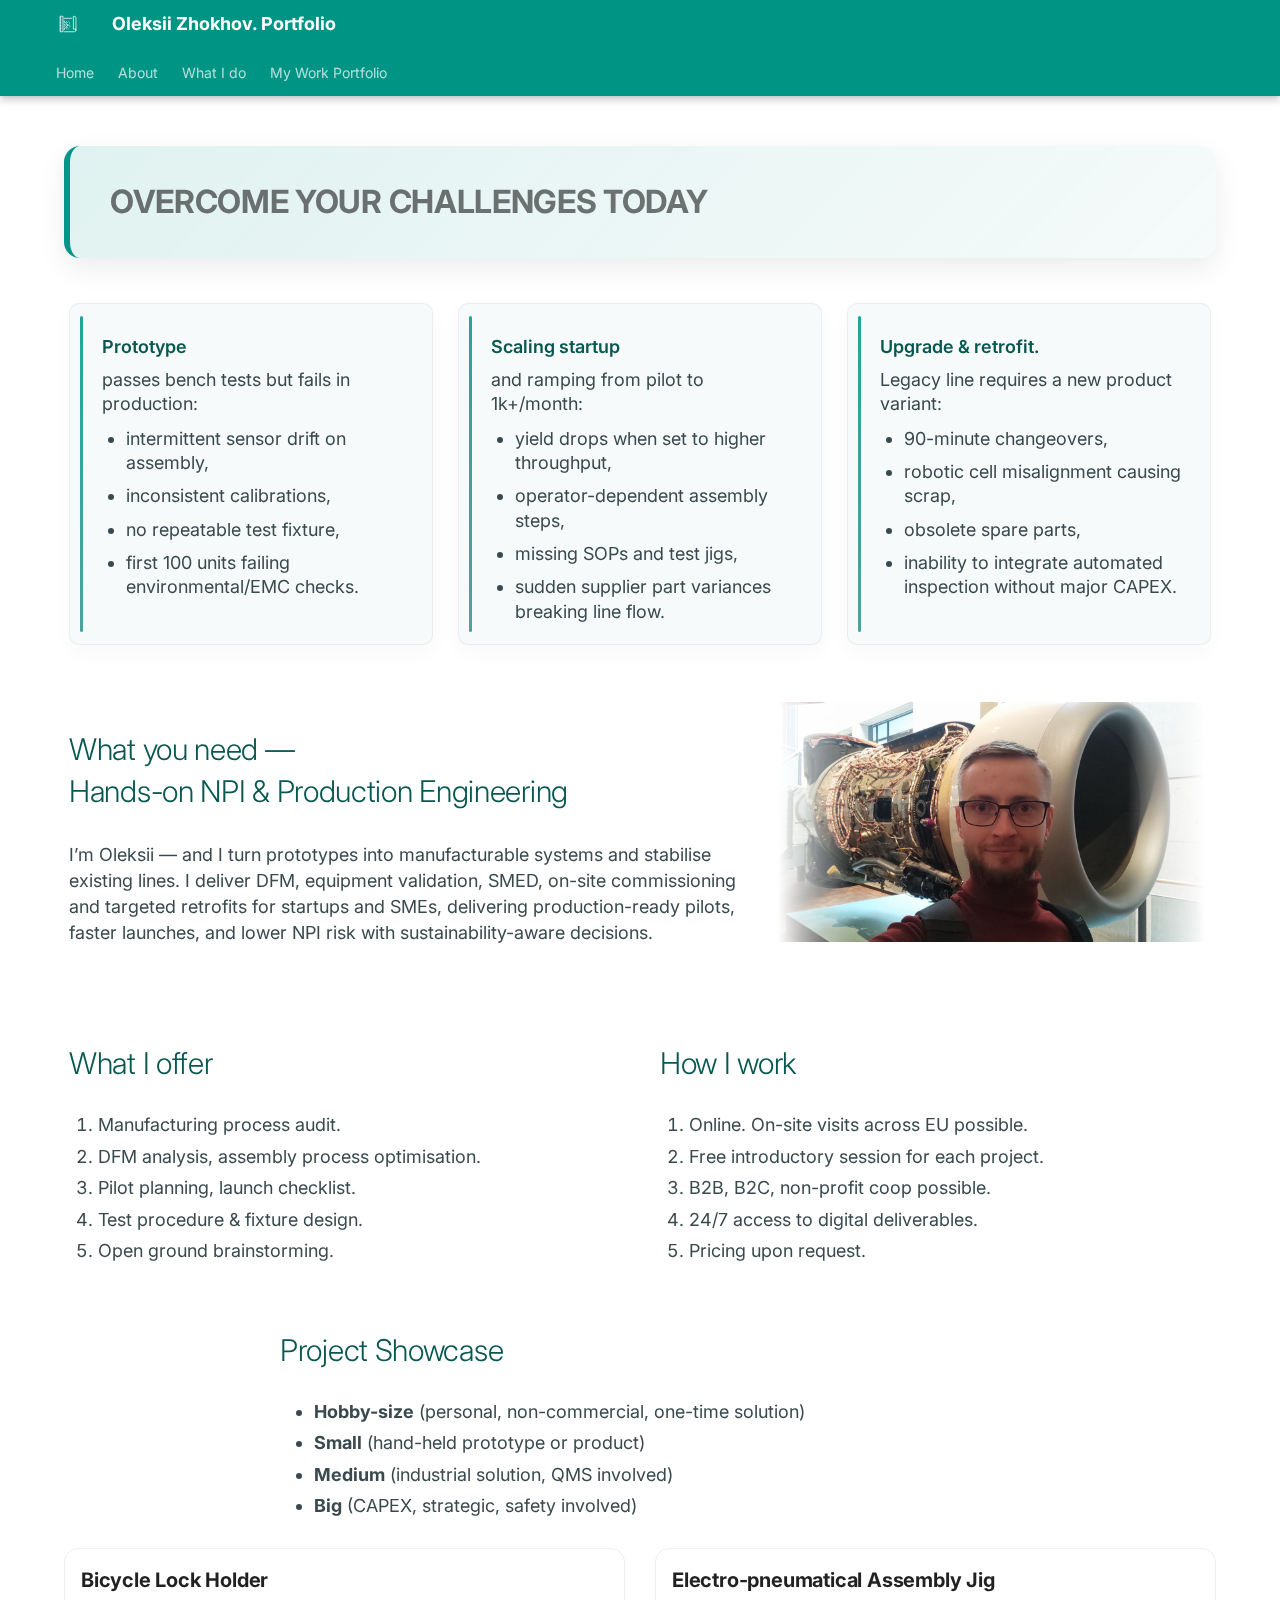
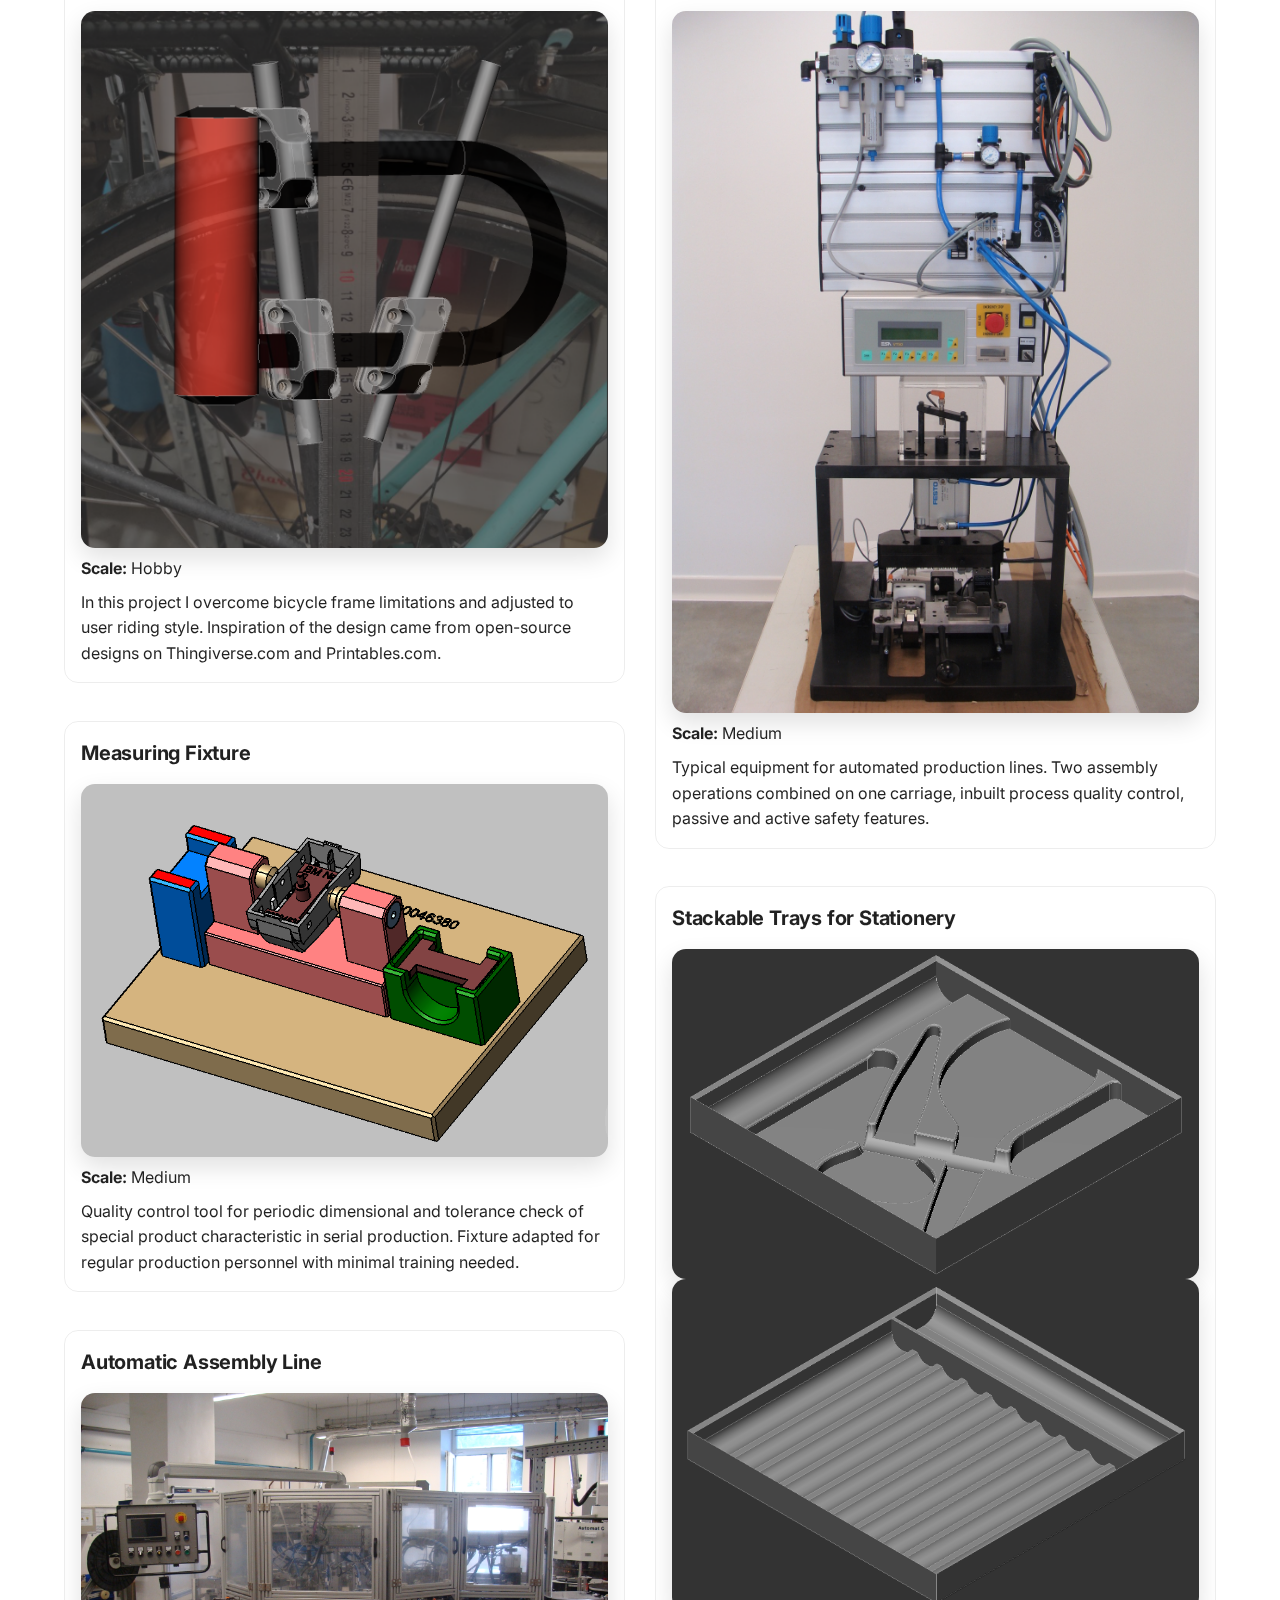
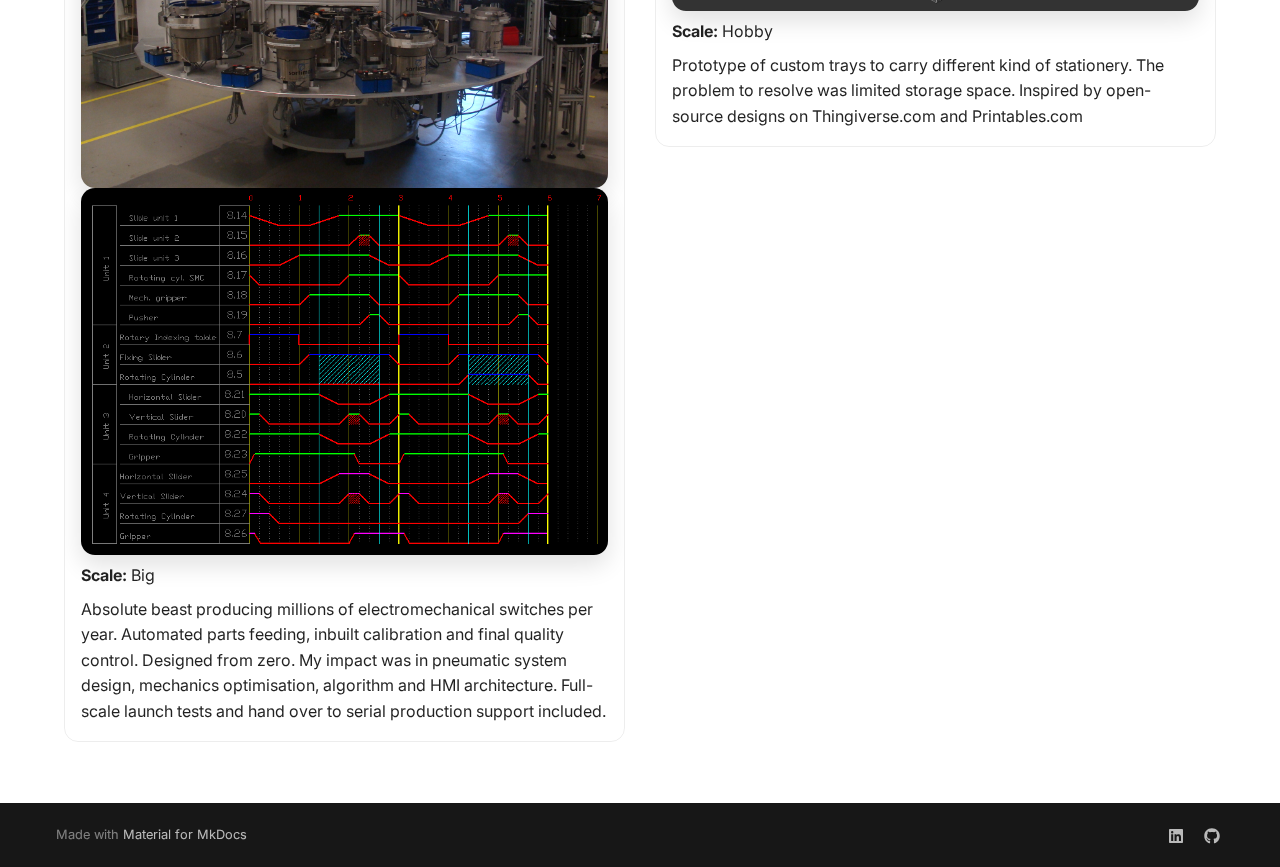
<file: index.html>
<!DOCTYPE html><html lang="en" class="no-js"><head>
    
      <meta charset="utf-8">
      <meta name="viewport" content="width=device-width,initial-scale=1">
      
        <meta name="description" content="Hands-on NPI and production engineering for startups &amp; SMEs. DFM, equipment validation, SMED, and retrofits to make first runs predictable.">
      
      
        <meta name="author" content="Oleksii Zhokhov">
      
      
        <link rel="canonical" href="https://AviAlex13.github.io/npi-production-engineer/">
      
      
      
      
        
      
      
      <link rel="icon" href="assets/images/favicon.png">
      <meta name="generator" content="mkdocs-1.6.1, mkdocs-material-9.7.1">
    
    
      
        <title>Hands-on NPI &amp; Production Engineer — Oleksii Zhokhov - Oleksii Zhokhov. Portfolio</title>
      
    
    
      <link rel="stylesheet" href="assets/stylesheets/main.484c7ddc.min.css">
      
        
        <link rel="stylesheet" href="assets/stylesheets/palette.ab4e12ef.min.css">
      
      


    
    
      
    
    
      
        
        
        <link rel="preconnect" href="https://fonts.gstatic.com" crossorigin>
        <link rel="stylesheet" href="https://fonts.googleapis.com/css?family=Inter:300,300i,400,400i,700,700i%7CJetBrains+Mono:400,400i,700,700i&amp;display=fallback">
        <style>:root{--md-text-font:"Inter";--md-code-font:"JetBrains Mono"}</style>
      
    
    
      <link rel="stylesheet" href="stylesheets/extra.css">
    
    <script>__md_scope=new URL(".",location),__md_hash=e=>[...e].reduce(((e,_)=>(e<<5)-e+_.charCodeAt(0)),0),__md_get=(e,_=localStorage,t=__md_scope)=>JSON.parse(_.getItem(t.pathname+"."+e)),__md_set=(e,_,t=localStorage,a=__md_scope)=>{try{t.setItem(a.pathname+"."+e,JSON.stringify(_))}catch(e){}}</script>
    
      

    
    
  <link href="assets/stylesheets/glightbox.min.css" rel="stylesheet"><script src="assets/javascripts/glightbox.min.js"></script><style id="glightbox-style">
            html.glightbox-open { overflow: initial; height: 100%; }
            .gslide-title { margin-top: 0px; user-select: text; }
            .gslide-desc { color: #666; user-select: text; }
            .gslide-image img { background: white; }
            .gscrollbar-fixer { padding-right: 15px; }
            .gdesc-inner { font-size: 0.75rem; }
            body[data-md-color-scheme="slate"] .gdesc-inner { background: var(--md-default-bg-color); }
            body[data-md-color-scheme="slate"] .gslide-title { color: var(--md-default-fg-color); }
            body[data-md-color-scheme="slate"] .gslide-desc { color: var(--md-default-fg-color); }
        </style></head>
  
  
    
    
      
    
    
    
    
    <body dir="ltr" data-md-color-scheme="default" data-md-color-primary="teal" data-md-color-accent="teal">
  
    
    <input class="md-toggle" data-md-toggle="drawer" type="checkbox" id="__drawer" autocomplete="off">
    <input class="md-toggle" data-md-toggle="search" type="checkbox" id="__search" autocomplete="off">
    <label class="md-overlay" for="__drawer"></label>
    <div data-md-component="skip">
      
        
        <a href="#overcome-your-challenges-today" class="md-skip">
          Skip to content
        </a>
      
    </div>
    <div data-md-component="announce">
      
    </div>
    
    
      

  

<header class="md-header md-header--shadow md-header--lifted" data-md-component="header">
  <nav class="md-header__inner md-grid" aria-label="Header">
    <a href="." title="Oleksii Zhokhov. Portfolio" class="md-header__button md-logo" aria-label="Oleksii Zhokhov. Portfolio" data-md-component="logo">
      
  <img src="img/favicon.svg" alt="logo">

    </a>
    <label class="md-header__button md-icon" for="__drawer">
      
      <svg xmlns="http://www.w3.org/2000/svg" viewBox="0 0 24 24"><path d="M3 6h18v2H3zm0 5h18v2H3zm0 5h18v2H3z"></path></svg>
    </label>
    <div class="md-header__title" data-md-component="header-title">
      <div class="md-header__ellipsis">
        <div class="md-header__topic">
          <span class="md-ellipsis">
            Oleksii Zhokhov. Portfolio
          </span>
        </div>
        <div class="md-header__topic" data-md-component="header-topic">
          <span class="md-ellipsis">
            
              Hands-on NPI &amp; Production Engineer — Oleksii Zhokhov
            
          </span>
        </div>
      </div>
    </div>
    
      
        <form class="md-header__option" data-md-component="palette">
  
    
    
    
    <input class="md-option" data-md-color-media="" data-md-color-scheme="default" data-md-color-primary="teal" data-md-color-accent="teal" aria-hidden="true" type="radio" name="__palette" id="__palette_0">
    
  
</form>
      
    
    
      <script>var palette=__md_get("__palette");if(palette&&palette.color){if("(prefers-color-scheme)"===palette.color.media){var media=matchMedia("(prefers-color-scheme: light)"),input=document.querySelector(media.matches?"[data-md-color-media='(prefers-color-scheme: light)']":"[data-md-color-media='(prefers-color-scheme: dark)']");palette.color.media=input.getAttribute("data-md-color-media"),palette.color.scheme=input.getAttribute("data-md-color-scheme"),palette.color.primary=input.getAttribute("data-md-color-primary"),palette.color.accent=input.getAttribute("data-md-color-accent")}for(var[key,value]of Object.entries(palette.color))document.body.setAttribute("data-md-color-"+key,value)}</script>
    
    
    
      
      
    
    
  </nav>
  
    
      
<nav class="md-tabs" aria-label="Tabs" data-md-component="tabs">
  <div class="md-grid">
    <ul class="md-tabs__list">
      
        
  
  
  
  
    <li class="md-tabs__item">
      <a href="#" class="md-tabs__link">
        
  
  
    
  
  Home

      </a>
    </li>
  

      
        
  
  
  
  
    <li class="md-tabs__item">
      <a href="#what-you-need" class="md-tabs__link">
        
  
  
    
  
  About

      </a>
    </li>
  

      
        
  
  
  
  
    <li class="md-tabs__item">
      <a href="#what-i-do" class="md-tabs__link">
        
  
  
    
  
  What I do

      </a>
    </li>
  

      
        
  
  
  
  
    <li class="md-tabs__item">
      <a href="#my-work-portfolio" class="md-tabs__link">
        
  
  
    
  
  My Work Portfolio

      </a>
    </li>
  

      
    </ul>
  </div>
</nav>
    
  
</header>
    
    <div class="md-container" data-md-component="container">
      
      
        
      
      <main class="md-main" data-md-component="main">
        <div class="md-main__inner md-grid">
          
            
              
              <div class="md-sidebar md-sidebar--primary" data-md-component="sidebar" data-md-type="navigation">
                <div class="md-sidebar__scrollwrap">
                  <div class="md-sidebar__inner">
                    


  


<nav class="md-nav md-nav--primary md-nav--lifted" aria-label="Navigation" data-md-level="0">
  <label class="md-nav__title" for="__drawer">
    <a href="." title="Oleksii Zhokhov. Portfolio" class="md-nav__button md-logo" aria-label="Oleksii Zhokhov. Portfolio" data-md-component="logo">
      
  <img src="img/favicon.svg" alt="logo">

    </a>
    Oleksii Zhokhov. Portfolio
  </label>
  
  <ul class="md-nav__list" data-md-scrollfix>
    
      
      
  
  
  
  
    <li class="md-nav__item">
      <a href="#" class="md-nav__link">
        
  
  
  <span class="md-ellipsis">
    
  
    Home
  

    
  </span>
  
  

      </a>
    </li>
  

    
      
      
  
  
  
  
    <li class="md-nav__item">
      <a href="#what-you-need" class="md-nav__link">
        
  
  
  <span class="md-ellipsis">
    
  
    About
  

    
  </span>
  
  

      </a>
    </li>
  

    
      
      
  
  
  
  
    <li class="md-nav__item">
      <a href="#what-i-do" class="md-nav__link">
        
  
  
  <span class="md-ellipsis">
    
  
    What I do
  

    
  </span>
  
  

      </a>
    </li>
  

    
      
      
  
  
  
  
    <li class="md-nav__item">
      <a href="#my-work-portfolio" class="md-nav__link">
        
  
  
  <span class="md-ellipsis">
    
  
    My Work Portfolio
  

    
  </span>
  
  

      </a>
    </li>
  

    
  </ul>
</nav>
                  </div>
                </div>
              </div>
            
            
              
              <div class="md-sidebar md-sidebar--secondary" data-md-component="sidebar" data-md-type="toc">
                <div class="md-sidebar__scrollwrap">
                  <div class="md-sidebar__inner">
                    

<nav class="md-nav md-nav--secondary" aria-label="Table of contents">
  
  
  
    
  
  
    <label class="md-nav__title" for="__toc">
      <span class="md-nav__icon md-icon"></span>
      Table of contents
    </label>
    <ul class="md-nav__list" data-md-component="toc" data-md-scrollfix>
      
        <li class="md-nav__item">
  <a href="#what-you-need" class="md-nav__link">
    <span class="md-ellipsis">
      
        What you need — Hands-on NPI &amp; Production Engineering
      
    </span>
  </a>
  
</li>
      
        <li class="md-nav__item">
  <a href="#what-i-do" class="md-nav__link">
    <span class="md-ellipsis">
      
        What I offer
      
    </span>
  </a>
  
</li>
      
        <li class="md-nav__item">
  <a href="#how-i-work" class="md-nav__link">
    <span class="md-ellipsis">
      
        How I work
      
    </span>
  </a>
  
</li>
      
        <li class="md-nav__item">
  <a href="#my-work-portfolio" class="md-nav__link">
    <span class="md-ellipsis">
      
        Project Showcase
      
    </span>
  </a>
  
    <nav class="md-nav" aria-label="Project Showcase">
      <ul class="md-nav__list">
        
          <li class="md-nav__item">
  <a href="#bicycle-lock-holder" class="md-nav__link">
    <span class="md-ellipsis">
      
        Bicycle Lock Holder
      
    </span>
  </a>
  
</li>
        
          <li class="md-nav__item">
  <a href="#measuring-fixture" class="md-nav__link">
    <span class="md-ellipsis">
      
        Measuring Fixture
      
    </span>
  </a>
  
</li>
        
          <li class="md-nav__item">
  <a href="#automatic-assembly-line" class="md-nav__link">
    <span class="md-ellipsis">
      
        Automatic Assembly Line
      
    </span>
  </a>
  
</li>
        
          <li class="md-nav__item">
  <a href="#electro-pneumatical-assembly-jig" class="md-nav__link">
    <span class="md-ellipsis">
      
        Electro-pneumatical Assembly Jig
      
    </span>
  </a>
  
</li>
        
          <li class="md-nav__item">
  <a href="#stackable-trays-for-stationery" class="md-nav__link">
    <span class="md-ellipsis">
      
        Stackable Trays for Stationery
      
    </span>
  </a>
  
</li>
        
      </ul>
    </nav>
  
</li>
      
    </ul>
  
</nav>
                  </div>
                </div>
              </div>
            
          
          
            <div class="md-content" data-md-component="content">
              
              <article class="md-content__inner md-typeset">
                
                  



<div class="hook-banner">
<h1 id="overcome-your-challenges-today">Overcome Your Challenges Today</h1>
</div>
<div class="visitor">
<div>
<p><strong>Prototype</strong> passes bench tests but fails in production:</p>
<ul>
<li>intermittent sensor drift on assembly, </li>
<li>inconsistent calibrations, </li>
<li>no repeatable test fixture, </li>
<li>first 100 units failing environmental/EMC checks.</li>
</ul>
</div>
<div>
<p><strong>Scaling startup</strong> and ramping from pilot to 1k+/month: </p>
<ul>
<li>yield drops when set to higher throughput, </li>
<li>operator-dependent assembly steps, </li>
<li>missing SOPs and test jigs, </li>
<li>sudden supplier part variances breaking line flow.</li>
</ul>
</div>
<div>
<p><strong>Upgrade &amp; retrofit.</strong> Legacy line requires a new product variant: </p>
<ul>
<li>90-minute changeovers, </li>
<li>robotic cell misalignment causing scrap, </li>
<li>obsolete spare parts, </li>
<li>inability to integrate automated inspection without major CAPEX.</li>
</ul>
</div>
</div>
<div class="hero">
<div>
<h2 id="what-you-need">What you need — <br>Hands-on NPI &amp; Production Engineering</h2>
<p>I’m Oleksii — and I turn prototypes into manufacturable systems and stabilise existing lines. I deliver DFM, equipment validation, SMED, on-site commissioning and targeted retrofits for startups and SMEs, delivering production-ready pilots, faster launches, and lower NPI risk with sustainability-aware decisions.</p>
</div>
<div class="hero-image">

<img class="off-glb" src="img/portrait.jpg" alt="npi-and-production-engineer" loading="lazy">

</div>
</div>
<div class="activities">
<div>
<h2 id="what-i-do">What I offer</h2>
<ol>
<li>Manufacturing process audit.</li>
<li>DFM analysis, assembly process optimisation.</li>
<li>Pilot planning, launch checklist.</li>
<li>Test procedure &amp; fixture design.</li>
<li>Open ground brainstorming.</li>
</ol>
</div>
<div>
<h2 id="how-i-work">How I work</h2>
<ol>
<li>Online. On-site visits across EU possible.</li>
<li>Free introductory session for each project.</li>
<li>B2B, B2C, non-profit coop possible.</li>
<li>24/7 access to digital deliverables.</li>
<li>Pricing upon request.</li>
</ol>
</div>
</div>
<div class="showcase">
<div>
<h2 id="my-work-portfolio">Project Showcase</h2>
<ul>
<li><strong>Hobby-size</strong> (personal, non-commercial, one-time solution)</li>
<li><strong>Small</strong> (hand-held prototype or product)</li>
<li><strong>Medium</strong> (industrial solution, QMS involved)</li>
<li><strong>Big</strong> (CAPEX, strategic, safety involved)</li>
</ul>
</div>
</div>
<div class="grid cards">
<ul>
<li>
<h3 id="bicycle-lock-holder"><strong>Bicycle Lock Holder</strong></h3>
<p><a class="glightbox" data-type="image" data-width="auto" data-height="auto" href="img/Bike_lock_holder.png" data-desc-position="bottom"><img src="img/Bike_lock_holder.png" alt="design-optimisation-bicycle-lock-holder" loading="lazy" class="prj-image"></a></p>
<p><strong>Scale:</strong> Hobby</p>
<p>In this project I overcome bicycle frame limitations and adjusted to user riding style. Inspiration of the design came from open-source designs on Thingiverse.com and Printables.com.</p>
</li>
<li>
<h3 id="measuring-fixture"><strong>Measuring Fixture</strong></h3>
<p><a class="glightbox" data-type="image" data-width="auto" data-height="auto" href="img/meas_dev.PNG" data-desc-position="bottom"><img src="img/meas_dev.PNG" alt="production-quality-control-design-jig-fixture" loading="lazy" class="prj-image"></a></p>
<p><strong>Scale:</strong> Medium</p>
<p>Quality control tool for periodic dimensional and tolerance check of special product characteristic in serial production. Fixture adapted for regular production personnel with minimal training needed.</p>
</li>
<li>
<h3 id="automatic-assembly-line"><strong>Automatic Assembly Line</strong></h3>
<p><a class="glightbox" data-type="image" data-width="auto" data-height="auto" href="img/automat.JPG" data-desc-position="bottom"><img src="img/automat.JPG" alt="production-line-automated-upgrade" loading="lazy" class="prj-image"></a>
<a class="glightbox" data-type="image" data-width="auto" data-height="auto" href="img/Cyclogram.PNG" data-desc-position="bottom"><img src="img/Cyclogram.PNG" alt="production-line-automated-control-diagram" loading="lazy" class="prj-image"></a></p>
<p><strong>Scale:</strong> Big</p>
<p>Absolute beast producing millions of electromechanical switches per year. Automated parts feeding, inbuilt calibration and final quality control. Designed from zero. My impact was in pneumatic system design, mechanics optimisation, algorithm and HMI architecture. Full-scale launch tests and hand over to serial production support included.</p>
</li>
<li>
<h3 id="electro-pneumatical-assembly-jig"><strong>Electro-pneumatical Assembly Jig</strong></h3>
<p><a class="glightbox" data-type="image" data-width="auto" data-height="auto" href="img/press.JPG" data-desc-position="bottom"><img src="img/press.JPG" alt="production-equipment-design-assembly-jig" loading="lazy" class="prj-image"></a></p>
<p><strong>Scale:</strong> Medium</p>
<p>Typical equipment for automated production lines. Two assembly operations combined on one carriage, inbuilt process quality control, passive and active safety features.</p>
</li>
<li>
<h3 id="stackable-trays-for-stationery"><strong>Stackable Trays for Stationery</strong></h3>
<p><a class="glightbox" data-type="image" data-width="auto" data-height="auto" href="img/Tray_1_1.png" data-desc-position="bottom"><img src="img/Tray_1_1.png" alt="design-stackable-storage-trays" loading="lazy" class="prj-image"></a>
<a class="glightbox" data-type="image" data-width="auto" data-height="auto" href="img/Tray_2.png" data-desc-position="bottom"><img src="img/Tray_2.png" alt="design-stackable-storage-trays" loading="lazy" class="prj-image"></a></p>
<p><strong>Scale:</strong> Hobby</p>
<p>Prototype of custom trays to carry different kind of stationery. The problem to resolve was limited storage space. Inspired by open-source designs on Thingiverse.com and Printables.com</p>
</li>
</ul>
</div>







  
  






                
              </article>
            </div>
          
          
<script>var target=document.getElementById(location.hash.slice(1));target&&target.name&&(target.checked=target.name.startsWith("__tabbed_"))</script>
        </div>
        
          <button type="button" class="md-top md-icon" data-md-component="top" hidden>
  
  <svg xmlns="http://www.w3.org/2000/svg" viewBox="0 0 24 24"><path d="M13 20h-2V8l-5.5 5.5-1.42-1.42L12 4.16l7.92 7.92-1.42 1.42L13 8z"></path></svg>
  Back to top
</button>
        
      </main>
      
        <footer class="md-footer">
  
  <div class="md-footer-meta md-typeset">
    <div class="md-footer-meta__inner md-grid">
      <div class="md-copyright">
  
  
    Made with
    <a href="https://squidfunk.github.io/mkdocs-material/" target="_blank" rel="noopener">
      Material for MkDocs
    </a>
  
</div>
      
        
<div class="md-social">
  
    
    
    
    
      
      
    
    <a href="https://www.linkedin.com/in/oleksii-zhokhov/" target="_blank" rel="noopener" title="www.linkedin.com" class="md-social__link">
      <svg xmlns="http://www.w3.org/2000/svg" viewBox="0 0 448 512"><!--! Font Awesome Free 7.1.0 by @fontawesome - https://fontawesome.com License - https://fontawesome.com/license/free (Icons: CC BY 4.0, Fonts: SIL OFL 1.1, Code: MIT License) Copyright 2025 Fonticons, Inc.--><path d="M416 32H31.9C14.3 32 0 46.5 0 64.3v383.4C0 465.5 14.3 480 31.9 480H416c17.6 0 32-14.5 32-32.3V64.3c0-17.8-14.4-32.3-32-32.3M135.4 416H69V202.2h66.5V416zM102.2 96a38.5 38.5 0 1 1 0 77 38.5 38.5 0 1 1 0-77m282.1 320h-66.4V312c0-24.8-.5-56.7-34.5-56.7-34.6 0-39.9 27-39.9 54.9V416h-66.4V202.2h63.7v29.2h.9c8.9-16.8 30.6-34.5 62.9-34.5 67.2 0 79.7 44.3 79.7 101.9z"></path></svg>
    </a>
  
    
    
    
    
      
      
    
    <a href="https://github.com/AviAlex13" target="_blank" rel="noopener" title="github.com" class="md-social__link">
      <svg xmlns="http://www.w3.org/2000/svg" viewBox="0 0 512 512"><!--! Font Awesome Free 7.1.0 by @fontawesome - https://fontawesome.com License - https://fontawesome.com/license/free (Icons: CC BY 4.0, Fonts: SIL OFL 1.1, Code: MIT License) Copyright 2025 Fonticons, Inc.--><path d="M173.9 397.4c0 2-2.3 3.6-5.2 3.6-3.3.3-5.6-1.3-5.6-3.6 0-2 2.3-3.6 5.2-3.6 3-.3 5.6 1.3 5.6 3.6m-31.1-4.5c-.7 2 1.3 4.3 4.3 4.9 2.6 1 5.6 0 6.2-2s-1.3-4.3-4.3-5.2c-2.6-.7-5.5.3-6.2 2.3m44.2-1.7c-2.9.7-4.9 2.6-4.6 4.9.3 2 2.9 3.3 5.9 2.6 2.9-.7 4.9-2.6 4.6-4.6-.3-1.9-3-3.2-5.9-2.9M252.8 8C114.1 8 8 113.3 8 252c0 110.9 69.8 205.8 169.5 239.2 12.8 2.3 17.3-5.6 17.3-12.1 0-6.2-.3-40.4-.3-61.4 0 0-70 15-84.7-29.8 0 0-11.4-29.1-27.8-36.6 0 0-22.9-15.7 1.6-15.4 0 0 24.9 2 38.6 25.8 21.9 38.6 58.6 27.5 72.9 20.9 2.3-16 8.8-27.1 16-33.7-55.9-6.2-112.3-14.3-112.3-110.5 0-27.5 7.6-41.3 23.6-58.9-2.6-6.5-11.1-33.3 2.6-67.9 20.9-6.5 69 27 69 27 20-5.6 41.5-8.5 62.8-8.5s42.8 2.9 62.8 8.5c0 0 48.1-33.6 69-27 13.7 34.7 5.2 61.4 2.6 67.9 16 17.7 25.8 31.5 25.8 58.9 0 96.5-58.9 104.2-114.8 110.5 9.2 7.9 17 22.9 17 46.4 0 33.7-.3 75.4-.3 83.6 0 6.5 4.6 14.4 17.3 12.1C436.2 457.8 504 362.9 504 252 504 113.3 391.5 8 252.8 8M105.2 352.9c-1.3 1-1 3.3.7 5.2 1.6 1.6 3.9 2.3 5.2 1 1.3-1 1-3.3-.7-5.2-1.6-1.6-3.9-2.3-5.2-1m-10.8-8.1c-.7 1.3.3 2.9 2.3 3.9 1.6 1 3.6.7 4.3-.7.7-1.3-.3-2.9-2.3-3.9-2-.6-3.6-.3-4.3.7m32.4 35.6c-1.6 1.3-1 4.3 1.3 6.2 2.3 2.3 5.2 2.6 6.5 1 1.3-1.3.7-4.3-1.3-6.2-2.2-2.3-5.2-2.6-6.5-1m-11.4-14.7c-1.6 1-1.6 3.6 0 5.9s4.3 3.3 5.6 2.3c1.6-1.3 1.6-3.9 0-6.2-1.4-2.3-4-3.3-5.6-2"></path></svg>
    </a>
  
</div>
      
    </div>
  </div>
</footer>
      
    </div>
    <div class="md-dialog" data-md-component="dialog">
      <div class="md-dialog__inner md-typeset"></div>
    </div>
    
    
    
      
      
      <script id="__config" type="application/json">{"annotate": null, "base": ".", "features": ["navigation.instant", "navigation.tabs", "navigation.tabs.sticky", "navigation.sections", "navigation.top", "content.code.copy", "content.action.edit", "content.tooltips"], "search": "assets/javascripts/workers/search.2c215733.min.js", "tags": null, "translations": {"clipboard.copied": "Copied to clipboard", "clipboard.copy": "Copy to clipboard", "search.result.more.one": "1 more on this page", "search.result.more.other": "# more on this page", "search.result.none": "No matching documents", "search.result.one": "1 matching document", "search.result.other": "# matching documents", "search.result.placeholder": "Type to start searching", "search.result.term.missing": "Missing", "select.version": "Select version"}, "version": null}</script>
    
    
      <script src="assets/javascripts/bundle.79ae519e.min.js"></script>
      
    
  
<script id="init-glightbox">const lightbox = GLightbox({"touchNavigation": true, "loop": false, "zoomable": true, "draggable": true, "openEffect": "zoom", "closeEffect": "zoom", "slideEffect": "slide"});
document$.subscribe(()=>{ lightbox.reload(); });
</script></body></html>
</file>
<file: stylesheets/extra.css>
/* Hide left navigation sidebar for large screens */
@media (min-width: 1220px) {
    .md-sidebar--primary {
        display: none !important;
    }
}

/* Hide right ToC sidebar */
.md-sidebar--secondary {
    display: none !important;
}

/* Expand content to full width */
.md-content {
    margin-left: 0 !important;
}

/* Homepage H1 banner */
.hook-banner {
    margin: 0 0 1.5rem 0;
}

.hook-banner h1 {
    display: block;
    padding: 1.8rem 2rem;
    border-radius: 16px;

    font-weight: 700;
    line-height: 1.25;
    text-transform: uppercase;

    background: linear-gradient(
        135deg,
        rgba(0, 150, 136, 0.12),
        rgba(0, 150, 136, 0.04)
    );

    border-left: 6px solid rgb(0, 150, 136);
    box-shadow: 0 10px 28px rgba(0, 0, 0, 0.08);
}

/* Visitor block: container spacing and grid */
.visitor {
    display: grid;                              /* keep grid layout */
    grid-template-columns: repeat(3, 1fr);      /* 3 equal columns on wide screens */
    gap: 1.25rem;                               /* space between cards */
    margin-top: 1.5rem;                         /* vertical breathing room */
    margin-bottom: 1.5rem;
    padding: 0.25rem;                           /* slight inner padding so accents don't touch edges */
}

/* Individual visitor item: subtle card styling */
.visitor > * {
    background: rgba(0, 119, 110, 0.035);      /* very light teal tint, non-distracting */
    border: 1px solid rgba(10, 40, 35, 0.06);   /* thin light border for definition */
    border-radius: 10px;                       /* soft corners to match hero */
    padding: 1rem 1.1rem;                      /* internal spacing */
    position: relative;                        /* for pseudo accent */
    box-shadow: 0 8px 20px rgba(8,12,16,0.03);  /* low-contrast lift, weaker than hero */
    transition: transform .18s ease, box-shadow .18s ease; /* subtle interaction */
    overflow: hidden;                          /* keep accents and content clean */
}

/* Left accent stripe: visual cue aligned with theme, subtle */
.visitor > *::before {
    content: '';
    position: absolute;
    left: 10px;                                /* inset from card edge for a professional look */
    top: 12px;
    bottom: 12px;
    width: 3px;                                /* narrow accent — not dominant */
    border-radius: 4px;
    background: linear-gradient(180deg, rgba(0,150,136,0.95), rgba(0,120,107,0.75)); /* teal gradient */
    opacity: 0.9;
    pointer-events: none;
}

/* Make room for the accent: push main content away from left edge */
.visitor > * > :first-child {
    margin-left: 0.5rem;                         /* small indent so text doesn't sit on the stripe */
}

/* Slight lift on hover (desktop only) — keeps interaction subtle */
.visitor > *:hover {
    transform: translateY(-4px);
    box-shadow: 0 18px 36px rgba(8,12,16,0.05);
}

/* Heading emphasis inside each card — consistent with hero but lower contrast */
.visitor > * strong,
.visitor > * h4,
.visitor > * h3 {
    display: block;
    margin-bottom: 0.45rem;
    color: #085750;                            /* darker teal, visible but softer than hero heading */
    font-weight: 600;
    line-height: 1.4;
}

/* Body text inside cards: readable, slightly muted */
.visitor > * p,
.visitor > * ul {
    margin: 0.5rem 0 0 0;
    color: #39494d;
    font-size: 0.9rem;
    line-height: 1.35;
}

/* CTA wrapper: center the button and keep it aligned with content */
.cta-wrapper {
    display: flex;                    /* allow easy horizontal centering */
    justify-content: center;          /* center across page content */
    margin: 1.25rem auto 1.75rem;     /* vertical spacing above hero, below visitor */
    width: 100%;
    padding: 0 1rem;                  /* small horizontal inset on narrow screens */
}

/* Primary CTA button — teal, pill, prominent but harmonious with hook */
.cta-btn {
    display: block;
    width: fit-content;
    margin: 0 auto;
    background: linear-gradient(135deg, rgb(0,150,136), rgb(0,121,107)); /* teal gradient */
    color: #fff !important;                       /* white text for contrast */
    padding: 0.9rem 1.6rem;            /* generous click area */
    border-radius: 12px;               /* rounded pill */
    box-shadow: 0 12px 30px rgba(0,0,0,0.12); /* noticeable but soft elevation */
    font-weight: 700;
    text-transform: uppercase;
    letter-spacing: 0.08em;
    text-decoration: none;
    border: 0;
    transition: transform .12s ease, box-shadow .12s ease, filter .12s ease;
    outline: none;
}

/* Hover & active affordance */
.cta-btn:hover,
.cta-btn:focus {
    transform: scale(1.02);
    box-shadow: 0 18px 40px rgba(0,0,0,0.14);
    filter: brightness(1.03);
}

/* Keyboard focus visible (accessible) */
.cta-btn:focus {
    box-shadow: 0 18px 40px rgba(0,0,0,0.14), 0 0 0 4px rgba(0,150,136,0.12);
}

/* Portrait formatting in two-column header design */
.hero {
    display: grid;
    grid-template-columns: 3fr 2fr;
    gap: 1.5rem;
    align-items: center;
    margin-top: 1.5rem;
    margin-bottom: 1.5rem;
}

.hero > * h2 {
    display: block;
    margin-bottom: 1.5rem;
    margin-left: 0.25rem;
    color: #085750;
    font-size: 1.5rem;
    line-height: 1.4;
}    

.hero > * p {
    margin-left: 0.25rem;
    color: #39494d;
    font-size: 0.9rem;
    line-height: 1.45;
}

.hero-image {
    
    position: relative;          /* enables controlled overflow handling */
    overflow: hidden;            /* prevents image from affecting text column */
    display: flex;               /* enables true centering */
    justify-content: center;     /* horizontal center */
    align-items: center;         /* vertical center */
    border-radius: 14px;
}

.hero-image img {
    height: 240px;               /* fixed vertical size (stable height) */
    width: auto;                 /* preserve aspect ratio */
    max-width: none;             /* disable responsive shrink */
    display: block;              /* prevents inline spacing drift */
    object-fit: cover;          /* if you later switch to width-based sizing, this helps */
    object-position: center;    /* ensure crop is centered on subject */
    box-shadow: 0 10px 24px rgba(0, 0, 0, 0.12);
    
    /* symmetric horizontal fade (left & right) - robust */
    -webkit-mask-image: linear-gradient(
    to right,
    rgba(0,0,0,0) 0%,
    rgba(0,0,0,1) 18%,
    rgba(0,0,0,1) 82%,
    rgba(0,0,0,0) 100%
    );
    -webkit-mask-repeat: no-repeat;
    -webkit-mask-size: 100% 100%;

    mask-image: linear-gradient(
    to right,
    rgba(0,0,0,0) 0%,
    rgba(0,0,0,1) 18%,
    rgba(0,0,0,1) 82%,
    rgba(0,0,0,0) 100%
    );
    mask-repeat: no-repeat;
    mask-size: 100% 100%;
}

.activities {
    display: grid;
    grid-template-columns: repeat(2, 1fr);
    gap: 1.5rem;
    align-items: start;
    margin-top: 1.5rem;
    margin-bottom: 1.5rem;
}

.activities > * h2 {
    display: block;
    margin-bottom: 1.5rem;
    margin-left: 0.25rem;
    color: #085750;
    font-size: 1.5rem;
    line-height: 1.4;
}    

.activities > * p,
.activities > * ul,
.activities > * ol {
    color: #39494d;
    font-size: 0.9rem;
    line-height: 1.25;
}

.showcase {
    max-width: 760px;               /* control readable width */
    margin: 1.5rem auto 1.5rem auto;  /* center horizontally */
    padding: 0 1rem;                /* optional breathing room */
}

.showcase h2 {
    margin-bottom: 1.5rem;
    color: #085750;
    font-size: 1.5rem;
    line-height: 1.4;
}

.showcase ul, 
.showcase p {
    color: #39494d;
    font-size: 0.9rem;
    line-height: 1.25;
}

/* Masonry layout for cards */
.md-typeset .grid.cards {
    display: block;
    column-count: 1;
    column-gap: 1.5rem;
}

.md-typeset .grid.cards > ul > li {
    display: inline-block;
    width: 100%;
    margin-bottom: 1.5rem;
    border-radius: 14px;
    overflow: hidden;
}

/* Some nice formatting for project images */
.prj-image {
    width: 100%;
    height: auto;
    border-radius: 14px;
    box-shadow: 0 10px 24px rgba(0, 0, 0, 0.12);
    display: block;
}

.contact-block {
    margin: 1.5rem 0;
    font-size: 1rem;
    line-height: 1.6;
}

.contact-block h2 {
    margin-bottom: 1.5rem;
    color: #085750;
    font-size: 1.5rem;
    line-height: 1.4;
}

/* Limit content width for wider desktop */
.md-grid {
    max-width: 1200px;
}

/* Responsiveness */
@media (min-width: 860px) {
    .md-typeset .grid.cards {
        column-count: 2;
    }
}

/* Mobile: stack into single column and convert left stripe to top bar */
@media (max-width: 860px) {
    .visitor {
        grid-template-columns: 1fr;            /* single column for small screens */
        gap: 1rem;
    }

    .visitor > * {
        padding: 0.9rem 1rem;
    }

    .visitor > *::before {
        left: 12px; top: 12px; bottom: auto;   /* will be re-positioned as a top bar */
        height: 6px;
        width: calc(100% - 24px);              /* full-width inset bar */
        border-radius: 6px;
    }

    /* remove the left margin on first child because the stripe is now at top */
    .visitor > * > :first-child { margin-left: 0; }
    
    .cta-wrapper { margin: 1rem auto 1.25rem; }
    .cta-btn {
        display: block;
        width: 100%;
        max-width: 100%;
        padding: 0.85rem 1rem;
        font-size: 1.02rem;
        border-radius: 10px;
        text-align: center;
    }

    .hero { grid-template-columns: 1fr; }
    .hero-image img { max-width: 100%; height: auto; }

    .activities {
        grid-template-columns: 1fr;
        gap: 1rem;
    }

    .showcase {
        margin: 1.5rem auto 1rem 0;
        padding: 0;
    }
}
</file>
<file: assets/stylesheets/main.484c7ddc.min.css>
@charset "UTF-8";html{-webkit-text-size-adjust:none;-moz-text-size-adjust:none;text-size-adjust:none;box-sizing:border-box}*,:after,:before{box-sizing:inherit}@media (prefers-reduced-motion){*,:after,:before{transition:none!important}}body{margin:0}a,button,input,label{-webkit-tap-highlight-color:transparent}a{color:inherit;text-decoration:none}hr{border:0;box-sizing:initial;display:block;height:.05rem;overflow:visible;padding:0}small{font-size:80%}sub,sup{line-height:1em}img{border-style:none}table{border-collapse:initial;border-spacing:0}td,th{font-weight:400;vertical-align:top}button{background:#0000;border:0;font-family:inherit;font-size:inherit;margin:0;padding:0}input{border:0;outline:none}:root{--md-primary-fg-color:#4051b5;--md-primary-fg-color--light:#5d6cc0;--md-primary-fg-color--dark:#303fa1;--md-primary-bg-color:#fff;--md-primary-bg-color--light:#ffffffb3;--md-accent-fg-color:#526cfe;--md-accent-fg-color--transparent:#526cfe1a;--md-accent-bg-color:#fff;--md-accent-bg-color--light:#ffffffb3}[data-md-color-scheme=default]{color-scheme:light}[data-md-color-scheme=default] img[src$="#gh-dark-mode-only"],[data-md-color-scheme=default] img[src$="#only-dark"]{display:none}:root,[data-md-color-scheme=default]{--md-hue:225deg;--md-default-fg-color:#000000de;--md-default-fg-color--light:#0000008a;--md-default-fg-color--lighter:#00000052;--md-default-fg-color--lightest:#00000012;--md-default-bg-color:#fff;--md-default-bg-color--light:#ffffffb3;--md-default-bg-color--lighter:#ffffff4d;--md-default-bg-color--lightest:#ffffff1f;--md-code-fg-color:#36464e;--md-code-bg-color:#f5f5f5;--md-code-bg-color--light:#f5f5f5b3;--md-code-bg-color--lighter:#f5f5f54d;--md-code-hl-color:#4287ff;--md-code-hl-color--light:#4287ff1a;--md-code-hl-number-color:#d52a2a;--md-code-hl-special-color:#db1457;--md-code-hl-function-color:#a846b9;--md-code-hl-constant-color:#6e59d9;--md-code-hl-keyword-color:#3f6ec6;--md-code-hl-string-color:#1c7d4d;--md-code-hl-name-color:var(--md-code-fg-color);--md-code-hl-operator-color:var(--md-default-fg-color--light);--md-code-hl-punctuation-color:var(--md-default-fg-color--light);--md-code-hl-comment-color:var(--md-default-fg-color--light);--md-code-hl-generic-color:var(--md-default-fg-color--light);--md-code-hl-variable-color:var(--md-default-fg-color--light);--md-typeset-color:var(--md-default-fg-color);--md-typeset-a-color:var(--md-primary-fg-color);--md-typeset-del-color:#f5503d26;--md-typeset-ins-color:#0bd57026;--md-typeset-kbd-color:#fafafa;--md-typeset-kbd-accent-color:#fff;--md-typeset-kbd-border-color:#b8b8b8;--md-typeset-mark-color:#ffff0080;--md-typeset-table-color:#0000001f;--md-typeset-table-color--light:rgba(0,0,0,.035);--md-admonition-fg-color:var(--md-default-fg-color);--md-admonition-bg-color:var(--md-default-bg-color);--md-warning-fg-color:#000000de;--md-warning-bg-color:#ff9;--md-footer-fg-color:#fff;--md-footer-fg-color--light:#ffffffb3;--md-footer-fg-color--lighter:#ffffff73;--md-footer-bg-color:#000000de;--md-footer-bg-color--dark:#00000052;--md-shadow-z1:0 0.2rem 0.5rem #0000000d,0 0 0.05rem #0000001a;--md-shadow-z2:0 0.2rem 0.5rem #0000001a,0 0 0.05rem #00000040;--md-shadow-z3:0 0.2rem 0.5rem #0003,0 0 0.05rem #00000059}.md-icon svg{fill:currentcolor;display:block;height:1.2rem;width:1.2rem}body{-webkit-font-smoothing:antialiased;-moz-osx-font-smoothing:grayscale;--md-text-font-family:var(--md-text-font,_),-apple-system,BlinkMacSystemFont,Helvetica,Arial,sans-serif;--md-code-font-family:var(--md-code-font,_),SFMono-Regular,Consolas,Menlo,monospace}aside,body,input{font-feature-settings:"kern","liga";color:var(--md-typeset-color);font-family:var(--md-text-font-family)}code,kbd,pre{font-feature-settings:"kern";font-family:var(--md-code-font-family)}:root{--md-typeset-table-sort-icon:url('data:image/svg+xml;charset=utf-8,<svg xmlns="http://www.w3.org/2000/svg" viewBox="0 0 24 24"><path d="m18 21-4-4h3V7h-3l4-4 4 4h-3v10h3M2 19v-2h10v2M2 13v-2h7v2M2 7V5h4v2z"/></svg>');--md-typeset-table-sort-icon--asc:url('data:image/svg+xml;charset=utf-8,<svg xmlns="http://www.w3.org/2000/svg" viewBox="0 0 24 24"><path d="M19 17h3l-4 4-4-4h3V3h2M2 17h10v2H2M6 5v2H2V5m0 6h7v2H2z"/></svg>');--md-typeset-table-sort-icon--desc:url('data:image/svg+xml;charset=utf-8,<svg xmlns="http://www.w3.org/2000/svg" viewBox="0 0 24 24"><path d="M19 7h3l-4-4-4 4h3v14h2M2 17h10v2H2M6 5v2H2V5m0 6h7v2H2z"/></svg>')}.md-typeset{-webkit-print-color-adjust:exact;color-adjust:exact;font-size:.8rem;line-height:1.6;overflow-wrap:break-word}@media print{.md-typeset{font-size:.68rem}}.md-typeset blockquote,.md-typeset dl,.md-typeset figure,.md-typeset ol,.md-typeset pre,.md-typeset ul{margin-bottom:1em;margin-top:1em}.md-typeset h1{color:var(--md-default-fg-color--light);font-size:2em;line-height:1.3;margin:0 0 1.25em}.md-typeset h1,.md-typeset h2{font-weight:300;letter-spacing:-.01em}.md-typeset h2{font-size:1.5625em;line-height:1.4;margin:1.6em 0 .64em}.md-typeset h3{font-size:1.25em;font-weight:400;letter-spacing:-.01em;line-height:1.5;margin:1.6em 0 .8em}.md-typeset h2+h3{margin-top:.8em}.md-typeset h4{font-weight:700;letter-spacing:-.01em;margin:1em 0}.md-typeset h5,.md-typeset h6{color:var(--md-default-fg-color--light);font-size:.8em;font-weight:700;letter-spacing:-.01em;margin:1.25em 0}.md-typeset h5{text-transform:uppercase}.md-typeset h5 code{text-transform:none}.md-typeset hr{border-bottom:.05rem solid var(--md-default-fg-color--lightest);display:flow-root;margin:1.5em 0}.md-typeset a{color:var(--md-typeset-a-color);word-break:break-word}.md-typeset a,.md-typeset a:before{transition:color 125ms}.md-typeset a:focus,.md-typeset a:hover{color:var(--md-accent-fg-color)}.md-typeset a:focus code,.md-typeset a:hover code{background-color:var(--md-accent-fg-color--transparent);color:var(--md-accent-fg-color)}.md-typeset a code{color:var(--md-typeset-a-color)}.md-typeset a.focus-visible{outline-color:var(--md-accent-fg-color);outline-offset:.2rem}.md-typeset code,.md-typeset kbd,.md-typeset pre{color:var(--md-code-fg-color);direction:ltr;font-variant-ligatures:none;transition:background-color 125ms}@media print{.md-typeset code,.md-typeset kbd,.md-typeset pre{white-space:pre-wrap}}.md-typeset code{background-color:var(--md-code-bg-color);border-radius:.1rem;-webkit-box-decoration-break:clone;box-decoration-break:clone;font-size:.85em;padding:0 .2941176471em;transition:color 125ms,background-color 125ms;word-break:break-word}.md-typeset code:not(.focus-visible){-webkit-tap-highlight-color:transparent;outline:none}.md-typeset pre{display:flow-root;line-height:1.4;position:relative}.md-typeset pre>code{-webkit-box-decoration-break:slice;box-decoration-break:slice;box-shadow:none;display:block;margin:0;outline-color:var(--md-accent-fg-color);overflow:auto;padding:.7720588235em 1.1764705882em;scrollbar-color:var(--md-default-fg-color--lighter) #0000;scrollbar-width:thin;touch-action:auto;word-break:normal}.md-typeset pre>code:hover{scrollbar-color:var(--md-accent-fg-color) #0000}.md-typeset pre>code::-webkit-scrollbar{height:.2rem;width:.2rem}.md-typeset pre>code::-webkit-scrollbar-thumb{background-color:var(--md-default-fg-color--lighter)}.md-typeset pre>code::-webkit-scrollbar-thumb:hover{background-color:var(--md-accent-fg-color)}.md-typeset kbd{background-color:var(--md-typeset-kbd-color);border-radius:.1rem;box-shadow:0 .1rem 0 .05rem var(--md-typeset-kbd-border-color),0 .1rem 0 var(--md-typeset-kbd-border-color),0 -.1rem .2rem var(--md-typeset-kbd-accent-color) inset;color:var(--md-default-fg-color);display:inline-block;font-size:.75em;padding:0 .6666666667em;vertical-align:text-top;word-break:break-word}.md-typeset mark{background-color:var(--md-typeset-mark-color);-webkit-box-decoration-break:clone;box-decoration-break:clone;color:inherit;word-break:break-word}.md-typeset abbr{cursor:help;text-decoration:none}.md-typeset [data-preview],.md-typeset abbr{border-bottom:.05rem dotted var(--md-default-fg-color--light)}.md-typeset small{opacity:.75}[dir=ltr] .md-typeset sub,[dir=ltr] .md-typeset sup{margin-left:.078125em}[dir=rtl] .md-typeset sub,[dir=rtl] .md-typeset sup{margin-right:.078125em}[dir=ltr] .md-typeset blockquote{padding-left:.6rem}[dir=rtl] .md-typeset blockquote{padding-right:.6rem}[dir=ltr] .md-typeset blockquote{border-left:.2rem solid var(--md-default-fg-color--lighter)}[dir=rtl] .md-typeset blockquote{border-right:.2rem solid var(--md-default-fg-color--lighter)}.md-typeset blockquote{color:var(--md-default-fg-color--light);margin-left:0;margin-right:0}.md-typeset ul{list-style-type:disc}.md-typeset ul[type]{list-style-type:revert-layer}[dir=ltr] .md-typeset ol,[dir=ltr] .md-typeset ul{margin-left:.625em}[dir=rtl] .md-typeset ol,[dir=rtl] .md-typeset ul{margin-right:.625em}.md-typeset ol,.md-typeset ul{padding:0}.md-typeset ol:not([hidden]),.md-typeset ul:not([hidden]){display:flow-root}.md-typeset ol ol,.md-typeset ul ol{list-style-type:lower-alpha}.md-typeset ol ol ol,.md-typeset ul ol ol{list-style-type:lower-roman}.md-typeset ol ol ol ol,.md-typeset ul ol ol ol{list-style-type:upper-alpha}.md-typeset ol ol ol ol ol,.md-typeset ul ol ol ol ol{list-style-type:upper-roman}.md-typeset ol[type],.md-typeset ul[type]{list-style-type:revert-layer}[dir=ltr] .md-typeset ol li,[dir=ltr] .md-typeset ul li{margin-left:1.25em}[dir=rtl] .md-typeset ol li,[dir=rtl] .md-typeset ul li{margin-right:1.25em}.md-typeset ol li,.md-typeset ul li{margin-bottom:.5em}.md-typeset ol li blockquote,.md-typeset ol li p,.md-typeset ul li blockquote,.md-typeset ul li p{margin:.5em 0}.md-typeset ol li:last-child,.md-typeset ul li:last-child{margin-bottom:0}[dir=ltr] .md-typeset ol li ol,[dir=ltr] .md-typeset ol li ul,[dir=ltr] .md-typeset ul li ol,[dir=ltr] .md-typeset ul li ul{margin-left:.625em}[dir=rtl] .md-typeset ol li ol,[dir=rtl] .md-typeset ol li ul,[dir=rtl] .md-typeset ul li ol,[dir=rtl] .md-typeset ul li ul{margin-right:.625em}.md-typeset ol li ol,.md-typeset ol li ul,.md-typeset ul li ol,.md-typeset ul li ul{margin-bottom:.5em;margin-top:.5em}[dir=ltr] .md-typeset dd{margin-left:1.875em}[dir=rtl] .md-typeset dd{margin-right:1.875em}.md-typeset dd{margin-bottom:1.5em;margin-top:1em}.md-typeset img,.md-typeset svg,.md-typeset video{height:auto;max-width:100%}.md-typeset img[align=left]{margin:1em 1em 1em 0}.md-typeset img[align=right]{margin:1em 0 1em 1em}.md-typeset img[align]:only-child{margin-top:0}.md-typeset figure{display:flow-root;margin:1em auto;max-width:100%;text-align:center;width:fit-content}.md-typeset figure img{display:block;margin:0 auto}.md-typeset figcaption{font-style:italic;margin:1em auto;max-width:24rem}.md-typeset iframe{max-width:100%}.md-typeset table:not([class]){background-color:var(--md-default-bg-color);border:.05rem solid var(--md-typeset-table-color);border-radius:.1rem;display:inline-block;font-size:.64rem;max-width:100%;overflow:auto;touch-action:auto}@media print{.md-typeset table:not([class]){display:table}}.md-typeset table:not([class])+*{margin-top:1.5em}.md-typeset table:not([class]) td>:first-child,.md-typeset table:not([class]) th>:first-child{margin-top:0}.md-typeset table:not([class]) td>:last-child,.md-typeset table:not([class]) th>:last-child{margin-bottom:0}.md-typeset table:not([class]) td:not([align]),.md-typeset table:not([class]) th:not([align]){text-align:left}[dir=rtl] .md-typeset table:not([class]) td:not([align]),[dir=rtl] .md-typeset table:not([class]) th:not([align]){text-align:right}.md-typeset table:not([class]) th{font-weight:700;min-width:5rem;padding:.9375em 1.25em;vertical-align:top}.md-typeset table:not([class]) td{border-top:.05rem solid var(--md-typeset-table-color);padding:.9375em 1.25em;vertical-align:top}.md-typeset table:not([class]) tbody tr{transition:background-color 125ms}.md-typeset table:not([class]) tbody tr:hover{background-color:var(--md-typeset-table-color--light);box-shadow:0 .05rem 0 var(--md-default-bg-color) inset}.md-typeset table:not([class]) a{word-break:normal}.md-typeset table th[role=columnheader]{cursor:pointer}[dir=ltr] .md-typeset table th[role=columnheader]:after{margin-left:.5em}[dir=rtl] .md-typeset table th[role=columnheader]:after{margin-right:.5em}.md-typeset table th[role=columnheader]:after{content:"";display:inline-block;height:1.2em;-webkit-mask-image:var(--md-typeset-table-sort-icon);mask-image:var(--md-typeset-table-sort-icon);-webkit-mask-repeat:no-repeat;mask-repeat:no-repeat;-webkit-mask-size:contain;mask-size:contain;transition:background-color 125ms;vertical-align:text-bottom;width:1.2em}.md-typeset table th[role=columnheader]:hover:after{background-color:var(--md-default-fg-color--lighter)}.md-typeset table th[role=columnheader][aria-sort=ascending]:after{background-color:var(--md-default-fg-color--light);-webkit-mask-image:var(--md-typeset-table-sort-icon--asc);mask-image:var(--md-typeset-table-sort-icon--asc)}.md-typeset table th[role=columnheader][aria-sort=descending]:after{background-color:var(--md-default-fg-color--light);-webkit-mask-image:var(--md-typeset-table-sort-icon--desc);mask-image:var(--md-typeset-table-sort-icon--desc)}.md-typeset__scrollwrap{margin:1em -.8rem;overflow-x:auto;touch-action:auto}.md-typeset__table{display:inline-block;margin-bottom:.5em;padding:0 .8rem}@media print{.md-typeset__table{display:block}}html .md-typeset__table table{display:table;margin:0;overflow:hidden;width:100%}@media screen and (max-width:44.984375em){.md-content__inner>pre{margin:1em -.8rem}.md-content__inner>pre code{border-radius:0}}.md-typeset .md-author{border-radius:100%;display:block;flex-shrink:0;height:1.6rem;overflow:hidden;position:relative;transition:color 125ms,transform 125ms;width:1.6rem}.md-typeset .md-author img{display:block}.md-typeset .md-author--more{background:var(--md-default-fg-color--lightest);color:var(--md-default-fg-color--lighter);font-size:.6rem;font-weight:700;line-height:1.6rem;text-align:center}.md-typeset .md-author--long{height:2.4rem;width:2.4rem}.md-typeset a.md-author{transform:scale(1)}.md-typeset a.md-author img{border-radius:100%;filter:grayscale(100%) opacity(75%);transition:filter 125ms}.md-typeset a.md-author:focus,.md-typeset a.md-author:hover{transform:scale(1.1);z-index:1}.md-typeset a.md-author:focus img,.md-typeset a.md-author:hover img{filter:grayscale(0)}.md-banner{background-color:var(--md-footer-bg-color);color:var(--md-footer-fg-color);overflow:auto}@media print{.md-banner{display:none}}.md-banner--warning{background-color:var(--md-warning-bg-color);color:var(--md-warning-fg-color)}.md-banner__inner{font-size:.7rem;margin:.6rem auto;padding:0 .8rem}[dir=ltr] .md-banner__button{float:right}[dir=rtl] .md-banner__button{float:left}.md-banner__button{color:inherit;cursor:pointer;transition:opacity .25s}.no-js .md-banner__button{display:none}.md-banner__button:hover{opacity:.7}html{font-size:125%;height:100%;overflow-x:hidden}@media screen and (min-width:100em){html{font-size:137.5%}}@media screen and (min-width:125em){html{font-size:150%}}body{background-color:var(--md-default-bg-color);display:flex;flex-direction:column;font-size:.5rem;min-height:100%;position:relative;width:100%}@media print{body{display:block}}@media screen and (max-width:59.984375em){body[data-md-scrolllock]{position:fixed}}.md-grid{margin-left:auto;margin-right:auto;max-width:61rem}.md-container{display:flex;flex-direction:column;flex-grow:1}@media print{.md-container{display:block}}.md-main{flex-grow:1}.md-main__inner{display:flex;height:100%;margin-top:1.5rem}.md-ellipsis{overflow:hidden;text-overflow:ellipsis}.md-toggle{display:none}.md-option{height:0;opacity:0;position:absolute;width:0}.md-option:checked+label:not([hidden]){display:block}.md-option.focus-visible+label{outline-color:var(--md-accent-fg-color);outline-style:auto}.md-skip{background-color:var(--md-default-fg-color);border-radius:.1rem;color:var(--md-default-bg-color);font-size:.64rem;margin:.5rem;opacity:0;outline-color:var(--md-accent-fg-color);padding:.3rem .5rem;position:fixed;transform:translateY(.4rem);z-index:-1}.md-skip:focus{opacity:1;transform:translateY(0);transition:transform .25s cubic-bezier(.4,0,.2,1),opacity 175ms 75ms;z-index:10}@page{margin:25mm}:root{--md-clipboard-icon:url('data:image/svg+xml;charset=utf-8,<svg xmlns="http://www.w3.org/2000/svg" viewBox="0 0 24 24"><path d="M19 21H8V7h11m0-2H8a2 2 0 0 0-2 2v14a2 2 0 0 0 2 2h11a2 2 0 0 0 2-2V7a2 2 0 0 0-2-2m-3-4H4a2 2 0 0 0-2 2v14h2V3h12z"/></svg>')}.md-clipboard{border-radius:.1rem;color:var(--md-default-fg-color--lightest);cursor:pointer;height:1.5em;outline-color:var(--md-accent-fg-color);outline-offset:.1rem;transition:color .25s;width:1.5em;z-index:1}@media print{.md-clipboard{display:none}}.md-clipboard:not(.focus-visible){-webkit-tap-highlight-color:transparent;outline:none}:hover>.md-clipboard{color:var(--md-default-fg-color--light)}.md-clipboard:focus,.md-clipboard:hover{color:var(--md-accent-fg-color)}.md-clipboard:after{background-color:currentcolor;content:"";display:block;height:1.125em;margin:0 auto;-webkit-mask-image:var(--md-clipboard-icon);mask-image:var(--md-clipboard-icon);-webkit-mask-position:center;mask-position:center;-webkit-mask-repeat:no-repeat;mask-repeat:no-repeat;-webkit-mask-size:contain;mask-size:contain;width:1.125em}.md-clipboard--inline{cursor:pointer}.md-clipboard--inline code{transition:color .25s,background-color .25s}.md-clipboard--inline:focus code,.md-clipboard--inline:hover code{background-color:var(--md-accent-fg-color--transparent);color:var(--md-accent-fg-color)}:root{--md-code-select-icon:url('data:image/svg+xml;charset=utf-8,<svg xmlns="http://www.w3.org/2000/svg" viewBox="0 0 24 24"><path d="M19 19h-4v2h4c1.1 0 2-.9 2-2v-4h-2m0-12h-4v2h4v4h2V5c0-1.1-.9-2-2-2M5 5h4V3H5c-1.1 0-2 .9-2 2v4h2m0 6H3v4c0 1.1.9 2 2 2h4v-2H5zm2-4h2v2H7zm4 0h2v2h-2zm4 0h2v2h-2zM7 7h2v2H7zm4 0h2v2h-2zm4 0h2v2h-2zm-8 8h2v2H7zm4 0h2v2h-2zm4 0h2v2h-2z"/></svg>');--md-code-copy-icon:url('data:image/svg+xml;charset=utf-8,<svg xmlns="http://www.w3.org/2000/svg" viewBox="0 0 24 24"><path d="M19 21H8V7h11m0-2H8a2 2 0 0 0-2 2v14a2 2 0 0 0 2 2h11a2 2 0 0 0 2-2V7a2 2 0 0 0-2-2m-3-4H4a2 2 0 0 0-2 2v14h2V3h12z"/></svg>')}.md-typeset .md-code__content{display:grid}.md-code__nav{background-color:var(--md-code-bg-color--lighter);border-radius:.1rem;display:flex;gap:.2rem;padding:.2rem;position:absolute;right:.25em;top:.25em;transition:background-color .25s;z-index:1}:hover>.md-code__nav{background-color:var(--md-code-bg-color--light)}.md-code__button{color:var(--md-default-fg-color--lightest);cursor:pointer;display:block;height:1.5em;outline-color:var(--md-accent-fg-color);outline-offset:.1rem;transition:color .25s;width:1.5em}:hover>*>.md-code__button{color:var(--md-default-fg-color--light)}.md-code__button.focus-visible,.md-code__button:hover{color:var(--md-accent-fg-color)}.md-code__button--active{color:var(--md-default-fg-color)!important}.md-code__button:after{background-color:currentcolor;content:"";display:block;height:1.125em;margin:0 auto;-webkit-mask-position:center;mask-position:center;-webkit-mask-repeat:no-repeat;mask-repeat:no-repeat;-webkit-mask-size:contain;mask-size:contain;width:1.125em}.md-code__button[data-md-type=select]:after{-webkit-mask-image:var(--md-code-select-icon);mask-image:var(--md-code-select-icon)}.md-code__button[data-md-type=copy]:after{-webkit-mask-image:var(--md-code-copy-icon);mask-image:var(--md-code-copy-icon)}@keyframes consent{0%{opacity:0;transform:translateY(100%)}to{opacity:1;transform:translateY(0)}}@keyframes overlay{0%{opacity:0}to{opacity:1}}.md-consent__overlay{animation:overlay .25s both;-webkit-backdrop-filter:blur(.1rem);backdrop-filter:blur(.1rem);background-color:#0000008a;height:100%;opacity:1;position:fixed;top:0;width:100%;z-index:5}.md-consent__inner{animation:consent .5s cubic-bezier(.1,.7,.1,1) both;background-color:var(--md-default-bg-color);border:0;border-radius:.1rem;bottom:0;box-shadow:0 0 .2rem #0000001a,0 .2rem .4rem #0003;max-height:100%;overflow:auto;padding:0;position:fixed;width:100%;z-index:5}.md-consent__form{padding:.8rem}.md-consent__settings{display:none;margin:1em 0}input:checked+.md-consent__settings{display:block}.md-consent__controls{margin-bottom:.8rem}.md-typeset .md-consent__controls .md-button{display:inline}@media screen and (max-width:44.984375em){.md-typeset .md-consent__controls .md-button{display:block;margin-top:.4rem;text-align:center;width:100%}}.md-consent label{cursor:pointer}.md-content{flex-grow:1;min-width:0}.md-content__inner{margin:0 .8rem 1.2rem;padding-top:.6rem}@media screen and (min-width:76.25em){[dir=ltr] .md-sidebar--primary:not([hidden])~.md-content>.md-content__inner{margin-left:1.2rem}[dir=ltr] .md-sidebar--secondary:not([hidden])~.md-content>.md-content__inner,[dir=rtl] .md-sidebar--primary:not([hidden])~.md-content>.md-content__inner{margin-right:1.2rem}[dir=rtl] .md-sidebar--secondary:not([hidden])~.md-content>.md-content__inner{margin-left:1.2rem}}.md-content__inner:before{content:"";display:block;height:.4rem}.md-content__inner>:last-child{margin-bottom:0}[dir=ltr] .md-content__button{float:right}[dir=rtl] .md-content__button{float:left}[dir=ltr] .md-content__button{margin-left:.4rem}[dir=rtl] .md-content__button{margin-right:.4rem}.md-content__button{margin:.4rem 0;padding:0}@media print{.md-content__button{display:none}}.md-typeset .md-content__button{color:var(--md-default-fg-color--lighter)}.md-content__button svg{display:inline;vertical-align:top}[dir=rtl] .md-content__button svg{transform:scaleX(-1)}[dir=ltr] .md-dialog{right:.8rem}[dir=rtl] .md-dialog{left:.8rem}.md-dialog{background-color:var(--md-default-fg-color);border-radius:.1rem;bottom:.8rem;box-shadow:var(--md-shadow-z3);min-width:11.1rem;opacity:0;padding:.4rem .6rem;pointer-events:none;position:fixed;transform:translateY(100%);transition:transform 0ms .4s,opacity .4s;z-index:4}@media print{.md-dialog{display:none}}.md-dialog--active{opacity:1;pointer-events:auto;transform:translateY(0);transition:transform .4s cubic-bezier(.075,.85,.175,1),opacity .4s}.md-dialog__inner{color:var(--md-default-bg-color);font-size:.7rem}.md-feedback{margin:2em 0 1em;text-align:center}.md-feedback fieldset{border:none;margin:0;padding:0}.md-feedback__title{font-weight:700;margin:1em auto}.md-feedback__inner{position:relative}.md-feedback__list{display:flex;flex-wrap:wrap;place-content:baseline center;position:relative}.md-feedback__list:hover .md-icon:not(:disabled){color:var(--md-default-fg-color--lighter)}:disabled .md-feedback__list{min-height:1.8rem}.md-feedback__icon{color:var(--md-default-fg-color--light);cursor:pointer;flex-shrink:0;margin:0 .1rem;transition:color 125ms}.md-feedback__icon:not(:disabled).md-icon:hover{color:var(--md-accent-fg-color)}.md-feedback__icon:disabled{color:var(--md-default-fg-color--lightest);pointer-events:none}.md-feedback__note{opacity:0;position:relative;transform:translateY(.4rem);transition:transform .4s cubic-bezier(.1,.7,.1,1),opacity .15s}.md-feedback__note>*{margin:0 auto;max-width:16rem}:disabled .md-feedback__note{opacity:1;transform:translateY(0)}@media print{.md-feedback{display:none}}.md-footer{background-color:var(--md-footer-bg-color);color:var(--md-footer-fg-color)}@media print{.md-footer{display:none}}.md-footer__inner{justify-content:space-between;overflow:auto;padding:.2rem}.md-footer__inner:not([hidden]){display:flex}.md-footer__link{align-items:end;display:flex;flex-grow:0.01;margin-bottom:.4rem;margin-top:1rem;max-width:100%;outline-color:var(--md-accent-fg-color);overflow:hidden;transition:opacity .25s}.md-footer__link:focus,.md-footer__link:hover{opacity:.7}[dir=rtl] .md-footer__link svg{transform:scaleX(-1)}@media screen and (max-width:44.984375em){.md-footer__link--prev{flex-shrink:0}.md-footer__link--prev .md-footer__title{display:none}}[dir=ltr] .md-footer__link--next{margin-left:auto}[dir=rtl] .md-footer__link--next{margin-right:auto}.md-footer__link--next{text-align:right}[dir=rtl] .md-footer__link--next{text-align:left}.md-footer__title{flex-grow:1;font-size:.9rem;margin-bottom:.7rem;max-width:calc(100% - 2.4rem);padding:0 1rem;white-space:nowrap}.md-footer__button{margin:.2rem;padding:.4rem}.md-footer__direction{font-size:.64rem;opacity:.7}.md-footer-meta{background-color:var(--md-footer-bg-color--dark)}.md-footer-meta__inner{display:flex;flex-wrap:wrap;justify-content:space-between;padding:.2rem}html .md-footer-meta.md-typeset a{color:var(--md-footer-fg-color--light)}html .md-footer-meta.md-typeset a:focus,html .md-footer-meta.md-typeset a:hover{color:var(--md-footer-fg-color)}.md-copyright{color:var(--md-footer-fg-color--lighter);font-size:.64rem;margin:auto .6rem;padding:.4rem 0;width:100%}@media screen and (min-width:45em){.md-copyright{width:auto}}.md-copyright__highlight{color:var(--md-footer-fg-color--light)}.md-social{display:inline-flex;gap:.2rem;margin:0 .4rem;padding:.2rem 0 .6rem}@media screen and (min-width:45em){.md-social{padding:.6rem 0}}.md-social__link{display:inline-block;height:1.6rem;text-align:center;width:1.6rem}.md-social__link:before{line-height:1.9}.md-social__link svg{fill:currentcolor;max-height:.8rem;vertical-align:-25%}.md-typeset .md-button{border:.1rem solid;border-radius:.1rem;color:var(--md-primary-fg-color);cursor:pointer;display:inline-block;font-weight:700;padding:.625em 2em;transition:color 125ms,background-color 125ms,border-color 125ms}.md-typeset .md-button--primary{background-color:var(--md-primary-fg-color);border-color:var(--md-primary-fg-color);color:var(--md-primary-bg-color)}.md-typeset .md-button:focus,.md-typeset .md-button:hover{background-color:var(--md-accent-fg-color);border-color:var(--md-accent-fg-color);color:var(--md-accent-bg-color)}[dir=ltr] .md-typeset .md-input{border-top-left-radius:.1rem}[dir=ltr] .md-typeset .md-input,[dir=rtl] .md-typeset .md-input{border-top-right-radius:.1rem}[dir=rtl] .md-typeset .md-input{border-top-left-radius:.1rem}.md-typeset .md-input{border-bottom:.1rem solid var(--md-default-fg-color--lighter);box-shadow:var(--md-shadow-z1);font-size:.8rem;height:1.8rem;padding:0 .6rem;transition:border .25s,box-shadow .25s}.md-typeset .md-input:focus,.md-typeset .md-input:hover{border-bottom-color:var(--md-accent-fg-color);box-shadow:var(--md-shadow-z2)}.md-typeset .md-input--stretch{width:100%}.md-header{background-color:var(--md-primary-fg-color);box-shadow:0 0 .2rem #0000,0 .2rem .4rem #0000;color:var(--md-primary-bg-color);display:block;left:0;position:sticky;right:0;top:0;z-index:4}@media print{.md-header{display:none}}.md-header[hidden]{transform:translateY(-100%);transition:transform .25s cubic-bezier(.8,0,.6,1),box-shadow .25s}.md-header--shadow{box-shadow:0 0 .2rem #0000001a,0 .2rem .4rem #0003;transition:transform .25s cubic-bezier(.1,.7,.1,1),box-shadow .25s}.md-header__inner{align-items:center;display:flex;padding:0 .2rem}.md-header__button{color:currentcolor;cursor:pointer;margin:.2rem;outline-color:var(--md-accent-fg-color);padding:.4rem;position:relative;transition:opacity .25s;vertical-align:middle;z-index:1}.md-header__button:hover{opacity:.7}.md-header__button:not([hidden]){display:inline-block}.md-header__button:not(.focus-visible){-webkit-tap-highlight-color:transparent;outline:none}.md-header__button.md-logo{margin:.2rem;padding:.4rem}@media screen and (max-width:76.234375em){.md-header__button.md-logo{display:none}}.md-header__button.md-logo img,.md-header__button.md-logo svg{fill:currentcolor;display:block;height:1.2rem;width:auto}@media screen and (min-width:60em){.md-header__button[for=__search]{display:none}}.no-js .md-header__button[for=__search]{display:none}[dir=rtl] .md-header__button[for=__search] svg{transform:scaleX(-1)}@media screen and (min-width:76.25em){.md-header__button[for=__drawer]{display:none}}.md-header__topic{display:flex;max-width:100%;position:absolute;transition:transform .4s cubic-bezier(.1,.7,.1,1),opacity .15s;white-space:nowrap}.md-header__topic+.md-header__topic{opacity:0;pointer-events:none;transform:translateX(1.25rem);transition:transform .4s cubic-bezier(1,.7,.1,.1),opacity .15s;z-index:-1}[dir=rtl] .md-header__topic+.md-header__topic{transform:translateX(-1.25rem)}.md-header__topic:first-child{font-weight:700}[dir=ltr] .md-header__title{margin-left:1rem;margin-right:.4rem}[dir=rtl] .md-header__title{margin-left:.4rem;margin-right:1rem}.md-header__title{flex-grow:1;font-size:.9rem;height:2.4rem;line-height:2.4rem}.md-header__title--active .md-header__topic{opacity:0;pointer-events:none;transform:translateX(-1.25rem);transition:transform .4s cubic-bezier(1,.7,.1,.1),opacity .15s;z-index:-1}[dir=rtl] .md-header__title--active .md-header__topic{transform:translateX(1.25rem)}.md-header__title--active .md-header__topic+.md-header__topic{opacity:1;pointer-events:auto;transform:translateX(0);transition:transform .4s cubic-bezier(.1,.7,.1,1),opacity .15s;z-index:0}.md-header__title>.md-header__ellipsis{height:100%;position:relative;width:100%}.md-header__option{display:flex;flex-shrink:0;max-width:100%;transition:max-width 0ms .25s,opacity .25s .25s;white-space:nowrap}[data-md-toggle=search]:checked~.md-header .md-header__option{max-width:0;opacity:0;transition:max-width 0ms,opacity 0ms}.md-header__option>input{bottom:0}.md-header__source{display:none}@media screen and (min-width:60em){[dir=ltr] .md-header__source{margin-left:1rem}[dir=rtl] .md-header__source{margin-right:1rem}.md-header__source{display:block;max-width:11.7rem;width:11.7rem}}@media screen and (min-width:76.25em){[dir=ltr] .md-header__source{margin-left:1.4rem}[dir=rtl] .md-header__source{margin-right:1.4rem}}.md-meta{color:var(--md-default-fg-color--light);font-size:.7rem;line-height:1.3}.md-meta__list{display:inline-flex;flex-wrap:wrap;list-style:none;margin:0;padding:0}.md-meta__item:not(:last-child):after{content:"·";margin-left:.2rem;margin-right:.2rem}.md-meta__link{color:var(--md-typeset-a-color)}.md-meta__link:focus,.md-meta__link:hover{color:var(--md-accent-fg-color)}.md-draft{background-color:#ff1744;border-radius:.125em;color:#fff;display:inline-block;font-weight:700;padding-left:.5714285714em;padding-right:.5714285714em}:root{--md-nav-icon--prev:url('data:image/svg+xml;charset=utf-8,<svg xmlns="http://www.w3.org/2000/svg" viewBox="0 0 24 24"><path d="M20 11v2H8l5.5 5.5-1.42 1.42L4.16 12l7.92-7.92L13.5 5.5 8 11z"/></svg>');--md-nav-icon--next:url('data:image/svg+xml;charset=utf-8,<svg xmlns="http://www.w3.org/2000/svg" viewBox="0 0 24 24"><path d="M8.59 16.58 13.17 12 8.59 7.41 10 6l6 6-6 6z"/></svg>');--md-toc-icon:url('data:image/svg+xml;charset=utf-8,<svg xmlns="http://www.w3.org/2000/svg" viewBox="0 0 24 24"><path d="M3 9h14V7H3zm0 4h14v-2H3zm0 4h14v-2H3zm16 0h2v-2h-2zm0-10v2h2V7zm0 6h2v-2h-2z"/></svg>')}.md-nav{font-size:.7rem;line-height:1.3}.md-nav__title{color:var(--md-default-fg-color--light);display:block;font-weight:700;overflow:hidden;padding:0 .6rem;text-overflow:ellipsis}.md-nav__title .md-nav__button{display:none}.md-nav__title .md-nav__button img{height:100%;width:auto}.md-nav__title .md-nav__button.md-logo img,.md-nav__title .md-nav__button.md-logo svg{fill:currentcolor;display:block;height:2.4rem;max-width:100%;object-fit:contain;width:auto}.md-nav__list{list-style:none;margin:0;padding:0}.md-nav__link{align-items:flex-start;display:flex;gap:.4rem;margin-top:.625em;scroll-snap-align:start;transition:color 125ms}.md-nav__link--passed,.md-nav__link--passed code{color:var(--md-default-fg-color--light)}.md-nav__item .md-nav__link--active,.md-nav__item .md-nav__link--active code{color:var(--md-typeset-a-color)}.md-nav__link .md-ellipsis{position:relative}.md-nav__link .md-ellipsis code{word-break:normal}[dir=ltr] .md-nav__link .md-icon:last-child{margin-left:auto}[dir=rtl] .md-nav__link .md-icon:last-child{margin-right:auto}.md-nav__link .md-typeset{font-size:.7rem;line-height:1.3}.md-nav__link svg{fill:currentcolor;flex-shrink:0;height:1.3em;position:relative}.md-nav__link[for]:focus,.md-nav__link[for]:hover,.md-nav__link[href]:focus,.md-nav__link[href]:hover{color:var(--md-accent-fg-color);cursor:pointer}.md-nav__link[for]:focus code,.md-nav__link[for]:hover code,.md-nav__link[href]:focus code,.md-nav__link[href]:hover code{background-color:var(--md-accent-fg-color--transparent);color:var(--md-accent-fg-color)}.md-nav__link.focus-visible{outline-color:var(--md-accent-fg-color);outline-offset:.2rem}.md-nav--primary .md-nav__link[for=__toc]{display:none}.md-nav--primary .md-nav__link[for=__toc] .md-icon:after{background-color:currentcolor;display:block;height:100%;-webkit-mask-image:var(--md-toc-icon);mask-image:var(--md-toc-icon);width:100%}.md-nav--primary .md-nav__link[for=__toc]~.md-nav{display:none}.md-nav__container>.md-nav__link{margin-top:0}.md-nav__container>.md-nav__link:first-child{flex-grow:1;min-width:0}.md-nav__icon{flex-shrink:0}.md-nav__source{display:none}@media screen and (max-width:76.234375em){.md-nav--primary,.md-nav--primary .md-nav{background-color:var(--md-default-bg-color);display:flex;flex-direction:column;height:100%;left:0;position:absolute;right:0;top:0;z-index:1}.md-nav--primary .md-nav__item,.md-nav--primary .md-nav__title{font-size:.8rem;line-height:1.5}.md-nav--primary .md-nav__title{background-color:var(--md-default-fg-color--lightest);color:var(--md-default-fg-color--light);cursor:pointer;height:5.6rem;line-height:2.4rem;padding:3rem .8rem .2rem;position:relative;white-space:nowrap}[dir=ltr] .md-nav--primary .md-nav__title .md-nav__icon{left:.4rem}[dir=rtl] .md-nav--primary .md-nav__title .md-nav__icon{right:.4rem}.md-nav--primary .md-nav__title .md-nav__icon{display:block;height:1.2rem;margin:.2rem;position:absolute;top:.4rem;width:1.2rem}.md-nav--primary .md-nav__title .md-nav__icon:after{background-color:currentcolor;content:"";display:block;height:100%;-webkit-mask-image:var(--md-nav-icon--prev);mask-image:var(--md-nav-icon--prev);-webkit-mask-position:center;mask-position:center;-webkit-mask-repeat:no-repeat;mask-repeat:no-repeat;-webkit-mask-size:contain;mask-size:contain;width:100%}.md-nav--primary .md-nav__title~.md-nav__list{background-color:var(--md-default-bg-color);box-shadow:0 .05rem 0 var(--md-default-fg-color--lightest) inset;overflow-y:auto;scroll-snap-type:y mandatory;touch-action:pan-y}.md-nav--primary .md-nav__title~.md-nav__list>:first-child{border-top:0}.md-nav--primary .md-nav__title[for=__drawer]{background-color:var(--md-primary-fg-color);color:var(--md-primary-bg-color);font-weight:700}.md-nav--primary .md-nav__title .md-logo{display:block;left:.2rem;margin:.2rem;padding:.4rem;position:absolute;right:.2rem;top:.2rem}.md-nav--primary .md-nav__list{flex:1}.md-nav--primary .md-nav__item{border-top:.05rem solid var(--md-default-fg-color--lightest)}.md-nav--primary .md-nav__item--active>.md-nav__link{color:var(--md-typeset-a-color)}.md-nav--primary .md-nav__item--active>.md-nav__link:focus,.md-nav--primary .md-nav__item--active>.md-nav__link:hover{color:var(--md-accent-fg-color)}.md-nav--primary .md-nav__link{margin-top:0;padding:.6rem .8rem}.md-nav--primary .md-nav__link svg{margin-top:.1em}.md-nav--primary .md-nav__link>.md-nav__link{padding:0}[dir=ltr] .md-nav--primary .md-nav__link .md-nav__icon{margin-right:-.2rem}[dir=rtl] .md-nav--primary .md-nav__link .md-nav__icon{margin-left:-.2rem}.md-nav--primary .md-nav__link .md-nav__icon{font-size:1.2rem;height:1.2rem;width:1.2rem}.md-nav--primary .md-nav__link .md-nav__icon:after{background-color:currentcolor;content:"";display:block;height:100%;-webkit-mask-image:var(--md-nav-icon--next);mask-image:var(--md-nav-icon--next);-webkit-mask-position:center;mask-position:center;-webkit-mask-repeat:no-repeat;mask-repeat:no-repeat;-webkit-mask-size:contain;mask-size:contain;width:100%}[dir=rtl] .md-nav--primary .md-nav__icon:after{transform:scale(-1)}.md-nav--primary .md-nav--secondary .md-nav{background-color:initial;position:static}[dir=ltr] .md-nav--primary .md-nav--secondary .md-nav .md-nav__link{padding-left:1.4rem}[dir=rtl] .md-nav--primary .md-nav--secondary .md-nav .md-nav__link{padding-right:1.4rem}[dir=ltr] .md-nav--primary .md-nav--secondary .md-nav .md-nav .md-nav__link{padding-left:2rem}[dir=rtl] .md-nav--primary .md-nav--secondary .md-nav .md-nav .md-nav__link{padding-right:2rem}[dir=ltr] .md-nav--primary .md-nav--secondary .md-nav .md-nav .md-nav .md-nav__link{padding-left:2.6rem}[dir=rtl] .md-nav--primary .md-nav--secondary .md-nav .md-nav .md-nav .md-nav__link{padding-right:2.6rem}[dir=ltr] .md-nav--primary .md-nav--secondary .md-nav .md-nav .md-nav .md-nav .md-nav__link{padding-left:3.2rem}[dir=rtl] .md-nav--primary .md-nav--secondary .md-nav .md-nav .md-nav .md-nav .md-nav__link{padding-right:3.2rem}.md-nav--secondary{background-color:initial}.md-nav__toggle~.md-nav{display:flex;opacity:0;transform:translateX(100%);transition:transform .25s cubic-bezier(.8,0,.6,1),opacity 125ms 50ms}[dir=rtl] .md-nav__toggle~.md-nav{transform:translateX(-100%)}.md-nav__toggle:checked~.md-nav{opacity:1;transform:translateX(0);transition:transform .25s cubic-bezier(.4,0,.2,1),opacity 125ms 125ms}.md-nav__toggle:checked~.md-nav>.md-nav__list{backface-visibility:hidden}}@media screen and (max-width:59.984375em){.md-nav--primary .md-nav__link[for=__toc]{display:flex}.md-nav--primary .md-nav__link[for=__toc] .md-icon:after{content:""}.md-nav--primary .md-nav__link[for=__toc]+.md-nav__link{display:none}.md-nav--primary .md-nav__link[for=__toc]~.md-nav{display:flex}.md-nav__source{background-color:var(--md-primary-fg-color--dark);color:var(--md-primary-bg-color);display:block;padding:0 .2rem}}@media screen and (min-width:60em) and (max-width:76.234375em){.md-nav--integrated .md-nav__link[for=__toc]{display:flex}.md-nav--integrated .md-nav__link[for=__toc] .md-icon:after{content:""}.md-nav--integrated .md-nav__link[for=__toc]+.md-nav__link{display:none}.md-nav--integrated .md-nav__link[for=__toc]~.md-nav{display:flex}}@media screen and (min-width:60em){.md-nav{margin-bottom:-.4rem}.md-nav--secondary .md-nav__title{background:var(--md-default-bg-color);box-shadow:0 0 .4rem .4rem var(--md-default-bg-color);position:sticky;top:0;z-index:1}.md-nav--secondary .md-nav__title[for=__toc]{scroll-snap-align:start}.md-nav--secondary .md-nav__title .md-nav__icon{display:none}[dir=ltr] .md-nav--secondary .md-nav__list{padding-left:.6rem}[dir=rtl] .md-nav--secondary .md-nav__list{padding-right:.6rem}.md-nav--secondary .md-nav__list{padding-bottom:.4rem}[dir=ltr] .md-nav--secondary .md-nav__item>.md-nav__link{margin-right:.4rem}[dir=rtl] .md-nav--secondary .md-nav__item>.md-nav__link{margin-left:.4rem}}@media screen and (min-width:76.25em){.md-nav{margin-bottom:-.4rem;transition:max-height .25s cubic-bezier(.86,0,.07,1)}.md-nav--primary .md-nav__title{background:var(--md-default-bg-color);box-shadow:0 0 .4rem .4rem var(--md-default-bg-color);position:sticky;top:0;z-index:1}.md-nav--primary .md-nav__title[for=__drawer]{scroll-snap-align:start}.md-nav--primary .md-nav__title .md-nav__icon{display:none}[dir=ltr] .md-nav--primary .md-nav__list{padding-left:.6rem}[dir=rtl] .md-nav--primary .md-nav__list{padding-right:.6rem}.md-nav--primary .md-nav__list{padding-bottom:.4rem}[dir=ltr] .md-nav--primary .md-nav__item>.md-nav__link{margin-right:.4rem}[dir=rtl] .md-nav--primary .md-nav__item>.md-nav__link{margin-left:.4rem}.md-nav__toggle~.md-nav{display:grid;grid-template-rows:minmax(.4rem,0fr);opacity:0;transition:grid-template-rows .25s cubic-bezier(.86,0,.07,1),opacity .25s,visibility 0ms .25s;visibility:collapse}.md-nav__toggle~.md-nav>.md-nav__list{overflow:hidden}.md-nav__toggle.md-toggle--indeterminate~.md-nav,.md-nav__toggle:checked~.md-nav{grid-template-rows:minmax(.4rem,1fr);opacity:1;transition:grid-template-rows .25s cubic-bezier(.86,0,.07,1),opacity .15s .1s,visibility 0ms;visibility:visible}.md-nav__toggle.md-toggle--indeterminate~.md-nav{transition:none}.md-nav__item--nested>.md-nav>.md-nav__title{display:none}.md-nav__item--section{display:block;margin:1.25em 0}.md-nav__item--section:last-child{margin-bottom:0}.md-nav__item--section>.md-nav__link{font-weight:700}.md-nav__item--section>.md-nav__link[for]{color:var(--md-default-fg-color--light)}.md-nav__item--section>.md-nav__link:not(.md-nav__container){pointer-events:none}.md-nav__item--section>.md-nav__link .md-icon,.md-nav__item--section>.md-nav__link>[for]{display:none}[dir=ltr] .md-nav__item--section>.md-nav{margin-left:-.6rem}[dir=rtl] .md-nav__item--section>.md-nav{margin-right:-.6rem}.md-nav__item--section>.md-nav{display:block;opacity:1;visibility:visible}.md-nav__item--section>.md-nav>.md-nav__list>.md-nav__item{padding:0}.md-nav__icon{border-radius:100%;height:.9rem;transition:background-color .25s;width:.9rem}.md-nav__icon:hover{background-color:var(--md-accent-fg-color--transparent)}.md-nav__icon:after{background-color:currentcolor;border-radius:100%;content:"";display:inline-block;height:100%;-webkit-mask-image:var(--md-nav-icon--next);mask-image:var(--md-nav-icon--next);-webkit-mask-position:center;mask-position:center;-webkit-mask-repeat:no-repeat;mask-repeat:no-repeat;-webkit-mask-size:contain;mask-size:contain;transition:transform .25s;vertical-align:-.1rem;width:100%}[dir=rtl] .md-nav__icon:after{transform:rotate(180deg)}.md-nav__item--nested .md-nav__toggle:checked~.md-nav__link .md-nav__icon:after,.md-nav__item--nested .md-toggle--indeterminate~.md-nav__link .md-nav__icon:after{transform:rotate(90deg)}.md-nav--lifted>.md-nav__list>.md-nav__item,.md-nav--lifted>.md-nav__title{display:none}.md-nav--lifted>.md-nav__list>.md-nav__item--active{display:block}.md-nav--lifted>.md-nav__list>.md-nav__item--active>.md-nav__link{background:var(--md-default-bg-color);box-shadow:0 0 .4rem .4rem var(--md-default-bg-color);margin-top:0;position:sticky;top:0;z-index:1}.md-nav--lifted>.md-nav__list>.md-nav__item--active>.md-nav__link:not(.md-nav__container){pointer-events:none}.md-nav--lifted>.md-nav__list>.md-nav__item--active.md-nav__item--section{margin:0}[dir=ltr] .md-nav--lifted>.md-nav__list>.md-nav__item>.md-nav:not(.md-nav--secondary){margin-left:-.6rem}[dir=rtl] .md-nav--lifted>.md-nav__list>.md-nav__item>.md-nav:not(.md-nav--secondary){margin-right:-.6rem}.md-nav--lifted>.md-nav__list>.md-nav__item>[for]{color:var(--md-default-fg-color--light)}.md-nav--lifted .md-nav[data-md-level="1"]{grid-template-rows:minmax(.4rem,1fr);opacity:1;visibility:visible}[dir=ltr] .md-nav--integrated>.md-nav__list>.md-nav__item--active .md-nav--secondary{border-left:.05rem solid var(--md-primary-fg-color)}[dir=rtl] .md-nav--integrated>.md-nav__list>.md-nav__item--active .md-nav--secondary{border-right:.05rem solid var(--md-primary-fg-color)}.md-nav--integrated>.md-nav__list>.md-nav__item--active .md-nav--secondary{display:block;margin-bottom:1.25em;opacity:1;visibility:visible}.md-nav--integrated>.md-nav__list>.md-nav__item--active .md-nav--secondary>.md-nav__list{overflow:visible;padding-bottom:0}.md-nav--integrated>.md-nav__list>.md-nav__item--active .md-nav--secondary>.md-nav__title{display:none}}.md-pagination{font-size:.8rem;font-weight:700;gap:.4rem}.md-pagination,.md-pagination>*{align-items:center;display:flex;justify-content:center}.md-pagination>*{border-radius:.2rem;height:1.8rem;min-width:1.8rem;text-align:center}.md-pagination__current{background-color:var(--md-default-fg-color--lightest);color:var(--md-default-fg-color--light)}.md-pagination__link{transition:color 125ms,background-color 125ms}.md-pagination__link:focus,.md-pagination__link:hover{background-color:var(--md-accent-fg-color--transparent);color:var(--md-accent-fg-color)}.md-pagination__link:focus svg,.md-pagination__link:hover svg{color:var(--md-accent-fg-color)}.md-pagination__link.focus-visible{outline-color:var(--md-accent-fg-color);outline-offset:.2rem}.md-pagination__link svg{fill:currentcolor;color:var(--md-default-fg-color--lighter);display:block;max-height:100%;width:1.2rem}:root{--md-path-icon:url('data:image/svg+xml;charset=utf-8,<svg xmlns="http://www.w3.org/2000/svg" viewBox="0 0 24 24"><path d="M8.59 16.58 13.17 12 8.59 7.41 10 6l6 6-6 6z"/></svg>')}.md-path{font-size:.7rem;margin:0 .8rem;overflow:auto;padding-top:1.2rem}.md-path:not([hidden]){display:block}@media screen and (min-width:76.25em){.md-path{margin:0 1.2rem}}.md-path__list{align-items:center;display:flex;gap:.2rem;list-style:none;margin:0;padding:0}.md-path__item:not(:first-child){display:inline-flex;gap:.2rem;white-space:nowrap}.md-path__item:not(:first-child):before{background-color:var(--md-default-fg-color--lighter);content:"";display:inline;height:.8rem;-webkit-mask-image:var(--md-path-icon);mask-image:var(--md-path-icon);width:.8rem}.md-path__link{align-items:center;color:var(--md-default-fg-color--light);display:flex}.md-path__link:focus,.md-path__link:hover{color:var(--md-accent-fg-color)}:root{--md-post-pin-icon:url('data:image/svg+xml;charset=utf-8,<svg xmlns="http://www.w3.org/2000/svg" viewBox="0 0 24 24"><path d="M16 12V4h1V2H7v2h1v8l-2 2v2h5.2v6h1.6v-6H18v-2z"/></svg>')}.md-post__back{border-bottom:.05rem solid var(--md-default-fg-color--lightest);margin-bottom:1.2rem;padding-bottom:1.2rem}@media screen and (max-width:76.234375em){.md-post__back{display:none}}[dir=rtl] .md-post__back svg{transform:scaleX(-1)}.md-post__authors{display:flex;flex-direction:column;gap:.6rem;margin:0 .6rem 1.2rem}.md-post .md-post__meta a{transition:color 125ms}.md-post .md-post__meta a:focus,.md-post .md-post__meta a:hover{color:var(--md-accent-fg-color)}.md-post__title{color:var(--md-default-fg-color--light);font-weight:700}.md-post--excerpt{margin-bottom:3.2rem}.md-post--excerpt .md-post__header{align-items:center;display:flex;gap:.6rem;min-height:1.6rem}.md-post--excerpt .md-post__authors{align-items:center;display:inline-flex;flex-direction:row;gap:.2rem;margin:0;min-height:2.4rem}[dir=ltr] .md-post--excerpt .md-post__meta .md-meta__list{margin-right:.4rem}[dir=rtl] .md-post--excerpt .md-post__meta .md-meta__list{margin-left:.4rem}.md-post--excerpt .md-post__content>:first-child{--md-scroll-margin:6rem;margin-top:0}.md-post>.md-nav--secondary{margin:1em 0}.md-pin{background:var(--md-default-fg-color--lightest);border-radius:1rem;margin-top:-.05rem;padding:.2rem}.md-pin:after{background-color:currentcolor;content:"";display:block;height:.6rem;margin:0 auto;-webkit-mask-image:var(--md-post-pin-icon);mask-image:var(--md-post-pin-icon);-webkit-mask-position:center;mask-position:center;-webkit-mask-repeat:no-repeat;mask-repeat:no-repeat;-webkit-mask-size:contain;mask-size:contain;width:.6rem}.md-profile{align-items:center;display:flex;font-size:.7rem;gap:.6rem;line-height:1.4;width:100%}.md-profile__description{flex-grow:1}.md-content--post{display:flex}@media screen and (max-width:76.234375em){.md-content--post{flex-flow:column-reverse}}.md-content--post>.md-content__inner{flex-grow:1;min-width:0}@media screen and (min-width:76.25em){[dir=ltr] .md-content--post>.md-content__inner{margin-left:1.2rem}[dir=rtl] .md-content--post>.md-content__inner{margin-right:1.2rem}}@media screen and (max-width:76.234375em){.md-sidebar.md-sidebar--post{padding:0;position:static;width:100%}.md-sidebar.md-sidebar--post .md-sidebar__scrollwrap{overflow:visible}.md-sidebar.md-sidebar--post .md-sidebar__inner{padding:0}.md-sidebar.md-sidebar--post .md-post__meta{margin-left:.6rem;margin-right:.6rem}.md-sidebar.md-sidebar--post .md-nav__item{border:none;display:inline}.md-sidebar.md-sidebar--post .md-nav__list{display:inline-flex;flex-wrap:wrap;gap:.6rem;padding-bottom:.6rem;padding-top:.6rem}.md-sidebar.md-sidebar--post .md-nav__link{padding:0}.md-sidebar.md-sidebar--post .md-nav{height:auto;margin-bottom:0;position:static}}:root{--md-progress-value:0;--md-progress-delay:400ms}.md-progress{background:var(--md-primary-bg-color);height:.075rem;opacity:min(clamp(0,var(--md-progress-value),1),clamp(0,100 - var(--md-progress-value),1));position:fixed;top:0;transform:scaleX(calc(var(--md-progress-value)*1%));transform-origin:left;transition:transform .5s cubic-bezier(.19,1,.22,1),opacity .25s var(--md-progress-delay);width:100%;z-index:4}:root{--md-search-result-icon:url('data:image/svg+xml;charset=utf-8,<svg xmlns="http://www.w3.org/2000/svg" viewBox="0 0 24 24"><path d="M14 2H6a2 2 0 0 0-2 2v16a2 2 0 0 0 2 2h7c-.41-.25-.8-.56-1.14-.9-.33-.33-.61-.7-.86-1.1H6V4h7v5h5v1.18c.71.16 1.39.43 2 .82V8zm6.31 16.9c1.33-2.11.69-4.9-1.4-6.22-2.11-1.33-4.91-.68-6.22 1.4-1.34 2.11-.69 4.89 1.4 6.22 1.46.93 3.32.93 4.79.02L22 23.39 23.39 22zm-3.81.1a2.5 2.5 0 0 1-2.5-2.5 2.5 2.5 0 0 1 2.5-2.5 2.5 2.5 0 0 1 2.5 2.5 2.5 2.5 0 0 1-2.5 2.5"/></svg>')}.md-search{position:relative}@media screen and (min-width:60em){.md-search{padding:.2rem 0}}.no-js .md-search{display:none}.md-search__overlay{opacity:0;z-index:1}@media screen and (max-width:59.984375em){[dir=ltr] .md-search__overlay{left:-2.2rem}[dir=rtl] .md-search__overlay{right:-2.2rem}.md-search__overlay{background-color:var(--md-default-bg-color);border-radius:1rem;height:2rem;overflow:hidden;pointer-events:none;position:absolute;top:-1rem;transform-origin:center;transition:transform .3s .1s,opacity .2s .2s;width:2rem}[data-md-toggle=search]:checked~.md-header .md-search__overlay{opacity:1;transition:transform .4s,opacity .1s}}@media screen and (min-width:60em){[dir=ltr] .md-search__overlay{left:0}[dir=rtl] .md-search__overlay{right:0}.md-search__overlay{background-color:#0000008a;cursor:pointer;height:0;position:fixed;top:0;transition:width 0ms .25s,height 0ms .25s,opacity .25s;width:0}[data-md-toggle=search]:checked~.md-header .md-search__overlay{height:200vh;opacity:1;transition:width 0ms,height 0ms,opacity .25s;width:100%}}@media screen and (max-width:29.984375em){[data-md-toggle=search]:checked~.md-header .md-search__overlay{transform:scale(45)}}@media screen and (min-width:30em) and (max-width:44.984375em){[data-md-toggle=search]:checked~.md-header .md-search__overlay{transform:scale(60)}}@media screen and (min-width:45em) and (max-width:59.984375em){[data-md-toggle=search]:checked~.md-header .md-search__overlay{transform:scale(75)}}.md-search__inner{backface-visibility:hidden}@media screen and (max-width:59.984375em){[dir=ltr] .md-search__inner{left:0}[dir=rtl] .md-search__inner{right:0}.md-search__inner{height:0;opacity:0;overflow:hidden;position:fixed;top:0;transform:translateX(5%);transition:width 0ms .3s,height 0ms .3s,transform .15s cubic-bezier(.4,0,.2,1) .15s,opacity .15s .15s;width:0;z-index:2}[dir=rtl] .md-search__inner{transform:translateX(-5%)}[data-md-toggle=search]:checked~.md-header .md-search__inner{height:100%;opacity:1;transform:translateX(0);transition:width 0ms 0ms,height 0ms 0ms,transform .15s cubic-bezier(.1,.7,.1,1) .15s,opacity .15s .15s;width:100%}}@media screen and (min-width:60em){[dir=ltr] .md-search__inner{float:right}[dir=rtl] .md-search__inner{float:left}.md-search__inner{padding:.1rem 0;position:relative;transition:width .25s cubic-bezier(.1,.7,.1,1);width:11.7rem}}@media screen and (min-width:60em) and (max-width:76.234375em){[data-md-toggle=search]:checked~.md-header .md-search__inner{width:23.4rem}}@media screen and (min-width:76.25em){[data-md-toggle=search]:checked~.md-header .md-search__inner{width:34.4rem}}.md-search__form{background-color:var(--md-default-bg-color);box-shadow:0 0 .6rem #0000;height:2.4rem;position:relative;transition:color .25s,background-color .25s;z-index:2}@media screen and (min-width:60em){.md-search__form{background-color:#00000042;border-radius:.1rem;height:1.8rem}.md-search__form:hover{background-color:#ffffff1f}}[data-md-toggle=search]:checked~.md-header .md-search__form{background-color:var(--md-default-bg-color);border-radius:.1rem .1rem 0 0;box-shadow:0 0 .6rem #00000012;color:var(--md-default-fg-color)}[dir=ltr] .md-search__input{padding-left:3.6rem;padding-right:2.2rem}[dir=rtl] .md-search__input{padding-left:2.2rem;padding-right:3.6rem}.md-search__input{background:#0000;font-size:.9rem;height:100%;position:relative;text-overflow:ellipsis;width:100%;z-index:2}.md-search__input::placeholder{transition:color .25s}.md-search__input::placeholder,.md-search__input~.md-search__icon{color:var(--md-default-fg-color--light)}.md-search__input::-ms-clear{display:none}@media screen and (max-width:59.984375em){.md-search__input{font-size:.9rem;height:2.4rem;width:100%}}@media screen and (min-width:60em){[dir=ltr] .md-search__input{padding-left:2.2rem}[dir=rtl] .md-search__input{padding-right:2.2rem}.md-search__input{color:inherit;font-size:.8rem}.md-search__input::placeholder{color:var(--md-primary-bg-color--light)}.md-search__input+.md-search__icon{color:var(--md-primary-bg-color)}[data-md-toggle=search]:checked~.md-header .md-search__input{text-overflow:clip}[data-md-toggle=search]:checked~.md-header .md-search__input+.md-search__icon{color:var(--md-default-fg-color--light)}[data-md-toggle=search]:checked~.md-header .md-search__input::placeholder{color:#0000}}.md-search__icon{cursor:pointer;display:inline-block;height:1.2rem;transition:color .25s,opacity .25s;width:1.2rem}.md-search__icon:hover{opacity:.7}[dir=ltr] .md-search__icon[for=__search]{left:.5rem}[dir=rtl] .md-search__icon[for=__search]{right:.5rem}.md-search__icon[for=__search]{position:absolute;top:.3rem;z-index:2}[dir=rtl] .md-search__icon[for=__search] svg{transform:scaleX(-1)}@media screen and (max-width:59.984375em){[dir=ltr] .md-search__icon[for=__search]{left:.8rem}[dir=rtl] .md-search__icon[for=__search]{right:.8rem}.md-search__icon[for=__search]{top:.6rem}.md-search__icon[for=__search] svg:first-child{display:none}}@media screen and (min-width:60em){.md-search__icon[for=__search]{pointer-events:none}.md-search__icon[for=__search] svg:last-child{display:none}}[dir=ltr] .md-search__options{right:.5rem}[dir=rtl] .md-search__options{left:.5rem}.md-search__options{pointer-events:none;position:absolute;top:.3rem;z-index:2}@media screen and (max-width:59.984375em){[dir=ltr] .md-search__options{right:.8rem}[dir=rtl] .md-search__options{left:.8rem}.md-search__options{top:.6rem}}[dir=ltr] .md-search__options>.md-icon{margin-left:.2rem}[dir=rtl] .md-search__options>.md-icon{margin-right:.2rem}.md-search__options>.md-icon{color:var(--md-default-fg-color--light);opacity:0;transform:scale(.75);transition:transform .15s cubic-bezier(.1,.7,.1,1),opacity .15s}.md-search__options>.md-icon:not(.focus-visible){-webkit-tap-highlight-color:transparent;outline:none}[data-md-toggle=search]:checked~.md-header .md-search__input:valid~.md-search__options>.md-icon{opacity:1;pointer-events:auto;transform:scale(1)}[data-md-toggle=search]:checked~.md-header .md-search__input:valid~.md-search__options>.md-icon:hover{opacity:.7}[dir=ltr] .md-search__suggest{padding-left:3.6rem;padding-right:2.2rem}[dir=rtl] .md-search__suggest{padding-left:2.2rem;padding-right:3.6rem}.md-search__suggest{align-items:center;color:var(--md-default-fg-color--lighter);display:flex;font-size:.9rem;height:100%;opacity:0;position:absolute;top:0;transition:opacity 50ms;white-space:nowrap;width:100%}@media screen and (min-width:60em){[dir=ltr] .md-search__suggest{padding-left:2.2rem}[dir=rtl] .md-search__suggest{padding-right:2.2rem}.md-search__suggest{font-size:.8rem}}[data-md-toggle=search]:checked~.md-header .md-search__suggest{opacity:1;transition:opacity .3s .1s}[dir=ltr] .md-search__output{border-bottom-left-radius:.1rem}[dir=ltr] .md-search__output,[dir=rtl] .md-search__output{border-bottom-right-radius:.1rem}[dir=rtl] .md-search__output{border-bottom-left-radius:.1rem}.md-search__output{overflow:hidden;position:absolute;width:100%;z-index:1}@media screen and (max-width:59.984375em){.md-search__output{bottom:0;top:2.4rem}}@media screen and (min-width:60em){.md-search__output{opacity:0;top:1.9rem;transition:opacity .4s}[data-md-toggle=search]:checked~.md-header .md-search__output{box-shadow:var(--md-shadow-z3);opacity:1}}.md-search__scrollwrap{backface-visibility:hidden;background-color:var(--md-default-bg-color);height:100%;overflow-y:auto;touch-action:pan-y}@media (-webkit-max-device-pixel-ratio:1),(max-resolution:1dppx){.md-search__scrollwrap{transform:translateZ(0)}}@media screen and (min-width:60em) and (max-width:76.234375em){.md-search__scrollwrap{width:23.4rem}}@media screen and (min-width:76.25em){.md-search__scrollwrap{width:34.4rem}}@media screen and (min-width:60em){.md-search__scrollwrap{max-height:0;scrollbar-color:var(--md-default-fg-color--lighter) #0000;scrollbar-width:thin}[data-md-toggle=search]:checked~.md-header .md-search__scrollwrap{max-height:75vh}.md-search__scrollwrap:hover{scrollbar-color:var(--md-accent-fg-color) #0000}.md-search__scrollwrap::-webkit-scrollbar{height:.2rem;width:.2rem}.md-search__scrollwrap::-webkit-scrollbar-thumb{background-color:var(--md-default-fg-color--lighter)}.md-search__scrollwrap::-webkit-scrollbar-thumb:hover{background-color:var(--md-accent-fg-color)}}.md-search-result{color:var(--md-default-fg-color);word-break:break-word}.md-search-result__meta{background-color:var(--md-default-fg-color--lightest);color:var(--md-default-fg-color--light);font-size:.64rem;line-height:1.8rem;padding:0 .8rem;scroll-snap-align:start}@media screen and (min-width:60em){[dir=ltr] .md-search-result__meta{padding-left:2.2rem}[dir=rtl] .md-search-result__meta{padding-right:2.2rem}}.md-search-result__list{list-style:none;margin:0;padding:0;-webkit-user-select:none;user-select:none}.md-search-result__item{box-shadow:0 -.05rem var(--md-default-fg-color--lightest)}.md-search-result__item:first-child{box-shadow:none}.md-search-result__link{display:block;outline:none;scroll-snap-align:start;transition:background-color .25s}.md-search-result__link:focus,.md-search-result__link:hover{background-color:var(--md-accent-fg-color--transparent)}.md-search-result__link:last-child p:last-child{margin-bottom:.6rem}.md-search-result__more>summary{cursor:pointer;display:block;outline:none;position:sticky;scroll-snap-align:start;top:0;z-index:1}.md-search-result__more>summary::marker{display:none}.md-search-result__more>summary::-webkit-details-marker{display:none}.md-search-result__more>summary>div{color:var(--md-typeset-a-color);font-size:.64rem;padding:.75em .8rem;transition:color .25s,background-color .25s}@media screen and (min-width:60em){[dir=ltr] .md-search-result__more>summary>div{padding-left:2.2rem}[dir=rtl] .md-search-result__more>summary>div{padding-right:2.2rem}}.md-search-result__more>summary:focus>div,.md-search-result__more>summary:hover>div{background-color:var(--md-accent-fg-color--transparent);color:var(--md-accent-fg-color)}.md-search-result__more[open]>summary{background-color:var(--md-default-bg-color)}.md-search-result__article{overflow:hidden;padding:0 .8rem;position:relative}@media screen and (min-width:60em){[dir=ltr] .md-search-result__article{padding-left:2.2rem}[dir=rtl] .md-search-result__article{padding-right:2.2rem}}[dir=ltr] .md-search-result__icon{left:0}[dir=rtl] .md-search-result__icon{right:0}.md-search-result__icon{color:var(--md-default-fg-color--light);height:1.2rem;margin:.5rem;position:absolute;width:1.2rem}@media screen and (max-width:59.984375em){.md-search-result__icon{display:none}}.md-search-result__icon:after{background-color:currentcolor;content:"";display:inline-block;height:100%;-webkit-mask-image:var(--md-search-result-icon);mask-image:var(--md-search-result-icon);-webkit-mask-position:center;mask-position:center;-webkit-mask-repeat:no-repeat;mask-repeat:no-repeat;-webkit-mask-size:contain;mask-size:contain;width:100%}[dir=rtl] .md-search-result__icon:after{transform:scaleX(-1)}.md-search-result .md-typeset{color:var(--md-default-fg-color--light);font-size:.64rem;line-height:1.6}.md-search-result .md-typeset h1{color:var(--md-default-fg-color);font-size:.8rem;font-weight:400;line-height:1.4;margin:.55rem 0}.md-search-result .md-typeset h1 mark{text-decoration:none}.md-search-result .md-typeset h2{color:var(--md-default-fg-color);font-size:.64rem;font-weight:700;line-height:1.6;margin:.5em 0}.md-search-result .md-typeset h2 mark{text-decoration:none}.md-search-result__terms{color:var(--md-default-fg-color);display:block;font-size:.64rem;font-style:italic;margin:.5em 0}.md-search-result mark{background-color:initial;color:var(--md-accent-fg-color);text-decoration:underline}.md-select{position:relative;z-index:1}.md-select__inner{background-color:var(--md-default-bg-color);border-radius:.1rem;box-shadow:var(--md-shadow-z2);color:var(--md-default-fg-color);left:50%;margin-top:.2rem;max-height:0;opacity:0;position:absolute;top:calc(100% - .2rem);transform:translate3d(-50%,.3rem,0);transition:transform .25s 375ms,opacity .25s .25s,max-height 0ms .5s}.md-select:focus-within .md-select__inner,.md-select:hover .md-select__inner{max-height:10rem;opacity:1;transform:translate3d(-50%,0,0);transition:transform .25s cubic-bezier(.1,.7,.1,1),opacity .25s,max-height 0ms}.md-select__inner:after{border-bottom:.2rem solid #0000;border-bottom-color:var(--md-default-bg-color);border-left:.2rem solid #0000;border-right:.2rem solid #0000;border-top:0;content:"";height:0;left:50%;margin-left:-.2rem;margin-top:-.2rem;position:absolute;top:0;width:0}.md-select__list{border-radius:.1rem;font-size:.8rem;list-style-type:none;margin:0;max-height:inherit;overflow:auto;padding:0}.md-select__item{line-height:1.8rem}[dir=ltr] .md-select__link{padding-left:.6rem;padding-right:1.2rem}[dir=rtl] .md-select__link{padding-left:1.2rem;padding-right:.6rem}.md-select__link{cursor:pointer;display:block;outline:none;scroll-snap-align:start;transition:background-color .25s,color .25s;width:100%}.md-select__link:focus,.md-select__link:hover{color:var(--md-accent-fg-color)}.md-select__link:focus{background-color:var(--md-default-fg-color--lightest)}.md-sidebar{align-self:flex-start;flex-shrink:0;padding:1.2rem 0;position:sticky;top:2.4rem;width:12.1rem}@media print{.md-sidebar{display:none}}@media screen and (max-width:76.234375em){[dir=ltr] .md-sidebar--primary{left:-12.1rem}[dir=rtl] .md-sidebar--primary{right:-12.1rem}.md-sidebar--primary{background-color:var(--md-default-bg-color);display:block;height:100%;position:fixed;top:0;transform:translateX(0);transition:transform .25s cubic-bezier(.4,0,.2,1),box-shadow .25s;width:12.1rem;z-index:5}[data-md-toggle=drawer]:checked~.md-container .md-sidebar--primary{box-shadow:var(--md-shadow-z3);transform:translateX(12.1rem)}[dir=rtl] [data-md-toggle=drawer]:checked~.md-container .md-sidebar--primary{transform:translateX(-12.1rem)}.md-sidebar--primary .md-sidebar__scrollwrap{bottom:0;left:0;margin:0;overflow:hidden;position:absolute;right:0;scroll-snap-type:none;top:0}}@media screen and (min-width:76.25em){.md-sidebar{height:0}.no-js .md-sidebar{height:auto}.md-header--lifted~.md-container .md-sidebar{top:4.8rem}}.md-sidebar--secondary{display:none;order:2}@media screen and (min-width:60em){.md-sidebar--secondary{height:0}.no-js .md-sidebar--secondary{height:auto}.md-sidebar--secondary:not([hidden]){display:block}.md-sidebar--secondary .md-sidebar__scrollwrap{touch-action:pan-y}}.md-sidebar__scrollwrap{backface-visibility:hidden;margin:0 .2rem;overflow-y:auto;scrollbar-color:var(--md-default-fg-color--lighter) #0000}@media screen and (min-width:60em){.md-sidebar__scrollwrap{scrollbar-gutter:stable;scrollbar-width:thin}}.md-sidebar__scrollwrap::-webkit-scrollbar{height:.2rem;width:.2rem}.md-sidebar__scrollwrap:focus-within,.md-sidebar__scrollwrap:hover{scrollbar-color:var(--md-accent-fg-color) #0000}.md-sidebar__scrollwrap:focus-within::-webkit-scrollbar-thumb,.md-sidebar__scrollwrap:hover::-webkit-scrollbar-thumb{background-color:var(--md-default-fg-color--lighter)}.md-sidebar__scrollwrap:focus-within::-webkit-scrollbar-thumb:hover,.md-sidebar__scrollwrap:hover::-webkit-scrollbar-thumb:hover{background-color:var(--md-accent-fg-color)}@supports selector(::-webkit-scrollbar){.md-sidebar__scrollwrap{scrollbar-gutter:auto}[dir=ltr] .md-sidebar__inner{padding-right:calc(100% - 11.5rem)}[dir=rtl] .md-sidebar__inner{padding-left:calc(100% - 11.5rem)}}@media screen and (max-width:76.234375em){.md-overlay{background-color:#0000008a;height:0;opacity:0;position:fixed;top:0;transition:width 0ms .25s,height 0ms .25s,opacity .25s;width:0;z-index:5}[data-md-toggle=drawer]:checked~.md-overlay{height:100%;opacity:1;transition:width 0ms,height 0ms,opacity .25s;width:100%}}@keyframes facts{0%{height:0}to{height:.65rem}}@keyframes fact{0%{opacity:0;transform:translateY(100%)}50%{opacity:0}to{opacity:1;transform:translateY(0)}}:root{--md-source-forks-icon:url('data:image/svg+xml;charset=utf-8,<svg xmlns="http://www.w3.org/2000/svg" viewBox="0 0 16 16"><path d="M5 5.372v.878c0 .414.336.75.75.75h4.5a.75.75 0 0 0 .75-.75v-.878a2.25 2.25 0 1 1 1.5 0v.878a2.25 2.25 0 0 1-2.25 2.25h-1.5v2.128a2.251 2.251 0 1 1-1.5 0V8.5h-1.5A2.25 2.25 0 0 1 3.5 6.25v-.878a2.25 2.25 0 1 1 1.5 0M5 3.25a.75.75 0 1 0-1.5 0 .75.75 0 0 0 1.5 0m6.75.75a.75.75 0 1 0 0-1.5.75.75 0 0 0 0 1.5m-3 8.75a.75.75 0 1 0-1.5 0 .75.75 0 0 0 1.5 0"/></svg>');--md-source-repositories-icon:url('data:image/svg+xml;charset=utf-8,<svg xmlns="http://www.w3.org/2000/svg" viewBox="0 0 16 16"><path d="M2 2.5A2.5 2.5 0 0 1 4.5 0h8.75a.75.75 0 0 1 .75.75v12.5a.75.75 0 0 1-.75.75h-2.5a.75.75 0 0 1 0-1.5h1.75v-2h-8a1 1 0 0 0-.714 1.7.75.75 0 1 1-1.072 1.05A2.5 2.5 0 0 1 2 11.5Zm10.5-1h-8a1 1 0 0 0-1 1v6.708A2.5 2.5 0 0 1 4.5 9h8ZM5 12.25a.25.25 0 0 1 .25-.25h3.5a.25.25 0 0 1 .25.25v3.25a.25.25 0 0 1-.4.2l-1.45-1.087a.25.25 0 0 0-.3 0L5.4 15.7a.25.25 0 0 1-.4-.2Z"/></svg>');--md-source-stars-icon:url('data:image/svg+xml;charset=utf-8,<svg xmlns="http://www.w3.org/2000/svg" viewBox="0 0 16 16"><path d="M8 .25a.75.75 0 0 1 .673.418l1.882 3.815 4.21.612a.75.75 0 0 1 .416 1.279l-3.046 2.97.719 4.192a.751.751 0 0 1-1.088.791L8 12.347l-3.766 1.98a.75.75 0 0 1-1.088-.79l.72-4.194L.818 6.374a.75.75 0 0 1 .416-1.28l4.21-.611L7.327.668A.75.75 0 0 1 8 .25m0 2.445L6.615 5.5a.75.75 0 0 1-.564.41l-3.097.45 2.24 2.184a.75.75 0 0 1 .216.664l-.528 3.084 2.769-1.456a.75.75 0 0 1 .698 0l2.77 1.456-.53-3.084a.75.75 0 0 1 .216-.664l2.24-2.183-3.096-.45a.75.75 0 0 1-.564-.41z"/></svg>');--md-source-version-icon:url('data:image/svg+xml;charset=utf-8,<svg xmlns="http://www.w3.org/2000/svg" viewBox="0 0 16 16"><path d="M1 7.775V2.75C1 1.784 1.784 1 2.75 1h5.025c.464 0 .91.184 1.238.513l6.25 6.25a1.75 1.75 0 0 1 0 2.474l-5.026 5.026a1.75 1.75 0 0 1-2.474 0l-6.25-6.25A1.75 1.75 0 0 1 1 7.775m1.5 0c0 .066.026.13.073.177l6.25 6.25a.25.25 0 0 0 .354 0l5.025-5.025a.25.25 0 0 0 0-.354l-6.25-6.25a.25.25 0 0 0-.177-.073H2.75a.25.25 0 0 0-.25.25ZM6 5a1 1 0 1 1 0 2 1 1 0 0 1 0-2"/></svg>')}.md-source{backface-visibility:hidden;display:block;font-size:.65rem;line-height:1.2;outline-color:var(--md-accent-fg-color);transition:opacity .25s;white-space:nowrap}.md-source:hover{opacity:.7}.md-source__icon{display:inline-block;height:2.4rem;vertical-align:middle;width:2rem}[dir=ltr] .md-source__icon svg{margin-left:.6rem}[dir=rtl] .md-source__icon svg{margin-right:.6rem}.md-source__icon svg{margin-top:.6rem}[dir=ltr] .md-source__icon+.md-source__repository{padding-left:2rem}[dir=rtl] .md-source__icon+.md-source__repository{padding-right:2rem}[dir=ltr] .md-source__icon+.md-source__repository{margin-left:-2rem}[dir=rtl] .md-source__icon+.md-source__repository{margin-right:-2rem}[dir=ltr] .md-source__repository{margin-left:.6rem}[dir=rtl] .md-source__repository{margin-right:.6rem}.md-source__repository{display:inline-block;max-width:calc(100% - 1.2rem);overflow:hidden;text-overflow:ellipsis;vertical-align:middle}.md-source__facts{display:flex;font-size:.55rem;gap:.4rem;list-style-type:none;margin:.1rem 0 0;opacity:.75;overflow:hidden;padding:0;width:100%}.md-source__repository--active .md-source__facts{animation:facts .25s ease-in}.md-source__fact{overflow:hidden;text-overflow:ellipsis}.md-source__repository--active .md-source__fact{animation:fact .4s ease-out}[dir=ltr] .md-source__fact:before{margin-right:.1rem}[dir=rtl] .md-source__fact:before{margin-left:.1rem}.md-source__fact:before{background-color:currentcolor;content:"";display:inline-block;height:.6rem;-webkit-mask-position:center;mask-position:center;-webkit-mask-repeat:no-repeat;mask-repeat:no-repeat;-webkit-mask-size:contain;mask-size:contain;vertical-align:text-top;width:.6rem}.md-source__fact:nth-child(1n+2){flex-shrink:0}.md-source__fact--version:before{-webkit-mask-image:var(--md-source-version-icon);mask-image:var(--md-source-version-icon)}.md-source__fact--stars:before{-webkit-mask-image:var(--md-source-stars-icon);mask-image:var(--md-source-stars-icon)}.md-source__fact--forks:before{-webkit-mask-image:var(--md-source-forks-icon);mask-image:var(--md-source-forks-icon)}.md-source__fact--repositories:before{-webkit-mask-image:var(--md-source-repositories-icon);mask-image:var(--md-source-repositories-icon)}.md-source-file{margin:1em 0}[dir=ltr] .md-source-file__fact{margin-right:.6rem}[dir=rtl] .md-source-file__fact{margin-left:.6rem}.md-source-file__fact{align-items:center;color:var(--md-default-fg-color--light);display:inline-flex;font-size:.68rem;gap:.3rem}.md-source-file__fact .md-icon{flex-shrink:0;margin-bottom:.05rem}[dir=ltr] .md-source-file__fact .md-author{float:left}[dir=rtl] .md-source-file__fact .md-author{float:right}.md-source-file__fact .md-author{margin-right:.2rem}.md-source-file__fact svg{width:.9rem}:root{--md-status:url('data:image/svg+xml;charset=utf-8,<svg xmlns="http://www.w3.org/2000/svg" viewBox="0 0 24 24"><path d="M11 9h2V7h-2m1 13c-4.41 0-8-3.59-8-8s3.59-8 8-8 8 3.59 8 8-3.59 8-8 8m0-18A10 10 0 0 0 2 12a10 10 0 0 0 10 10 10 10 0 0 0 10-10A10 10 0 0 0 12 2m-1 15h2v-6h-2z"/></svg>');--md-status--new:url('data:image/svg+xml;charset=utf-8,<svg xmlns="http://www.w3.org/2000/svg" viewBox="0 0 24 24"><path d="m23 12-2.44-2.78.34-3.68-3.61-.82-1.89-3.18L12 3 8.6 1.54 6.71 4.72l-3.61.81.34 3.68L1 12l2.44 2.78-.34 3.69 3.61.82 1.89 3.18L12 21l3.4 1.46 1.89-3.18 3.61-.82-.34-3.68zm-10 5h-2v-2h2zm0-4h-2V7h2z"/></svg>');--md-status--deprecated:url('data:image/svg+xml;charset=utf-8,<svg xmlns="http://www.w3.org/2000/svg" viewBox="0 0 24 24"><path d="M9 3v1H4v2h1v13a2 2 0 0 0 2 2h10a2 2 0 0 0 2-2V6h1V4h-5V3zm0 5h2v9H9zm4 0h2v9h-2z"/></svg>');--md-status--encrypted:url('data:image/svg+xml;charset=utf-8,<svg xmlns="http://www.w3.org/2000/svg" viewBox="0 0 24 24"><path d="M12 1 3 5v6c0 5.55 3.84 10.74 9 12 5.16-1.26 9-6.45 9-12V5zm0 6c1.4 0 2.8 1.1 2.8 2.5V11c.6 0 1.2.6 1.2 1.3v3.5c0 .6-.6 1.2-1.3 1.2H9.2c-.6 0-1.2-.6-1.2-1.3v-3.5c0-.6.6-1.2 1.2-1.2V9.5C9.2 8.1 10.6 7 12 7m0 1.2c-.8 0-1.5.5-1.5 1.3V11h3V9.5c0-.8-.7-1.3-1.5-1.3"/></svg>')}.md-status:after{background-color:var(--md-default-fg-color--light);content:"";display:inline-block;height:1.125em;-webkit-mask-image:var(--md-status);mask-image:var(--md-status);-webkit-mask-position:center;mask-position:center;-webkit-mask-repeat:no-repeat;mask-repeat:no-repeat;-webkit-mask-size:contain;mask-size:contain;vertical-align:text-bottom;width:1.125em}.md-status:hover:after{background-color:currentcolor}.md-status--new:after{-webkit-mask-image:var(--md-status--new);mask-image:var(--md-status--new)}.md-status--deprecated:after{-webkit-mask-image:var(--md-status--deprecated);mask-image:var(--md-status--deprecated)}.md-status--encrypted:after{-webkit-mask-image:var(--md-status--encrypted);mask-image:var(--md-status--encrypted)}.md-tabs{background-color:var(--md-primary-fg-color);color:var(--md-primary-bg-color);display:block;line-height:1.3;overflow:auto;width:100%;z-index:3}@media print{.md-tabs{display:none}}@media screen and (max-width:76.234375em){.md-tabs{display:none}}.md-tabs[hidden]{pointer-events:none}[dir=ltr] .md-tabs__list{margin-left:.2rem}[dir=rtl] .md-tabs__list{margin-right:.2rem}.md-tabs__list{contain:content;display:flex;list-style:none;margin:0;overflow:auto;padding:0;scrollbar-width:none;white-space:nowrap}.md-tabs__list::-webkit-scrollbar{display:none}.md-tabs__item{height:2.4rem;padding-left:.6rem;padding-right:.6rem}.md-tabs__item--active .md-tabs__link{color:inherit;opacity:1}.md-tabs__link{backface-visibility:hidden;display:flex;font-size:.7rem;margin-top:.8rem;opacity:.7;outline-color:var(--md-accent-fg-color);outline-offset:.2rem;transition:transform .4s cubic-bezier(.1,.7,.1,1),opacity .25s}.md-tabs__link:focus,.md-tabs__link:hover{color:inherit;opacity:1}[dir=ltr] .md-tabs__link svg{margin-right:.4rem}[dir=rtl] .md-tabs__link svg{margin-left:.4rem}.md-tabs__link svg{fill:currentcolor;height:1.3em}.md-tabs__item:nth-child(2) .md-tabs__link{transition-delay:20ms}.md-tabs__item:nth-child(3) .md-tabs__link{transition-delay:40ms}.md-tabs__item:nth-child(4) .md-tabs__link{transition-delay:60ms}.md-tabs__item:nth-child(5) .md-tabs__link{transition-delay:80ms}.md-tabs__item:nth-child(6) .md-tabs__link{transition-delay:.1s}.md-tabs__item:nth-child(7) .md-tabs__link{transition-delay:.12s}.md-tabs__item:nth-child(8) .md-tabs__link{transition-delay:.14s}.md-tabs__item:nth-child(9) .md-tabs__link{transition-delay:.16s}.md-tabs__item:nth-child(10) .md-tabs__link{transition-delay:.18s}.md-tabs__item:nth-child(11) .md-tabs__link{transition-delay:.2s}.md-tabs__item:nth-child(12) .md-tabs__link{transition-delay:.22s}.md-tabs__item:nth-child(13) .md-tabs__link{transition-delay:.24s}.md-tabs__item:nth-child(14) .md-tabs__link{transition-delay:.26s}.md-tabs__item:nth-child(15) .md-tabs__link{transition-delay:.28s}.md-tabs__item:nth-child(16) .md-tabs__link{transition-delay:.3s}.md-tabs[hidden] .md-tabs__link{opacity:0;transform:translateY(50%);transition:transform 0ms .1s,opacity .1s}:root{--md-tag-icon:url('data:image/svg+xml;charset=utf-8,<svg xmlns="http://www.w3.org/2000/svg" viewBox="0 0 24 24"><path d="m5.41 21 .71-4h-4l.35-2h4l1.06-6h-4l.35-2h4l.71-4h2l-.71 4h6l.71-4h2l-.71 4h4l-.35 2h-4l-1.06 6h4l-.35 2h-4l-.71 4h-2l.71-4h-6l-.71 4zM9.53 9l-1.06 6h6l1.06-6z"/></svg>')}.md-typeset .md-tags:not([hidden]){display:inline-flex;flex-wrap:wrap;gap:.5em;margin-bottom:.75em;margin-top:-.125em}.md-typeset .md-tag{align-items:center;background:var(--md-default-fg-color--lightest);border-radius:2.4rem;display:inline-flex;font-size:.64rem;font-size:min(.8em,.64rem);font-weight:700;gap:.5em;letter-spacing:normal;line-height:1.6;padding:.3125em .78125em}.md-typeset .md-tag[href]{-webkit-tap-highlight-color:transparent;color:inherit;outline:none;transition:color 125ms,background-color 125ms}.md-typeset .md-tag[href]:focus,.md-typeset .md-tag[href]:hover{background-color:var(--md-accent-fg-color);color:var(--md-accent-bg-color)}[id]>.md-typeset .md-tag{vertical-align:text-top}.md-typeset .md-tag-shadow{opacity:.5}.md-typeset .md-tag-icon:before{background-color:var(--md-default-fg-color--lighter);content:"";display:inline-block;height:1.2em;-webkit-mask-image:var(--md-tag-icon);mask-image:var(--md-tag-icon);-webkit-mask-position:center;mask-position:center;-webkit-mask-repeat:no-repeat;mask-repeat:no-repeat;-webkit-mask-size:contain;mask-size:contain;transition:background-color 125ms;vertical-align:text-bottom;width:1.2em}.md-typeset .md-tag-icon[href]:focus:before,.md-typeset .md-tag-icon[href]:hover:before{background-color:var(--md-accent-bg-color)}@keyframes pulse{0%{transform:scale(.95)}75%{transform:scale(1)}to{transform:scale(.95)}}:root{--md-annotation-bg-icon:url('data:image/svg+xml;charset=utf-8,<svg xmlns="http://www.w3.org/2000/svg" viewBox="0 0 24 24"><path d="M12 2A10 10 0 0 0 2 12a10 10 0 0 0 10 10 10 10 0 0 0 10-10A10 10 0 0 0 12 2"/></svg>');--md-annotation-icon:url('data:image/svg+xml;charset=utf-8,<svg xmlns="http://www.w3.org/2000/svg" viewBox="0 0 24 24"><path d="M17 13h-4v4h-2v-4H7v-2h4V7h2v4h4m-5-9A10 10 0 0 0 2 12a10 10 0 0 0 10 10 10 10 0 0 0 10-10A10 10 0 0 0 12 2"/></svg>')}.md-tooltip{backface-visibility:hidden;background-color:var(--md-default-bg-color);border-radius:.1rem;box-shadow:var(--md-shadow-z2);color:var(--md-default-fg-color);font-family:var(--md-text-font-family);left:clamp(var(--md-tooltip-0,0rem) + .8rem,var(--md-tooltip-x),100vw + var(--md-tooltip-0,0rem) + .8rem - var(--md-tooltip-width) - 2 * .8rem);max-width:calc(100vw - 1.6rem);opacity:0;position:absolute;top:var(--md-tooltip-y);transform:translateY(-.4rem);transition:transform 0ms .25s,opacity .25s,z-index .25s;width:var(--md-tooltip-width);z-index:0}.md-tooltip--active{opacity:1;transform:translateY(0);transition:transform .25s cubic-bezier(.1,.7,.1,1),opacity .25s,z-index 0ms;z-index:2}.md-tooltip--inline{font-weight:700;-webkit-user-select:none;user-select:none;width:auto}.md-tooltip--inline:not(.md-tooltip--active){transform:translateY(.2rem) scale(.9)}.md-tooltip--inline .md-tooltip__inner{font-size:.5rem;padding:.2rem .4rem}[hidden]+.md-tooltip--inline{display:none}.focus-visible>.md-tooltip,.md-tooltip:target{outline:var(--md-accent-fg-color) auto}.md-tooltip__inner{font-size:.64rem;padding:.8rem}.md-tooltip__inner.md-typeset>:first-child{margin-top:0}.md-tooltip__inner.md-typeset>:last-child{margin-bottom:0}.md-annotation{font-style:normal;font-weight:400;outline:none;text-align:initial;vertical-align:text-bottom;white-space:normal}[dir=rtl] .md-annotation{direction:rtl}code .md-annotation{font-family:var(--md-code-font-family);font-size:inherit}.md-annotation:not([hidden]){display:inline-block;line-height:1.25}.md-annotation__index{border-radius:.01px;cursor:pointer;display:inline-block;margin-left:.4ch;margin-right:.4ch;outline:none;overflow:hidden;position:relative;-webkit-user-select:none;user-select:none;vertical-align:text-top;z-index:0}.md-annotation .md-annotation__index{transition:z-index .25s}@media screen{.md-annotation__index{width:2.2ch}[data-md-visible]>.md-annotation__index{animation:pulse 2s infinite}.md-annotation__index:before{background:var(--md-default-bg-color);-webkit-mask-image:var(--md-annotation-bg-icon);mask-image:var(--md-annotation-bg-icon)}.md-annotation__index:after,.md-annotation__index:before{content:"";height:2.2ch;-webkit-mask-position:center;mask-position:center;-webkit-mask-repeat:no-repeat;mask-repeat:no-repeat;-webkit-mask-size:contain;mask-size:contain;position:absolute;top:-.1ch;width:2.2ch;z-index:-1}.md-annotation__index:after{background-color:var(--md-default-fg-color--lighter);-webkit-mask-image:var(--md-annotation-icon);mask-image:var(--md-annotation-icon);transform:scale(1.0001);transition:background-color .25s,transform .25s}.md-tooltip--active+.md-annotation__index:after{transform:rotate(45deg)}.md-tooltip--active+.md-annotation__index:after,:hover>.md-annotation__index:after{background-color:var(--md-accent-fg-color)}}.md-tooltip--active+.md-annotation__index{animation-play-state:paused;transition-duration:0ms;z-index:2}.md-annotation__index [data-md-annotation-id]{display:inline-block}@media print{.md-annotation__index [data-md-annotation-id]{background:var(--md-default-fg-color--lighter);border-radius:2ch;color:var(--md-default-bg-color);font-weight:700;padding:0 .6ch;white-space:nowrap}.md-annotation__index [data-md-annotation-id]:after{content:attr(data-md-annotation-id)}}.md-typeset .md-annotation-list{counter-reset:annotation;list-style:none!important}.md-typeset .md-annotation-list li{position:relative}[dir=ltr] .md-typeset .md-annotation-list li:before{left:-2.125em}[dir=rtl] .md-typeset .md-annotation-list li:before{right:-2.125em}.md-typeset .md-annotation-list li:before{background:var(--md-default-fg-color--lighter);border-radius:2ch;color:var(--md-default-bg-color);content:counter(annotation);counter-increment:annotation;font-size:.8875em;font-weight:700;height:2ch;line-height:1.25;min-width:2ch;padding:0 .6ch;position:absolute;text-align:center;top:.25em}:root{--md-tooltip-width:20rem;--md-tooltip-tail:0.3rem}.md-tooltip2{backface-visibility:hidden;color:var(--md-default-fg-color);font-family:var(--md-text-font-family);opacity:0;pointer-events:none;position:absolute;top:calc(var(--md-tooltip-host-y) + var(--md-tooltip-y));transform:translateY(-.4rem);transform-origin:calc(var(--md-tooltip-host-x) + var(--md-tooltip-x)) 0;transition:transform 0ms .25s,opacity .25s,z-index .25s;width:100%;z-index:0}.md-tooltip2:before{border-left:var(--md-tooltip-tail) solid #0000;border-right:var(--md-tooltip-tail) solid #0000;content:"";display:block;left:clamp(1.5 * .8rem,var(--md-tooltip-host-x) + var(--md-tooltip-x) - var(--md-tooltip-tail),100vw - 2 * var(--md-tooltip-tail) - 1.5 * .8rem);position:absolute;z-index:1}.md-tooltip2--top:before{border-top:var(--md-tooltip-tail) solid var(--md-default-bg-color);bottom:calc(var(--md-tooltip-tail)*-1 + .025rem);filter:drop-shadow(0 1px 0 hsla(0,0%,0%,.05))}.md-tooltip2--bottom:before{border-bottom:var(--md-tooltip-tail) solid var(--md-default-bg-color);filter:drop-shadow(0 -1px 0 hsla(0,0%,0%,.05));top:calc(var(--md-tooltip-tail)*-1 + .025rem)}.md-tooltip2--active{opacity:1;transform:translateY(0);transition:transform .4s cubic-bezier(0,1,.5,1),opacity .25s,z-index 0ms;z-index:2}.md-tooltip2__inner{scrollbar-gutter:stable;background-color:var(--md-default-bg-color);border-radius:.1rem;box-shadow:var(--md-shadow-z2);left:clamp(.8rem,var(--md-tooltip-host-x) - .8rem,100vw - var(--md-tooltip-width) - .8rem);max-height:40vh;max-width:calc(100vw - 1.6rem);position:relative;scrollbar-width:thin}.md-tooltip2__inner::-webkit-scrollbar{height:.2rem;width:.2rem}.md-tooltip2__inner::-webkit-scrollbar-thumb{background-color:var(--md-default-fg-color--lighter)}.md-tooltip2__inner::-webkit-scrollbar-thumb:hover{background-color:var(--md-accent-fg-color)}[role=dialog]>.md-tooltip2__inner{font-size:.64rem;overflow:auto;padding:0 .8rem;pointer-events:auto;width:var(--md-tooltip-width)}[role=dialog]>.md-tooltip2__inner:after,[role=dialog]>.md-tooltip2__inner:before{content:"";display:block;height:.8rem;position:sticky;width:100%;z-index:10}[role=dialog]>.md-tooltip2__inner:before{background:linear-gradient(var(--md-default-bg-color),#0000 75%);top:0}[role=dialog]>.md-tooltip2__inner:after{background:linear-gradient(#0000,var(--md-default-bg-color) 75%);bottom:0}[role=tooltip]>.md-tooltip2__inner{font-size:.5rem;font-weight:700;left:clamp(.8rem,var(--md-tooltip-host-x) + var(--md-tooltip-x) - var(--md-tooltip-width)/2,100vw - var(--md-tooltip-width) - .8rem);max-width:min(100vw - 2 * .8rem,400px);padding:.2rem .4rem;-webkit-user-select:none;user-select:none;width:fit-content}.md-tooltip2__inner.md-typeset>:first-child{margin-top:0}.md-tooltip2__inner.md-typeset>:last-child{margin-bottom:0}[dir=ltr] .md-top{margin-left:50%}[dir=rtl] .md-top{margin-right:50%}.md-top{background-color:var(--md-default-bg-color);border-radius:1.6rem;box-shadow:var(--md-shadow-z2);color:var(--md-default-fg-color--light);cursor:pointer;display:block;font-size:.7rem;outline:none;padding:.4rem .8rem;position:fixed;top:3.2rem;transform:translate(-50%);transition:color 125ms,background-color 125ms,transform 125ms cubic-bezier(.4,0,.2,1),opacity 125ms;z-index:2}@media print{.md-top{display:none}}[dir=rtl] .md-top{transform:translate(50%)}.md-top[hidden]{opacity:0;pointer-events:none;transform:translate(-50%,.2rem);transition-duration:0ms}[dir=rtl] .md-top[hidden]{transform:translate(50%,.2rem)}.md-top:focus,.md-top:hover{background-color:var(--md-accent-fg-color);color:var(--md-accent-bg-color)}.md-top svg{display:inline-block;vertical-align:-.5em}@keyframes hoverfix{0%{pointer-events:none}}:root{--md-version-icon:url('data:image/svg+xml;charset=utf-8,<svg xmlns="http://www.w3.org/2000/svg" viewBox="0 0 320 512"><!--! Font Awesome Free 7.1.0 by @fontawesome - https://fontawesome.com License - https://fontawesome.com/license/free (Icons: CC BY 4.0, Fonts: SIL OFL 1.1, Code: MIT License) Copyright 2025 Fonticons, Inc.--><path d="M140.3 376.8c12.6 10.2 31.1 9.5 42.8-2.2l128-128c9.2-9.2 11.9-22.9 6.9-34.9S301.4 192 288.5 192h-256c-12.9 0-24.6 7.8-29.6 19.8s-2.2 25.7 7 34.8l128 128z"/></svg>')}.md-version{flex-shrink:0;font-size:.8rem;height:2.4rem}[dir=ltr] .md-version__current{margin-left:1.4rem;margin-right:.4rem}[dir=rtl] .md-version__current{margin-left:.4rem;margin-right:1.4rem}.md-version__current{color:inherit;cursor:pointer;outline:none;position:relative;top:.05rem}[dir=ltr] .md-version__current:after{margin-left:.4rem}[dir=rtl] .md-version__current:after{margin-right:.4rem}.md-version__current:after{background-color:currentcolor;content:"";display:inline-block;height:.6rem;-webkit-mask-image:var(--md-version-icon);mask-image:var(--md-version-icon);-webkit-mask-position:center;mask-position:center;-webkit-mask-repeat:no-repeat;mask-repeat:no-repeat;-webkit-mask-size:contain;mask-size:contain;width:.4rem}.md-version__alias{margin-left:.3rem;opacity:.7}.md-version__list{background-color:var(--md-default-bg-color);border-radius:.1rem;box-shadow:var(--md-shadow-z2);color:var(--md-default-fg-color);list-style-type:none;margin:.2rem .8rem;max-height:0;opacity:0;overflow:auto;padding:0;position:absolute;scroll-snap-type:y mandatory;top:.15rem;transition:max-height 0ms .5s,opacity .25s .25s;z-index:3}.md-version:focus-within .md-version__list,.md-version:hover .md-version__list{max-height:10rem;opacity:1;transition:max-height 0ms,opacity .25s}@media (hover:none),(pointer:coarse){.md-version:hover .md-version__list{animation:hoverfix .25s forwards}.md-version:focus-within .md-version__list{animation:none}}.md-version__item{line-height:1.8rem}[dir=ltr] .md-version__link{padding-left:.6rem;padding-right:1.2rem}[dir=rtl] .md-version__link{padding-left:1.2rem;padding-right:.6rem}.md-version__link{cursor:pointer;display:block;outline:none;scroll-snap-align:start;transition:color .25s,background-color .25s;white-space:nowrap;width:100%}.md-version__link:focus,.md-version__link:hover{color:var(--md-accent-fg-color)}.md-version__link:focus{background-color:var(--md-default-fg-color--lightest)}:root{--md-admonition-icon--note:url('data:image/svg+xml;charset=utf-8,<svg xmlns="http://www.w3.org/2000/svg" viewBox="0 0 24 24"><path d="M12 2C6.47 2 2 6.47 2 12s4.47 10 10 10 10-4.47 10-10S17.53 2 12 2m3.1 5.07c.14 0 .28.05.4.16l1.27 1.27c.23.22.23.57 0 .78l-1 1-2.05-2.05 1-1c.1-.11.24-.16.38-.16m-1.97 1.74 2.06 2.06-6.06 6.06H7.07v-2.06z"/></svg>');--md-admonition-icon--abstract:url('data:image/svg+xml;charset=utf-8,<svg xmlns="http://www.w3.org/2000/svg" viewBox="0 0 24 24"><path d="M17 9H7V7h10m0 6H7v-2h10m-3 6H7v-2h7M12 3a1 1 0 0 1 1 1 1 1 0 0 1-1 1 1 1 0 0 1-1-1 1 1 0 0 1 1-1m7 0h-4.18C14.4 1.84 13.3 1 12 1s-2.4.84-2.82 2H5a2 2 0 0 0-2 2v14a2 2 0 0 0 2 2h14a2 2 0 0 0 2-2V5a2 2 0 0 0-2-2"/></svg>');--md-admonition-icon--info:url('data:image/svg+xml;charset=utf-8,<svg xmlns="http://www.w3.org/2000/svg" viewBox="0 0 24 24"><path d="M13 9h-2V7h2m0 10h-2v-6h2m-1-9A10 10 0 0 0 2 12a10 10 0 0 0 10 10 10 10 0 0 0 10-10A10 10 0 0 0 12 2"/></svg>');--md-admonition-icon--tip:url('data:image/svg+xml;charset=utf-8,<svg xmlns="http://www.w3.org/2000/svg" viewBox="0 0 24 24"><path d="M17.66 11.2c-.23-.3-.51-.56-.77-.82-.67-.6-1.43-1.03-2.07-1.66C13.33 7.26 13 4.85 13.95 3c-.95.23-1.78.75-2.49 1.32-2.59 2.08-3.61 5.75-2.39 8.9.04.1.08.2.08.33 0 .22-.15.42-.35.5-.23.1-.47.04-.66-.12a.6.6 0 0 1-.14-.17c-1.13-1.43-1.31-3.48-.55-5.12C5.78 10 4.87 12.3 5 14.47c.06.5.12 1 .29 1.5.14.6.41 1.2.71 1.73 1.08 1.73 2.95 2.97 4.96 3.22 2.14.27 4.43-.12 6.07-1.6 1.83-1.66 2.47-4.32 1.53-6.6l-.13-.26c-.21-.46-.77-1.26-.77-1.26m-3.16 6.3c-.28.24-.74.5-1.1.6-1.12.4-2.24-.16-2.9-.82 1.19-.28 1.9-1.16 2.11-2.05.17-.8-.15-1.46-.28-2.23-.12-.74-.1-1.37.17-2.06.19.38.39.76.63 1.06.77 1 1.98 1.44 2.24 2.8.04.14.06.28.06.43.03.82-.33 1.72-.93 2.27"/></svg>');--md-admonition-icon--success:url('data:image/svg+xml;charset=utf-8,<svg xmlns="http://www.w3.org/2000/svg" viewBox="0 0 24 24"><path d="M21 7 9 19l-5.5-5.5 1.41-1.41L9 16.17 19.59 5.59z"/></svg>');--md-admonition-icon--question:url('data:image/svg+xml;charset=utf-8,<svg xmlns="http://www.w3.org/2000/svg" viewBox="0 0 24 24"><path d="m15.07 11.25-.9.92C13.45 12.89 13 13.5 13 15h-2v-.5c0-1.11.45-2.11 1.17-2.83l1.24-1.26c.37-.36.59-.86.59-1.41a2 2 0 0 0-2-2 2 2 0 0 0-2 2H8a4 4 0 0 1 4-4 4 4 0 0 1 4 4 3.2 3.2 0 0 1-.93 2.25M13 19h-2v-2h2M12 2A10 10 0 0 0 2 12a10 10 0 0 0 10 10 10 10 0 0 0 10-10c0-5.53-4.5-10-10-10"/></svg>');--md-admonition-icon--warning:url('data:image/svg+xml;charset=utf-8,<svg xmlns="http://www.w3.org/2000/svg" viewBox="0 0 24 24"><path d="M13 14h-2V9h2m0 9h-2v-2h2M1 21h22L12 2z"/></svg>');--md-admonition-icon--failure:url('data:image/svg+xml;charset=utf-8,<svg xmlns="http://www.w3.org/2000/svg" viewBox="0 0 24 24"><path d="M19 6.41 17.59 5 12 10.59 6.41 5 5 6.41 10.59 12 5 17.59 6.41 19 12 13.41 17.59 19 19 17.59 13.41 12z"/></svg>');--md-admonition-icon--danger:url('data:image/svg+xml;charset=utf-8,<svg xmlns="http://www.w3.org/2000/svg" viewBox="0 0 24 24"><path d="m11.5 20 4.86-9.73H13V4l-5 9.73h3.5zM12 2c2.75 0 5.1 1 7.05 2.95S22 9.25 22 12s-1 5.1-2.95 7.05S14.75 22 12 22s-5.1-1-7.05-2.95S2 14.75 2 12s1-5.1 2.95-7.05S9.25 2 12 2"/></svg>');--md-admonition-icon--bug:url('data:image/svg+xml;charset=utf-8,<svg xmlns="http://www.w3.org/2000/svg" viewBox="0 0 24 24"><path d="M11 13h2v1h-2zm10-8v6c0 5.5-3.8 10.7-9 12-5.2-1.3-9-6.5-9-12V5l9-4zm-4 5h-2.2c-.2-.6-.6-1.1-1.1-1.5l1.2-1.2-.7-.7L12.8 8H12c-.2 0-.5 0-.7.1L9.9 6.6l-.8.8 1.2 1.2c-.5.3-.9.8-1.1 1.4H7v1h2v1H7v1h2v1H7v1h2.2c.4 1.2 1.5 2 2.8 2s2.4-.8 2.8-2H17v-1h-2v-1h2v-1h-2v-1h2zm-6 2h2v-1h-2z"/></svg>');--md-admonition-icon--example:url('data:image/svg+xml;charset=utf-8,<svg xmlns="http://www.w3.org/2000/svg" viewBox="0 0 24 24"><path d="M7 2v2h1v14a4 4 0 0 0 4 4 4 4 0 0 0 4-4V4h1V2zm4 14c-.6 0-1-.4-1-1s.4-1 1-1 1 .4 1 1-.4 1-1 1m2-4c-.6 0-1-.4-1-1s.4-1 1-1 1 .4 1 1-.4 1-1 1m1-5h-4V4h4z"/></svg>');--md-admonition-icon--quote:url('data:image/svg+xml;charset=utf-8,<svg xmlns="http://www.w3.org/2000/svg" viewBox="0 0 24 24"><path d="M14 17h3l2-4V7h-6v6h3M6 17h3l2-4V7H5v6h3z"/></svg>')}.md-typeset .admonition,.md-typeset details{background-color:var(--md-admonition-bg-color);border:.075rem solid #448aff;border-radius:.2rem;box-shadow:var(--md-shadow-z1);color:var(--md-admonition-fg-color);display:flow-root;font-size:.64rem;margin:1.5625em 0;padding:0 .6rem;page-break-inside:avoid;transition:box-shadow 125ms}@media print{.md-typeset .admonition,.md-typeset details{box-shadow:none}}.md-typeset .admonition:focus-within,.md-typeset details:focus-within{box-shadow:0 0 0 .2rem #448aff1a}.md-typeset .admonition>*,.md-typeset details>*{box-sizing:border-box}.md-typeset .admonition .admonition,.md-typeset .admonition details,.md-typeset details .admonition,.md-typeset details details{margin-bottom:1em;margin-top:1em}.md-typeset .admonition .md-typeset__scrollwrap,.md-typeset details .md-typeset__scrollwrap{margin:1em -.6rem}.md-typeset .admonition .md-typeset__table,.md-typeset details .md-typeset__table{padding:0 .6rem}.md-typeset .admonition>.tabbed-set:only-child,.md-typeset details>.tabbed-set:only-child{margin-top:0}html .md-typeset .admonition>:last-child,html .md-typeset details>:last-child{margin-bottom:.6rem}[dir=ltr] .md-typeset .admonition-title,[dir=ltr] .md-typeset summary{padding-left:2rem;padding-right:.6rem}[dir=rtl] .md-typeset .admonition-title,[dir=rtl] .md-typeset summary{padding-left:.6rem;padding-right:2rem}[dir=ltr] .md-typeset .admonition-title,[dir=ltr] .md-typeset summary{border-left-width:.2rem}[dir=rtl] .md-typeset .admonition-title,[dir=rtl] .md-typeset summary{border-right-width:.2rem}[dir=ltr] .md-typeset .admonition-title,[dir=ltr] .md-typeset summary{border-top-left-radius:.1rem}[dir=ltr] .md-typeset .admonition-title,[dir=ltr] .md-typeset summary,[dir=rtl] .md-typeset .admonition-title,[dir=rtl] .md-typeset summary{border-top-right-radius:.1rem}[dir=rtl] .md-typeset .admonition-title,[dir=rtl] .md-typeset summary{border-top-left-radius:.1rem}.md-typeset .admonition-title,.md-typeset summary{background-color:#448aff1a;border:none;font-weight:700;margin:0 -.6rem;padding-bottom:.4rem;padding-top:.4rem;position:relative}html .md-typeset .admonition-title:last-child,html .md-typeset summary:last-child{margin-bottom:0}[dir=ltr] .md-typeset .admonition-title:before,[dir=ltr] .md-typeset summary:before{left:.6rem}[dir=rtl] .md-typeset .admonition-title:before,[dir=rtl] .md-typeset summary:before{right:.6rem}.md-typeset .admonition-title:before,.md-typeset summary:before{background-color:#448aff;content:"";height:1rem;-webkit-mask-image:var(--md-admonition-icon--note);mask-image:var(--md-admonition-icon--note);-webkit-mask-position:center;mask-position:center;-webkit-mask-repeat:no-repeat;mask-repeat:no-repeat;-webkit-mask-size:contain;mask-size:contain;position:absolute;top:.625em;width:1rem}.md-typeset .admonition-title code,.md-typeset summary code{box-shadow:0 0 0 .05rem var(--md-default-fg-color--lightest)}.md-typeset .admonition.note,.md-typeset details.note{border-color:#448aff}.md-typeset .admonition.note:focus-within,.md-typeset details.note:focus-within{box-shadow:0 0 0 .2rem #448aff1a}.md-typeset .note>.admonition-title,.md-typeset .note>summary{background-color:#448aff1a}.md-typeset .note>.admonition-title:before,.md-typeset .note>summary:before{background-color:#448aff;-webkit-mask-image:var(--md-admonition-icon--note);mask-image:var(--md-admonition-icon--note)}.md-typeset .note>.admonition-title:after,.md-typeset .note>summary:after{color:#448aff}.md-typeset .admonition.abstract,.md-typeset details.abstract{border-color:#00b0ff}.md-typeset .admonition.abstract:focus-within,.md-typeset details.abstract:focus-within{box-shadow:0 0 0 .2rem #00b0ff1a}.md-typeset .abstract>.admonition-title,.md-typeset .abstract>summary{background-color:#00b0ff1a}.md-typeset .abstract>.admonition-title:before,.md-typeset .abstract>summary:before{background-color:#00b0ff;-webkit-mask-image:var(--md-admonition-icon--abstract);mask-image:var(--md-admonition-icon--abstract)}.md-typeset .abstract>.admonition-title:after,.md-typeset .abstract>summary:after{color:#00b0ff}.md-typeset .admonition.info,.md-typeset details.info{border-color:#00b8d4}.md-typeset .admonition.info:focus-within,.md-typeset details.info:focus-within{box-shadow:0 0 0 .2rem #00b8d41a}.md-typeset .info>.admonition-title,.md-typeset .info>summary{background-color:#00b8d41a}.md-typeset .info>.admonition-title:before,.md-typeset .info>summary:before{background-color:#00b8d4;-webkit-mask-image:var(--md-admonition-icon--info);mask-image:var(--md-admonition-icon--info)}.md-typeset .info>.admonition-title:after,.md-typeset .info>summary:after{color:#00b8d4}.md-typeset .admonition.tip,.md-typeset details.tip{border-color:#00bfa5}.md-typeset .admonition.tip:focus-within,.md-typeset details.tip:focus-within{box-shadow:0 0 0 .2rem #00bfa51a}.md-typeset .tip>.admonition-title,.md-typeset .tip>summary{background-color:#00bfa51a}.md-typeset .tip>.admonition-title:before,.md-typeset .tip>summary:before{background-color:#00bfa5;-webkit-mask-image:var(--md-admonition-icon--tip);mask-image:var(--md-admonition-icon--tip)}.md-typeset .tip>.admonition-title:after,.md-typeset .tip>summary:after{color:#00bfa5}.md-typeset .admonition.success,.md-typeset details.success{border-color:#00c853}.md-typeset .admonition.success:focus-within,.md-typeset details.success:focus-within{box-shadow:0 0 0 .2rem #00c8531a}.md-typeset .success>.admonition-title,.md-typeset .success>summary{background-color:#00c8531a}.md-typeset .success>.admonition-title:before,.md-typeset .success>summary:before{background-color:#00c853;-webkit-mask-image:var(--md-admonition-icon--success);mask-image:var(--md-admonition-icon--success)}.md-typeset .success>.admonition-title:after,.md-typeset .success>summary:after{color:#00c853}.md-typeset .admonition.question,.md-typeset details.question{border-color:#64dd17}.md-typeset .admonition.question:focus-within,.md-typeset details.question:focus-within{box-shadow:0 0 0 .2rem #64dd171a}.md-typeset .question>.admonition-title,.md-typeset .question>summary{background-color:#64dd171a}.md-typeset .question>.admonition-title:before,.md-typeset .question>summary:before{background-color:#64dd17;-webkit-mask-image:var(--md-admonition-icon--question);mask-image:var(--md-admonition-icon--question)}.md-typeset .question>.admonition-title:after,.md-typeset .question>summary:after{color:#64dd17}.md-typeset .admonition.warning,.md-typeset details.warning{border-color:#ff9100}.md-typeset .admonition.warning:focus-within,.md-typeset details.warning:focus-within{box-shadow:0 0 0 .2rem #ff91001a}.md-typeset .warning>.admonition-title,.md-typeset .warning>summary{background-color:#ff91001a}.md-typeset .warning>.admonition-title:before,.md-typeset .warning>summary:before{background-color:#ff9100;-webkit-mask-image:var(--md-admonition-icon--warning);mask-image:var(--md-admonition-icon--warning)}.md-typeset .warning>.admonition-title:after,.md-typeset .warning>summary:after{color:#ff9100}.md-typeset .admonition.failure,.md-typeset details.failure{border-color:#ff5252}.md-typeset .admonition.failure:focus-within,.md-typeset details.failure:focus-within{box-shadow:0 0 0 .2rem #ff52521a}.md-typeset .failure>.admonition-title,.md-typeset .failure>summary{background-color:#ff52521a}.md-typeset .failure>.admonition-title:before,.md-typeset .failure>summary:before{background-color:#ff5252;-webkit-mask-image:var(--md-admonition-icon--failure);mask-image:var(--md-admonition-icon--failure)}.md-typeset .failure>.admonition-title:after,.md-typeset .failure>summary:after{color:#ff5252}.md-typeset .admonition.danger,.md-typeset details.danger{border-color:#ff1744}.md-typeset .admonition.danger:focus-within,.md-typeset details.danger:focus-within{box-shadow:0 0 0 .2rem #ff17441a}.md-typeset .danger>.admonition-title,.md-typeset .danger>summary{background-color:#ff17441a}.md-typeset .danger>.admonition-title:before,.md-typeset .danger>summary:before{background-color:#ff1744;-webkit-mask-image:var(--md-admonition-icon--danger);mask-image:var(--md-admonition-icon--danger)}.md-typeset .danger>.admonition-title:after,.md-typeset .danger>summary:after{color:#ff1744}.md-typeset .admonition.bug,.md-typeset details.bug{border-color:#f50057}.md-typeset .admonition.bug:focus-within,.md-typeset details.bug:focus-within{box-shadow:0 0 0 .2rem #f500571a}.md-typeset .bug>.admonition-title,.md-typeset .bug>summary{background-color:#f500571a}.md-typeset .bug>.admonition-title:before,.md-typeset .bug>summary:before{background-color:#f50057;-webkit-mask-image:var(--md-admonition-icon--bug);mask-image:var(--md-admonition-icon--bug)}.md-typeset .bug>.admonition-title:after,.md-typeset .bug>summary:after{color:#f50057}.md-typeset .admonition.example,.md-typeset details.example{border-color:#7c4dff}.md-typeset .admonition.example:focus-within,.md-typeset details.example:focus-within{box-shadow:0 0 0 .2rem #7c4dff1a}.md-typeset .example>.admonition-title,.md-typeset .example>summary{background-color:#7c4dff1a}.md-typeset .example>.admonition-title:before,.md-typeset .example>summary:before{background-color:#7c4dff;-webkit-mask-image:var(--md-admonition-icon--example);mask-image:var(--md-admonition-icon--example)}.md-typeset .example>.admonition-title:after,.md-typeset .example>summary:after{color:#7c4dff}.md-typeset .admonition.quote,.md-typeset details.quote{border-color:#9e9e9e}.md-typeset .admonition.quote:focus-within,.md-typeset details.quote:focus-within{box-shadow:0 0 0 .2rem #9e9e9e1a}.md-typeset .quote>.admonition-title,.md-typeset .quote>summary{background-color:#9e9e9e1a}.md-typeset .quote>.admonition-title:before,.md-typeset .quote>summary:before{background-color:#9e9e9e;-webkit-mask-image:var(--md-admonition-icon--quote);mask-image:var(--md-admonition-icon--quote)}.md-typeset .quote>.admonition-title:after,.md-typeset .quote>summary:after{color:#9e9e9e}:root{--md-footnotes-icon:url('data:image/svg+xml;charset=utf-8,<svg xmlns="http://www.w3.org/2000/svg" viewBox="0 0 24 24"><path d="M19 7v4H5.83l3.58-3.59L8 6l-6 6 6 6 1.41-1.42L5.83 13H21V7z"/></svg>')}.md-typeset .footnote{color:var(--md-default-fg-color--light);font-size:.64rem}[dir=ltr] .md-typeset .footnote>ol{margin-left:0}[dir=rtl] .md-typeset .footnote>ol{margin-right:0}.md-typeset .footnote>ol>li{transition:color 125ms}.md-typeset .footnote>ol>li:target{color:var(--md-default-fg-color)}.md-typeset .footnote>ol>li:focus-within .footnote-backref{opacity:1;transform:translateX(0);transition:none}.md-typeset .footnote>ol>li:hover .footnote-backref,.md-typeset .footnote>ol>li:target .footnote-backref{opacity:1;transform:translateX(0)}.md-typeset .footnote>ol>li>:first-child{margin-top:0}.md-typeset .footnote-ref{font-size:.75em;font-weight:700}html .md-typeset .footnote-ref{outline-offset:.1rem}.md-typeset [id^="fnref:"]:target>.footnote-ref{outline:auto}.md-typeset .footnote-backref{color:var(--md-typeset-a-color);display:inline-block;font-size:0;opacity:0;transform:translateX(.25rem);transition:color .25s,transform .25s .25s,opacity 125ms .25s;vertical-align:text-bottom}@media print{.md-typeset .footnote-backref{color:var(--md-typeset-a-color);opacity:1;transform:translateX(0)}}[dir=rtl] .md-typeset .footnote-backref{transform:translateX(-.25rem)}.md-typeset .footnote-backref:hover{color:var(--md-accent-fg-color)}.md-typeset .footnote-backref:before{background-color:currentcolor;content:"";display:inline-block;height:.8rem;-webkit-mask-image:var(--md-footnotes-icon);mask-image:var(--md-footnotes-icon);-webkit-mask-position:center;mask-position:center;-webkit-mask-repeat:no-repeat;mask-repeat:no-repeat;-webkit-mask-size:contain;mask-size:contain;width:.8rem}[dir=rtl] .md-typeset .footnote-backref:before{transform:scaleX(-1)}[dir=ltr] .md-typeset .headerlink{margin-left:.5rem}[dir=rtl] .md-typeset .headerlink{margin-right:.5rem}.md-typeset .headerlink{color:var(--md-default-fg-color--lighter);display:inline-block;opacity:0;transition:color .25s,opacity 125ms}@media print{.md-typeset .headerlink{display:none}}.md-typeset .headerlink:focus,.md-typeset :hover>.headerlink,.md-typeset :target>.headerlink{opacity:1;transition:color .25s,opacity 125ms}.md-typeset .headerlink:focus,.md-typeset .headerlink:hover,.md-typeset :target>.headerlink{color:var(--md-accent-fg-color)}.md-typeset :target{--md-scroll-margin:3.6rem;--md-scroll-offset:0rem;scroll-margin-top:calc(var(--md-scroll-margin) - var(--md-scroll-offset))}@media screen and (min-width:76.25em){.md-header--lifted~.md-container .md-typeset :target{--md-scroll-margin:6rem}}.md-typeset h1:target,.md-typeset h2:target,.md-typeset h3:target{--md-scroll-offset:0.2rem}.md-typeset h4:target{--md-scroll-offset:0.15rem}.md-typeset div.arithmatex{overflow:auto}@media screen and (max-width:44.984375em){.md-typeset div.arithmatex{margin:0 -.8rem}.md-typeset div.arithmatex>*{width:min-content}}.md-typeset div.arithmatex>*{margin-left:auto!important;margin-right:auto!important;padding:0 .8rem;touch-action:auto}.md-typeset div.arithmatex>* mjx-container{margin:0!important}.md-typeset div.arithmatex mjx-assistive-mml{height:0}.md-typeset .katex-html svg{max-width:revert}.md-typeset del.critic{background-color:var(--md-typeset-del-color)}.md-typeset del.critic,.md-typeset ins.critic{-webkit-box-decoration-break:clone;box-decoration-break:clone}.md-typeset ins.critic{background-color:var(--md-typeset-ins-color)}.md-typeset .critic.comment{-webkit-box-decoration-break:clone;box-decoration-break:clone;color:var(--md-code-hl-comment-color)}.md-typeset .critic.comment:before{content:"/* "}.md-typeset .critic.comment:after{content:" */"}.md-typeset .critic.block{box-shadow:none;display:block;margin:1em 0;overflow:auto;padding-left:.8rem;padding-right:.8rem}.md-typeset .critic.block>:first-child{margin-top:.5em}.md-typeset .critic.block>:last-child{margin-bottom:.5em}:root{--md-details-icon:url('data:image/svg+xml;charset=utf-8,<svg xmlns="http://www.w3.org/2000/svg" viewBox="0 0 24 24"><path d="M8.59 16.58 13.17 12 8.59 7.41 10 6l6 6-6 6z"/></svg>')}.md-typeset details{display:flow-root;overflow:visible;padding-top:0}.md-typeset details[open]>summary:after{transform:rotate(90deg)}.md-typeset details:not([open]){box-shadow:none;padding-bottom:0}.md-typeset details:not([open])>summary{border-radius:.1rem}[dir=ltr] .md-typeset summary{padding-right:1.8rem}[dir=rtl] .md-typeset summary{padding-left:1.8rem}[dir=ltr] .md-typeset summary{border-top-left-radius:.1rem}[dir=ltr] .md-typeset summary,[dir=rtl] .md-typeset summary{border-top-right-radius:.1rem}[dir=rtl] .md-typeset summary{border-top-left-radius:.1rem}.md-typeset summary{cursor:pointer;display:block;min-height:1rem;overflow:hidden}.md-typeset summary.focus-visible{outline-color:var(--md-accent-fg-color);outline-offset:.2rem}.md-typeset summary:not(.focus-visible){-webkit-tap-highlight-color:transparent;outline:none}[dir=ltr] .md-typeset summary:after{right:.4rem}[dir=rtl] .md-typeset summary:after{left:.4rem}.md-typeset summary:after{background-color:currentcolor;content:"";height:1rem;-webkit-mask-image:var(--md-details-icon);mask-image:var(--md-details-icon);-webkit-mask-position:center;mask-position:center;-webkit-mask-repeat:no-repeat;mask-repeat:no-repeat;-webkit-mask-size:contain;mask-size:contain;position:absolute;top:.625em;transform:rotate(0deg);transition:transform .25s;width:1rem}[dir=rtl] .md-typeset summary:after{transform:rotate(180deg)}.md-typeset summary::marker{display:none}.md-typeset summary::-webkit-details-marker{display:none}.md-typeset .emojione,.md-typeset .gemoji,.md-typeset .twemoji{--md-icon-size:1.125em;display:inline-flex;height:var(--md-icon-size);vertical-align:text-top}.md-typeset .emojione svg,.md-typeset .gemoji svg,.md-typeset .twemoji svg{fill:currentcolor;max-height:100%;width:var(--md-icon-size)}.md-typeset .lg,.md-typeset .xl,.md-typeset .xxl,.md-typeset .xxxl{vertical-align:text-bottom}.md-typeset .middle{vertical-align:middle}.md-typeset .lg{--md-icon-size:1.5em}.md-typeset .xl{--md-icon-size:2.25em}.md-typeset .xxl{--md-icon-size:3em}.md-typeset .xxxl{--md-icon-size:4em}.highlight .o,.highlight .ow{color:var(--md-code-hl-operator-color)}.highlight .p{color:var(--md-code-hl-punctuation-color)}.highlight .cpf,.highlight .l,.highlight .s,.highlight .s1,.highlight .s2,.highlight .sb,.highlight .sc,.highlight .si,.highlight .ss{color:var(--md-code-hl-string-color)}.highlight .cp,.highlight .se,.highlight .sh,.highlight .sr,.highlight .sx{color:var(--md-code-hl-special-color)}.highlight .il,.highlight .m,.highlight .mb,.highlight .mf,.highlight .mh,.highlight .mi,.highlight .mo{color:var(--md-code-hl-number-color)}.highlight .k,.highlight .kd,.highlight .kn,.highlight .kp,.highlight .kr,.highlight .kt{color:var(--md-code-hl-keyword-color)}.highlight .kc,.highlight .n{color:var(--md-code-hl-name-color)}.highlight .bp,.highlight .nb,.highlight .no{color:var(--md-code-hl-constant-color)}.highlight .nc,.highlight .ne,.highlight .nf,.highlight .nn{color:var(--md-code-hl-function-color)}.highlight .nd,.highlight .ni,.highlight .nl,.highlight .nt{color:var(--md-code-hl-keyword-color)}.highlight .c,.highlight .c1,.highlight .ch,.highlight .cm,.highlight .cs,.highlight .sd{color:var(--md-code-hl-comment-color)}.highlight .na,.highlight .nv,.highlight .vc,.highlight .vg,.highlight .vi{color:var(--md-code-hl-variable-color)}.highlight .ge,.highlight .gh,.highlight .go,.highlight .gp,.highlight .gr,.highlight .gs,.highlight .gt,.highlight .gu{color:var(--md-code-hl-generic-color)}.highlight .gd,.highlight .gi{border-radius:.1rem;margin:0 -.125em;padding:0 .125em}.highlight .gd{background-color:var(--md-typeset-del-color)}.highlight .gi{background-color:var(--md-typeset-ins-color)}.highlight .hll{background-color:var(--md-code-hl-color--light);box-shadow:2px 0 0 0 var(--md-code-hl-color) inset;display:block;margin:0 -1.1764705882em;padding:0 1.1764705882em}.highlight span.filename{background-color:var(--md-code-bg-color);border-bottom:.05rem solid var(--md-default-fg-color--lightest);border-top-left-radius:.1rem;border-top-right-radius:.1rem;display:flow-root;font-size:.85em;font-weight:700;margin-top:1em;padding:.6617647059em 1.1764705882em;position:relative}.highlight span.filename+pre{margin-top:0}.highlight span.filename+pre>code{border-top-left-radius:0;border-top-right-radius:0}.highlight [data-linenos]:before{background-color:var(--md-code-bg-color);box-shadow:-.05rem 0 var(--md-default-fg-color--lightest) inset;color:var(--md-default-fg-color--light);content:attr(data-linenos);float:left;left:-1.1764705882em;margin-left:-1.1764705882em;margin-right:1.1764705882em;padding-left:1.1764705882em;position:sticky;-webkit-user-select:none;user-select:none;z-index:3}.highlight code a[id]{position:absolute;visibility:hidden}.highlight code[data-md-copying]{display:initial}.highlight code[data-md-copying] .hll{display:contents}.highlight code[data-md-copying] .md-annotation{display:none}.highlighttable{display:flow-root}.highlighttable tbody,.highlighttable td{display:block;padding:0}.highlighttable tr{display:flex}.highlighttable pre{margin:0}.highlighttable th.filename{flex-grow:1;padding:0;text-align:left}.highlighttable th.filename span.filename{margin-top:0}.highlighttable .linenos{background-color:var(--md-code-bg-color);border-bottom-left-radius:.1rem;border-top-left-radius:.1rem;font-size:.85em;padding:.7720588235em 0 .7720588235em 1.1764705882em;-webkit-user-select:none;user-select:none}.highlighttable .linenodiv{box-shadow:-.05rem 0 var(--md-default-fg-color--lightest) inset}.highlighttable .linenodiv pre{color:var(--md-default-fg-color--light);text-align:right}.highlighttable .linenodiv span[class]{padding-right:.5882352941em}.highlighttable .code{flex:1;min-width:0}.linenodiv a{color:inherit}.md-typeset .highlighttable{direction:ltr;margin:1em 0}.md-typeset .highlighttable>tbody>tr>.code>div>pre>code{border-bottom-left-radius:0;border-top-left-radius:0}.md-typeset .highlight+.result{border:.05rem solid var(--md-code-bg-color);border-bottom-left-radius:.1rem;border-bottom-right-radius:.1rem;border-top-width:.1rem;margin-top:-1.125em;overflow:visible;padding:0 1em}.md-typeset .highlight+.result:after{clear:both;content:"";display:block}@media screen and (max-width:44.984375em){.md-content__inner>.highlight{margin:1em -.8rem}.md-content__inner>.highlight>.filename,.md-content__inner>.highlight>.highlighttable>tbody>tr>.code>div>pre>code,.md-content__inner>.highlight>.highlighttable>tbody>tr>.filename span.filename,.md-content__inner>.highlight>.highlighttable>tbody>tr>.linenos,.md-content__inner>.highlight>pre>code{border-radius:0}.md-content__inner>.highlight+.result{border-left-width:0;border-radius:0;border-right-width:0;margin-left:-.8rem;margin-right:-.8rem}}.md-typeset .keys kbd:after,.md-typeset .keys kbd:before{-moz-osx-font-smoothing:initial;-webkit-font-smoothing:initial;color:inherit;margin:0;position:relative}.md-typeset .keys span{color:var(--md-default-fg-color--light);padding:0 .2em}.md-typeset .keys .key-alt:before,.md-typeset .keys .key-left-alt:before,.md-typeset .keys .key-right-alt:before{content:"⎇";padding-right:.4em}.md-typeset .keys .key-command:before,.md-typeset .keys .key-left-command:before,.md-typeset .keys .key-right-command:before{content:"⌘";padding-right:.4em}.md-typeset .keys .key-control:before,.md-typeset .keys .key-left-control:before,.md-typeset .keys .key-right-control:before{content:"⌃";padding-right:.4em}.md-typeset .keys .key-left-meta:before,.md-typeset .keys .key-meta:before,.md-typeset .keys .key-right-meta:before{content:"◆";padding-right:.4em}.md-typeset .keys .key-left-option:before,.md-typeset .keys .key-option:before,.md-typeset .keys .key-right-option:before{content:"⌥";padding-right:.4em}.md-typeset .keys .key-left-shift:before,.md-typeset .keys .key-right-shift:before,.md-typeset .keys .key-shift:before{content:"⇧";padding-right:.4em}.md-typeset .keys .key-left-super:before,.md-typeset .keys .key-right-super:before,.md-typeset .keys .key-super:before{content:"❖";padding-right:.4em}.md-typeset .keys .key-left-windows:before,.md-typeset .keys .key-right-windows:before,.md-typeset .keys .key-windows:before{content:"⊞";padding-right:.4em}.md-typeset .keys .key-arrow-down:before{content:"↓";padding-right:.4em}.md-typeset .keys .key-arrow-left:before{content:"←";padding-right:.4em}.md-typeset .keys .key-arrow-right:before{content:"→";padding-right:.4em}.md-typeset .keys .key-arrow-up:before{content:"↑";padding-right:.4em}.md-typeset .keys .key-backspace:before{content:"⌫";padding-right:.4em}.md-typeset .keys .key-backtab:before{content:"⇤";padding-right:.4em}.md-typeset .keys .key-caps-lock:before{content:"⇪";padding-right:.4em}.md-typeset .keys .key-clear:before{content:"⌧";padding-right:.4em}.md-typeset .keys .key-context-menu:before{content:"☰";padding-right:.4em}.md-typeset .keys .key-delete:before{content:"⌦";padding-right:.4em}.md-typeset .keys .key-eject:before{content:"⏏";padding-right:.4em}.md-typeset .keys .key-end:before{content:"⤓";padding-right:.4em}.md-typeset .keys .key-escape:before{content:"⎋";padding-right:.4em}.md-typeset .keys .key-home:before{content:"⤒";padding-right:.4em}.md-typeset .keys .key-insert:before{content:"⎀";padding-right:.4em}.md-typeset .keys .key-page-down:before{content:"⇟";padding-right:.4em}.md-typeset .keys .key-page-up:before{content:"⇞";padding-right:.4em}.md-typeset .keys .key-print-screen:before{content:"⎙";padding-right:.4em}.md-typeset .keys .key-tab:after{content:"⇥";padding-left:.4em}.md-typeset .keys .key-num-enter:after{content:"⌤";padding-left:.4em}.md-typeset .keys .key-enter:after{content:"⏎";padding-left:.4em}:root{--md-tabbed-icon--prev:url('data:image/svg+xml;charset=utf-8,<svg xmlns="http://www.w3.org/2000/svg" viewBox="0 0 24 24"><path d="M15.41 16.58 10.83 12l4.58-4.59L14 6l-6 6 6 6z"/></svg>');--md-tabbed-icon--next:url('data:image/svg+xml;charset=utf-8,<svg xmlns="http://www.w3.org/2000/svg" viewBox="0 0 24 24"><path d="M8.59 16.58 13.17 12 8.59 7.41 10 6l6 6-6 6z"/></svg>')}.md-typeset .tabbed-set{border-radius:.1rem;display:flex;flex-flow:column wrap;margin:1em 0;position:relative}.md-typeset .tabbed-set>input{height:0;opacity:0;position:absolute;width:0}.md-typeset .tabbed-set>input:target{--md-scroll-offset:0.625em}.md-typeset .tabbed-set>input.focus-visible~.tabbed-labels:before{background-color:var(--md-accent-fg-color)}.md-typeset .tabbed-labels{-ms-overflow-style:none;box-shadow:0 -.05rem var(--md-default-fg-color--lightest) inset;display:flex;max-width:100%;overflow:auto;scrollbar-width:none}@media print{.md-typeset .tabbed-labels{display:contents}}@media screen{.js .md-typeset .tabbed-labels{position:relative}.js .md-typeset .tabbed-labels:before{background:var(--md-default-fg-color);bottom:0;content:"";display:block;height:2px;left:0;position:absolute;transform:translateX(var(--md-indicator-x));transition:width 225ms,background-color .25s,transform .25s;transition-timing-function:cubic-bezier(.4,0,.2,1);width:var(--md-indicator-width)}}.md-typeset .tabbed-labels::-webkit-scrollbar{display:none}.md-typeset .tabbed-labels>label{border-bottom:.1rem solid #0000;border-radius:.1rem .1rem 0 0;color:var(--md-default-fg-color--light);cursor:pointer;flex-shrink:0;font-size:.64rem;font-weight:700;padding:.78125em 1.25em .625em;scroll-margin-inline-start:1rem;transition:background-color .25s,color .25s;white-space:nowrap;width:auto}@media print{.md-typeset .tabbed-labels>label:first-child{order:1}.md-typeset .tabbed-labels>label:nth-child(2){order:2}.md-typeset .tabbed-labels>label:nth-child(3){order:3}.md-typeset .tabbed-labels>label:nth-child(4){order:4}.md-typeset .tabbed-labels>label:nth-child(5){order:5}.md-typeset .tabbed-labels>label:nth-child(6){order:6}.md-typeset .tabbed-labels>label:nth-child(7){order:7}.md-typeset .tabbed-labels>label:nth-child(8){order:8}.md-typeset .tabbed-labels>label:nth-child(9){order:9}.md-typeset .tabbed-labels>label:nth-child(10){order:10}.md-typeset .tabbed-labels>label:nth-child(11){order:11}.md-typeset .tabbed-labels>label:nth-child(12){order:12}.md-typeset .tabbed-labels>label:nth-child(13){order:13}.md-typeset .tabbed-labels>label:nth-child(14){order:14}.md-typeset .tabbed-labels>label:nth-child(15){order:15}.md-typeset .tabbed-labels>label:nth-child(16){order:16}.md-typeset .tabbed-labels>label:nth-child(17){order:17}.md-typeset .tabbed-labels>label:nth-child(18){order:18}.md-typeset .tabbed-labels>label:nth-child(19){order:19}.md-typeset .tabbed-labels>label:nth-child(20){order:20}}.md-typeset .tabbed-labels>label:hover{color:var(--md-default-fg-color)}.md-typeset .tabbed-labels>label>[href]:first-child{color:inherit}.md-typeset .tabbed-labels--linked>label{padding:0}.md-typeset .tabbed-labels--linked>label>a{display:block;padding:.78125em 1.25em .625em}.md-typeset .tabbed-content{width:100%}@media print{.md-typeset .tabbed-content{display:contents}}.md-typeset .tabbed-block{display:none}@media print{.md-typeset .tabbed-block{display:block}.md-typeset .tabbed-block:first-child{order:1}.md-typeset .tabbed-block:nth-child(2){order:2}.md-typeset .tabbed-block:nth-child(3){order:3}.md-typeset .tabbed-block:nth-child(4){order:4}.md-typeset .tabbed-block:nth-child(5){order:5}.md-typeset .tabbed-block:nth-child(6){order:6}.md-typeset .tabbed-block:nth-child(7){order:7}.md-typeset .tabbed-block:nth-child(8){order:8}.md-typeset .tabbed-block:nth-child(9){order:9}.md-typeset .tabbed-block:nth-child(10){order:10}.md-typeset .tabbed-block:nth-child(11){order:11}.md-typeset .tabbed-block:nth-child(12){order:12}.md-typeset .tabbed-block:nth-child(13){order:13}.md-typeset .tabbed-block:nth-child(14){order:14}.md-typeset .tabbed-block:nth-child(15){order:15}.md-typeset .tabbed-block:nth-child(16){order:16}.md-typeset .tabbed-block:nth-child(17){order:17}.md-typeset .tabbed-block:nth-child(18){order:18}.md-typeset .tabbed-block:nth-child(19){order:19}.md-typeset .tabbed-block:nth-child(20){order:20}}.md-typeset .tabbed-block>.highlight:first-child>pre,.md-typeset .tabbed-block>pre:first-child{margin:0}.md-typeset .tabbed-block>.highlight:first-child>pre>code,.md-typeset .tabbed-block>pre:first-child>code{border-top-left-radius:0;border-top-right-radius:0}.md-typeset .tabbed-block>.highlight:first-child>.filename{border-top-left-radius:0;border-top-right-radius:0;margin:0}.md-typeset .tabbed-block>.highlight:first-child>.highlighttable{margin:0}.md-typeset .tabbed-block>.highlight:first-child>.highlighttable>tbody>tr>.filename span.filename,.md-typeset .tabbed-block>.highlight:first-child>.highlighttable>tbody>tr>.linenos{border-top-left-radius:0;border-top-right-radius:0;margin:0}.md-typeset .tabbed-block>.highlight:first-child>.highlighttable>tbody>tr>.code>div>pre>code{border-top-left-radius:0;border-top-right-radius:0}.md-typeset .tabbed-block>.highlight:first-child+.result{margin-top:-.125em}.md-typeset .tabbed-block>.tabbed-set{margin:0}.md-typeset .tabbed-button{align-self:center;border-radius:100%;color:var(--md-default-fg-color--light);cursor:pointer;display:block;height:.9rem;margin-top:.1rem;pointer-events:auto;transition:background-color .25s;width:.9rem}.md-typeset .tabbed-button:hover{background-color:var(--md-accent-fg-color--transparent);color:var(--md-accent-fg-color)}.md-typeset .tabbed-button:after{background-color:currentcolor;content:"";display:block;height:100%;-webkit-mask-image:var(--md-tabbed-icon--prev);mask-image:var(--md-tabbed-icon--prev);-webkit-mask-position:center;mask-position:center;-webkit-mask-repeat:no-repeat;mask-repeat:no-repeat;-webkit-mask-size:contain;mask-size:contain;transition:background-color .25s,transform .25s;width:100%}.md-typeset .tabbed-control{background:linear-gradient(to right,var(--md-default-bg-color) 60%,#0000);display:flex;height:1.9rem;justify-content:start;pointer-events:none;position:absolute;transition:opacity 125ms;width:1.2rem}[dir=rtl] .md-typeset .tabbed-control{transform:rotate(180deg)}.md-typeset .tabbed-control[hidden]{opacity:0}.md-typeset .tabbed-control--next{background:linear-gradient(to left,var(--md-default-bg-color) 60%,#0000);justify-content:end;right:0}.md-typeset .tabbed-control--next .tabbed-button:after{-webkit-mask-image:var(--md-tabbed-icon--next);mask-image:var(--md-tabbed-icon--next)}@media screen and (max-width:44.984375em){[dir=ltr] .md-content__inner>.tabbed-set .tabbed-labels{padding-left:.8rem}[dir=rtl] .md-content__inner>.tabbed-set .tabbed-labels{padding-right:.8rem}.md-content__inner>.tabbed-set .tabbed-labels{margin:0 -.8rem;max-width:100vw;scroll-padding-inline-start:.8rem}[dir=ltr] .md-content__inner>.tabbed-set .tabbed-labels:after{padding-right:.8rem}[dir=rtl] .md-content__inner>.tabbed-set .tabbed-labels:after{padding-left:.8rem}.md-content__inner>.tabbed-set .tabbed-labels:after{content:""}[dir=ltr] .md-content__inner>.tabbed-set .tabbed-labels~.tabbed-control--prev{padding-left:.8rem}[dir=rtl] .md-content__inner>.tabbed-set .tabbed-labels~.tabbed-control--prev{padding-right:.8rem}[dir=ltr] .md-content__inner>.tabbed-set .tabbed-labels~.tabbed-control--prev{margin-left:-.8rem}[dir=rtl] .md-content__inner>.tabbed-set .tabbed-labels~.tabbed-control--prev{margin-right:-.8rem}.md-content__inner>.tabbed-set .tabbed-labels~.tabbed-control--prev{width:2rem}[dir=ltr] .md-content__inner>.tabbed-set .tabbed-labels~.tabbed-control--next{padding-right:.8rem}[dir=rtl] .md-content__inner>.tabbed-set .tabbed-labels~.tabbed-control--next{padding-left:.8rem}[dir=ltr] .md-content__inner>.tabbed-set .tabbed-labels~.tabbed-control--next{margin-right:-.8rem}[dir=rtl] .md-content__inner>.tabbed-set .tabbed-labels~.tabbed-control--next{margin-left:-.8rem}.md-content__inner>.tabbed-set .tabbed-labels~.tabbed-control--next{width:2rem}}@media screen{.md-typeset .tabbed-set>input:first-child:checked~.tabbed-labels>:first-child,.md-typeset .tabbed-set>input:nth-child(10):checked~.tabbed-labels>:nth-child(10),.md-typeset .tabbed-set>input:nth-child(11):checked~.tabbed-labels>:nth-child(11),.md-typeset .tabbed-set>input:nth-child(12):checked~.tabbed-labels>:nth-child(12),.md-typeset .tabbed-set>input:nth-child(13):checked~.tabbed-labels>:nth-child(13),.md-typeset .tabbed-set>input:nth-child(14):checked~.tabbed-labels>:nth-child(14),.md-typeset .tabbed-set>input:nth-child(15):checked~.tabbed-labels>:nth-child(15),.md-typeset .tabbed-set>input:nth-child(16):checked~.tabbed-labels>:nth-child(16),.md-typeset .tabbed-set>input:nth-child(17):checked~.tabbed-labels>:nth-child(17),.md-typeset .tabbed-set>input:nth-child(18):checked~.tabbed-labels>:nth-child(18),.md-typeset .tabbed-set>input:nth-child(19):checked~.tabbed-labels>:nth-child(19),.md-typeset .tabbed-set>input:nth-child(2):checked~.tabbed-labels>:nth-child(2),.md-typeset .tabbed-set>input:nth-child(20):checked~.tabbed-labels>:nth-child(20),.md-typeset .tabbed-set>input:nth-child(3):checked~.tabbed-labels>:nth-child(3),.md-typeset .tabbed-set>input:nth-child(4):checked~.tabbed-labels>:nth-child(4),.md-typeset .tabbed-set>input:nth-child(5):checked~.tabbed-labels>:nth-child(5),.md-typeset .tabbed-set>input:nth-child(6):checked~.tabbed-labels>:nth-child(6),.md-typeset .tabbed-set>input:nth-child(7):checked~.tabbed-labels>:nth-child(7),.md-typeset .tabbed-set>input:nth-child(8):checked~.tabbed-labels>:nth-child(8),.md-typeset .tabbed-set>input:nth-child(9):checked~.tabbed-labels>:nth-child(9){color:var(--md-default-fg-color)}.md-typeset .no-js .tabbed-set>input:first-child:checked~.tabbed-labels>:first-child,.md-typeset .no-js .tabbed-set>input:nth-child(10):checked~.tabbed-labels>:nth-child(10),.md-typeset .no-js .tabbed-set>input:nth-child(11):checked~.tabbed-labels>:nth-child(11),.md-typeset .no-js .tabbed-set>input:nth-child(12):checked~.tabbed-labels>:nth-child(12),.md-typeset .no-js .tabbed-set>input:nth-child(13):checked~.tabbed-labels>:nth-child(13),.md-typeset .no-js .tabbed-set>input:nth-child(14):checked~.tabbed-labels>:nth-child(14),.md-typeset .no-js .tabbed-set>input:nth-child(15):checked~.tabbed-labels>:nth-child(15),.md-typeset .no-js .tabbed-set>input:nth-child(16):checked~.tabbed-labels>:nth-child(16),.md-typeset .no-js .tabbed-set>input:nth-child(17):checked~.tabbed-labels>:nth-child(17),.md-typeset .no-js .tabbed-set>input:nth-child(18):checked~.tabbed-labels>:nth-child(18),.md-typeset .no-js .tabbed-set>input:nth-child(19):checked~.tabbed-labels>:nth-child(19),.md-typeset .no-js .tabbed-set>input:nth-child(2):checked~.tabbed-labels>:nth-child(2),.md-typeset .no-js .tabbed-set>input:nth-child(20):checked~.tabbed-labels>:nth-child(20),.md-typeset .no-js .tabbed-set>input:nth-child(3):checked~.tabbed-labels>:nth-child(3),.md-typeset .no-js .tabbed-set>input:nth-child(4):checked~.tabbed-labels>:nth-child(4),.md-typeset .no-js .tabbed-set>input:nth-child(5):checked~.tabbed-labels>:nth-child(5),.md-typeset .no-js .tabbed-set>input:nth-child(6):checked~.tabbed-labels>:nth-child(6),.md-typeset .no-js .tabbed-set>input:nth-child(7):checked~.tabbed-labels>:nth-child(7),.md-typeset .no-js .tabbed-set>input:nth-child(8):checked~.tabbed-labels>:nth-child(8),.md-typeset .no-js .tabbed-set>input:nth-child(9):checked~.tabbed-labels>:nth-child(9),.md-typeset [role=dialog] .tabbed-set>input:first-child:checked~.tabbed-labels>:first-child,.md-typeset [role=dialog] .tabbed-set>input:nth-child(10):checked~.tabbed-labels>:nth-child(10),.md-typeset [role=dialog] .tabbed-set>input:nth-child(11):checked~.tabbed-labels>:nth-child(11),.md-typeset [role=dialog] .tabbed-set>input:nth-child(12):checked~.tabbed-labels>:nth-child(12),.md-typeset [role=dialog] .tabbed-set>input:nth-child(13):checked~.tabbed-labels>:nth-child(13),.md-typeset [role=dialog] .tabbed-set>input:nth-child(14):checked~.tabbed-labels>:nth-child(14),.md-typeset [role=dialog] .tabbed-set>input:nth-child(15):checked~.tabbed-labels>:nth-child(15),.md-typeset [role=dialog] .tabbed-set>input:nth-child(16):checked~.tabbed-labels>:nth-child(16),.md-typeset [role=dialog] .tabbed-set>input:nth-child(17):checked~.tabbed-labels>:nth-child(17),.md-typeset [role=dialog] .tabbed-set>input:nth-child(18):checked~.tabbed-labels>:nth-child(18),.md-typeset [role=dialog] .tabbed-set>input:nth-child(19):checked~.tabbed-labels>:nth-child(19),.md-typeset [role=dialog] .tabbed-set>input:nth-child(2):checked~.tabbed-labels>:nth-child(2),.md-typeset [role=dialog] .tabbed-set>input:nth-child(20):checked~.tabbed-labels>:nth-child(20),.md-typeset [role=dialog] .tabbed-set>input:nth-child(3):checked~.tabbed-labels>:nth-child(3),.md-typeset [role=dialog] .tabbed-set>input:nth-child(4):checked~.tabbed-labels>:nth-child(4),.md-typeset [role=dialog] .tabbed-set>input:nth-child(5):checked~.tabbed-labels>:nth-child(5),.md-typeset [role=dialog] .tabbed-set>input:nth-child(6):checked~.tabbed-labels>:nth-child(6),.md-typeset [role=dialog] .tabbed-set>input:nth-child(7):checked~.tabbed-labels>:nth-child(7),.md-typeset [role=dialog] .tabbed-set>input:nth-child(8):checked~.tabbed-labels>:nth-child(8),.md-typeset [role=dialog] .tabbed-set>input:nth-child(9):checked~.tabbed-labels>:nth-child(9),.no-js .md-typeset .tabbed-set>input:first-child:checked~.tabbed-labels>:first-child,.no-js .md-typeset .tabbed-set>input:nth-child(10):checked~.tabbed-labels>:nth-child(10),.no-js .md-typeset .tabbed-set>input:nth-child(11):checked~.tabbed-labels>:nth-child(11),.no-js .md-typeset .tabbed-set>input:nth-child(12):checked~.tabbed-labels>:nth-child(12),.no-js .md-typeset .tabbed-set>input:nth-child(13):checked~.tabbed-labels>:nth-child(13),.no-js .md-typeset .tabbed-set>input:nth-child(14):checked~.tabbed-labels>:nth-child(14),.no-js .md-typeset .tabbed-set>input:nth-child(15):checked~.tabbed-labels>:nth-child(15),.no-js .md-typeset .tabbed-set>input:nth-child(16):checked~.tabbed-labels>:nth-child(16),.no-js .md-typeset .tabbed-set>input:nth-child(17):checked~.tabbed-labels>:nth-child(17),.no-js .md-typeset .tabbed-set>input:nth-child(18):checked~.tabbed-labels>:nth-child(18),.no-js .md-typeset .tabbed-set>input:nth-child(19):checked~.tabbed-labels>:nth-child(19),.no-js .md-typeset .tabbed-set>input:nth-child(2):checked~.tabbed-labels>:nth-child(2),.no-js .md-typeset .tabbed-set>input:nth-child(20):checked~.tabbed-labels>:nth-child(20),.no-js .md-typeset .tabbed-set>input:nth-child(3):checked~.tabbed-labels>:nth-child(3),.no-js .md-typeset .tabbed-set>input:nth-child(4):checked~.tabbed-labels>:nth-child(4),.no-js .md-typeset .tabbed-set>input:nth-child(5):checked~.tabbed-labels>:nth-child(5),.no-js .md-typeset .tabbed-set>input:nth-child(6):checked~.tabbed-labels>:nth-child(6),.no-js .md-typeset .tabbed-set>input:nth-child(7):checked~.tabbed-labels>:nth-child(7),.no-js .md-typeset .tabbed-set>input:nth-child(8):checked~.tabbed-labels>:nth-child(8),.no-js .md-typeset .tabbed-set>input:nth-child(9):checked~.tabbed-labels>:nth-child(9),[role=dialog] .md-typeset .tabbed-set>input:first-child:checked~.tabbed-labels>:first-child,[role=dialog] .md-typeset .tabbed-set>input:nth-child(10):checked~.tabbed-labels>:nth-child(10),[role=dialog] .md-typeset .tabbed-set>input:nth-child(11):checked~.tabbed-labels>:nth-child(11),[role=dialog] .md-typeset .tabbed-set>input:nth-child(12):checked~.tabbed-labels>:nth-child(12),[role=dialog] .md-typeset .tabbed-set>input:nth-child(13):checked~.tabbed-labels>:nth-child(13),[role=dialog] .md-typeset .tabbed-set>input:nth-child(14):checked~.tabbed-labels>:nth-child(14),[role=dialog] .md-typeset .tabbed-set>input:nth-child(15):checked~.tabbed-labels>:nth-child(15),[role=dialog] .md-typeset .tabbed-set>input:nth-child(16):checked~.tabbed-labels>:nth-child(16),[role=dialog] .md-typeset .tabbed-set>input:nth-child(17):checked~.tabbed-labels>:nth-child(17),[role=dialog] .md-typeset .tabbed-set>input:nth-child(18):checked~.tabbed-labels>:nth-child(18),[role=dialog] .md-typeset .tabbed-set>input:nth-child(19):checked~.tabbed-labels>:nth-child(19),[role=dialog] .md-typeset .tabbed-set>input:nth-child(2):checked~.tabbed-labels>:nth-child(2),[role=dialog] .md-typeset .tabbed-set>input:nth-child(20):checked~.tabbed-labels>:nth-child(20),[role=dialog] .md-typeset .tabbed-set>input:nth-child(3):checked~.tabbed-labels>:nth-child(3),[role=dialog] .md-typeset .tabbed-set>input:nth-child(4):checked~.tabbed-labels>:nth-child(4),[role=dialog] .md-typeset .tabbed-set>input:nth-child(5):checked~.tabbed-labels>:nth-child(5),[role=dialog] .md-typeset .tabbed-set>input:nth-child(6):checked~.tabbed-labels>:nth-child(6),[role=dialog] .md-typeset .tabbed-set>input:nth-child(7):checked~.tabbed-labels>:nth-child(7),[role=dialog] .md-typeset .tabbed-set>input:nth-child(8):checked~.tabbed-labels>:nth-child(8),[role=dialog] .md-typeset .tabbed-set>input:nth-child(9):checked~.tabbed-labels>:nth-child(9){border-color:var(--md-default-fg-color)}}.md-typeset .tabbed-set>input:first-child.focus-visible~.tabbed-labels>:first-child,.md-typeset .tabbed-set>input:nth-child(10).focus-visible~.tabbed-labels>:nth-child(10),.md-typeset .tabbed-set>input:nth-child(11).focus-visible~.tabbed-labels>:nth-child(11),.md-typeset .tabbed-set>input:nth-child(12).focus-visible~.tabbed-labels>:nth-child(12),.md-typeset .tabbed-set>input:nth-child(13).focus-visible~.tabbed-labels>:nth-child(13),.md-typeset .tabbed-set>input:nth-child(14).focus-visible~.tabbed-labels>:nth-child(14),.md-typeset .tabbed-set>input:nth-child(15).focus-visible~.tabbed-labels>:nth-child(15),.md-typeset .tabbed-set>input:nth-child(16).focus-visible~.tabbed-labels>:nth-child(16),.md-typeset .tabbed-set>input:nth-child(17).focus-visible~.tabbed-labels>:nth-child(17),.md-typeset .tabbed-set>input:nth-child(18).focus-visible~.tabbed-labels>:nth-child(18),.md-typeset .tabbed-set>input:nth-child(19).focus-visible~.tabbed-labels>:nth-child(19),.md-typeset .tabbed-set>input:nth-child(2).focus-visible~.tabbed-labels>:nth-child(2),.md-typeset .tabbed-set>input:nth-child(20).focus-visible~.tabbed-labels>:nth-child(20),.md-typeset .tabbed-set>input:nth-child(3).focus-visible~.tabbed-labels>:nth-child(3),.md-typeset .tabbed-set>input:nth-child(4).focus-visible~.tabbed-labels>:nth-child(4),.md-typeset .tabbed-set>input:nth-child(5).focus-visible~.tabbed-labels>:nth-child(5),.md-typeset .tabbed-set>input:nth-child(6).focus-visible~.tabbed-labels>:nth-child(6),.md-typeset .tabbed-set>input:nth-child(7).focus-visible~.tabbed-labels>:nth-child(7),.md-typeset .tabbed-set>input:nth-child(8).focus-visible~.tabbed-labels>:nth-child(8),.md-typeset .tabbed-set>input:nth-child(9).focus-visible~.tabbed-labels>:nth-child(9){color:var(--md-accent-fg-color)}.md-typeset .tabbed-set>input:first-child:checked~.tabbed-content>:first-child,.md-typeset .tabbed-set>input:nth-child(10):checked~.tabbed-content>:nth-child(10),.md-typeset .tabbed-set>input:nth-child(11):checked~.tabbed-content>:nth-child(11),.md-typeset .tabbed-set>input:nth-child(12):checked~.tabbed-content>:nth-child(12),.md-typeset .tabbed-set>input:nth-child(13):checked~.tabbed-content>:nth-child(13),.md-typeset .tabbed-set>input:nth-child(14):checked~.tabbed-content>:nth-child(14),.md-typeset .tabbed-set>input:nth-child(15):checked~.tabbed-content>:nth-child(15),.md-typeset .tabbed-set>input:nth-child(16):checked~.tabbed-content>:nth-child(16),.md-typeset .tabbed-set>input:nth-child(17):checked~.tabbed-content>:nth-child(17),.md-typeset .tabbed-set>input:nth-child(18):checked~.tabbed-content>:nth-child(18),.md-typeset .tabbed-set>input:nth-child(19):checked~.tabbed-content>:nth-child(19),.md-typeset .tabbed-set>input:nth-child(2):checked~.tabbed-content>:nth-child(2),.md-typeset .tabbed-set>input:nth-child(20):checked~.tabbed-content>:nth-child(20),.md-typeset .tabbed-set>input:nth-child(3):checked~.tabbed-content>:nth-child(3),.md-typeset .tabbed-set>input:nth-child(4):checked~.tabbed-content>:nth-child(4),.md-typeset .tabbed-set>input:nth-child(5):checked~.tabbed-content>:nth-child(5),.md-typeset .tabbed-set>input:nth-child(6):checked~.tabbed-content>:nth-child(6),.md-typeset .tabbed-set>input:nth-child(7):checked~.tabbed-content>:nth-child(7),.md-typeset .tabbed-set>input:nth-child(8):checked~.tabbed-content>:nth-child(8),.md-typeset .tabbed-set>input:nth-child(9):checked~.tabbed-content>:nth-child(9){display:block}:root{--md-tasklist-icon:url('data:image/svg+xml;charset=utf-8,<svg xmlns="http://www.w3.org/2000/svg" viewBox="0 0 24 24"><path d="M1 12C1 5.925 5.925 1 12 1s11 4.925 11 11-4.925 11-11 11S1 18.075 1 12m16.28-2.72a.75.75 0 0 0-.018-1.042.75.75 0 0 0-1.042-.018l-5.97 5.97-2.47-2.47a.75.75 0 0 0-1.042.018.75.75 0 0 0-.018 1.042l3 3a.75.75 0 0 0 1.06 0Z"/></svg>');--md-tasklist-icon--checked:url('data:image/svg+xml;charset=utf-8,<svg xmlns="http://www.w3.org/2000/svg" viewBox="0 0 24 24"><path d="M1 12C1 5.925 5.925 1 12 1s11 4.925 11 11-4.925 11-11 11S1 18.075 1 12m16.28-2.72a.75.75 0 0 0-.018-1.042.75.75 0 0 0-1.042-.018l-5.97 5.97-2.47-2.47a.75.75 0 0 0-1.042.018.75.75 0 0 0-.018 1.042l3 3a.75.75 0 0 0 1.06 0Z"/></svg>')}.md-typeset .task-list-item{list-style-type:none;position:relative}[dir=ltr] .md-typeset .task-list-item [type=checkbox]{left:-2em}[dir=rtl] .md-typeset .task-list-item [type=checkbox]{right:-2em}.md-typeset .task-list-item [type=checkbox]{position:absolute;top:.45em}.md-typeset .task-list-control [type=checkbox]{opacity:0;z-index:-1}[dir=ltr] .md-typeset .task-list-indicator:before{left:-1.5em}[dir=rtl] .md-typeset .task-list-indicator:before{right:-1.5em}.md-typeset .task-list-indicator:before{background-color:var(--md-default-fg-color--lightest);content:"";height:1.25em;-webkit-mask-image:var(--md-tasklist-icon);mask-image:var(--md-tasklist-icon);-webkit-mask-position:center;mask-position:center;-webkit-mask-repeat:no-repeat;mask-repeat:no-repeat;-webkit-mask-size:contain;mask-size:contain;position:absolute;top:.15em;width:1.25em}.md-typeset [type=checkbox]:checked+.task-list-indicator:before{background-color:#00e676;-webkit-mask-image:var(--md-tasklist-icon--checked);mask-image:var(--md-tasklist-icon--checked)}@media print{.giscus,[id=__comments]{display:none}}:root>*{--md-mermaid-font-family:var(--md-text-font-family),sans-serif;--md-mermaid-edge-color:var(--md-code-fg-color);--md-mermaid-node-bg-color:var(--md-accent-fg-color--transparent);--md-mermaid-node-fg-color:var(--md-accent-fg-color);--md-mermaid-label-bg-color:var(--md-default-bg-color);--md-mermaid-label-fg-color:var(--md-code-fg-color);--md-mermaid-sequence-actor-bg-color:var(--md-mermaid-label-bg-color);--md-mermaid-sequence-actor-fg-color:var(--md-mermaid-label-fg-color);--md-mermaid-sequence-actor-border-color:var(--md-mermaid-node-fg-color);--md-mermaid-sequence-actor-line-color:var(--md-default-fg-color--lighter);--md-mermaid-sequence-actorman-bg-color:var(--md-mermaid-label-bg-color);--md-mermaid-sequence-actorman-line-color:var(--md-mermaid-node-fg-color);--md-mermaid-sequence-box-bg-color:var(--md-mermaid-node-bg-color);--md-mermaid-sequence-box-fg-color:var(--md-mermaid-edge-color);--md-mermaid-sequence-label-bg-color:var(--md-mermaid-node-bg-color);--md-mermaid-sequence-label-fg-color:var(--md-mermaid-node-fg-color);--md-mermaid-sequence-loop-bg-color:var(--md-mermaid-node-bg-color);--md-mermaid-sequence-loop-fg-color:var(--md-mermaid-edge-color);--md-mermaid-sequence-loop-border-color:var(--md-mermaid-node-fg-color);--md-mermaid-sequence-message-fg-color:var(--md-mermaid-edge-color);--md-mermaid-sequence-message-line-color:var(--md-mermaid-edge-color);--md-mermaid-sequence-note-bg-color:var(--md-mermaid-label-bg-color);--md-mermaid-sequence-note-fg-color:var(--md-mermaid-edge-color);--md-mermaid-sequence-note-border-color:var(--md-mermaid-label-fg-color);--md-mermaid-sequence-number-bg-color:var(--md-mermaid-node-fg-color);--md-mermaid-sequence-number-fg-color:var(--md-accent-bg-color)}.mermaid{line-height:normal;margin:1em 0}.md-typeset .grid{grid-gap:.4rem;display:grid;grid-template-columns:repeat(auto-fit,minmax(min(100%,16rem),1fr));margin:1em 0}.md-typeset .grid.cards>ol,.md-typeset .grid.cards>ul{display:contents}.md-typeset .grid.cards>ol>li,.md-typeset .grid.cards>ul>li,.md-typeset .grid>.card{border:.05rem solid var(--md-default-fg-color--lightest);border-radius:.1rem;display:block;margin:0;padding:.8rem;transition:border .25s,box-shadow .25s}.md-typeset .grid.cards>ol>li:focus-within,.md-typeset .grid.cards>ol>li:hover,.md-typeset .grid.cards>ul>li:focus-within,.md-typeset .grid.cards>ul>li:hover,.md-typeset .grid>.card:focus-within,.md-typeset .grid>.card:hover{border-color:#0000;box-shadow:var(--md-shadow-z2)}.md-typeset .grid.cards>ol>li>hr,.md-typeset .grid.cards>ul>li>hr,.md-typeset .grid>.card>hr{margin-bottom:1em;margin-top:1em}.md-typeset .grid.cards>ol>li>:first-child,.md-typeset .grid.cards>ul>li>:first-child,.md-typeset .grid>.card>:first-child{margin-top:0}.md-typeset .grid.cards>ol>li>:last-child,.md-typeset .grid.cards>ul>li>:last-child,.md-typeset .grid>.card>:last-child{margin-bottom:0}.md-typeset .grid>*,.md-typeset .grid>.admonition,.md-typeset .grid>.highlight>*,.md-typeset .grid>.highlighttable,.md-typeset .grid>.md-typeset details,.md-typeset .grid>details,.md-typeset .grid>pre{margin-bottom:0;margin-top:0}.md-typeset .grid>.highlight>pre:only-child,.md-typeset .grid>.highlight>pre>code,.md-typeset .grid>.highlighttable,.md-typeset .grid>.highlighttable>tbody,.md-typeset .grid>.highlighttable>tbody>tr,.md-typeset .grid>.highlighttable>tbody>tr>.code,.md-typeset .grid>.highlighttable>tbody>tr>.code>.highlight,.md-typeset .grid>.highlighttable>tbody>tr>.code>.highlight>pre,.md-typeset .grid>.highlighttable>tbody>tr>.code>.highlight>pre>code{height:100%}.md-typeset .grid>.tabbed-set{margin-bottom:0;margin-top:0}@media screen and (min-width:45em){[dir=ltr] .md-typeset .inline{float:left}[dir=rtl] .md-typeset .inline{float:right}[dir=ltr] .md-typeset .inline{margin-right:.8rem}[dir=rtl] .md-typeset .inline{margin-left:.8rem}.md-typeset .inline{margin-bottom:.8rem;margin-top:0;width:11.7rem}[dir=ltr] .md-typeset .inline.end{float:right}[dir=rtl] .md-typeset .inline.end{float:left}[dir=ltr] .md-typeset .inline.end{margin-left:.8rem;margin-right:0}[dir=rtl] .md-typeset .inline.end{margin-left:0;margin-right:.8rem}}
</file>
<file: assets/stylesheets/palette.ab4e12ef.min.css>
@media screen{[data-md-color-scheme=slate]{--md-default-fg-color:hsla(var(--md-hue),15%,90%,0.82);--md-default-fg-color--light:hsla(var(--md-hue),15%,90%,0.56);--md-default-fg-color--lighter:hsla(var(--md-hue),15%,90%,0.32);--md-default-fg-color--lightest:hsla(var(--md-hue),15%,90%,0.12);--md-default-bg-color:hsla(var(--md-hue),15%,14%,1);--md-default-bg-color--light:hsla(var(--md-hue),15%,14%,0.54);--md-default-bg-color--lighter:hsla(var(--md-hue),15%,14%,0.26);--md-default-bg-color--lightest:hsla(var(--md-hue),15%,14%,0.07);--md-code-fg-color:hsla(var(--md-hue),18%,86%,0.82);--md-code-bg-color:hsla(var(--md-hue),15%,18%,1);--md-code-bg-color--light:hsla(var(--md-hue),15%,18%,0.9);--md-code-bg-color--lighter:hsla(var(--md-hue),15%,18%,0.54);--md-code-hl-color:#2977ff;--md-code-hl-color--light:#2977ff1a;--md-code-hl-number-color:#e6695b;--md-code-hl-special-color:#f06090;--md-code-hl-function-color:#c973d9;--md-code-hl-constant-color:#9383e2;--md-code-hl-keyword-color:#6791e0;--md-code-hl-string-color:#2fb170;--md-code-hl-name-color:var(--md-code-fg-color);--md-code-hl-operator-color:var(--md-default-fg-color--light);--md-code-hl-punctuation-color:var(--md-default-fg-color--light);--md-code-hl-comment-color:var(--md-default-fg-color--light);--md-code-hl-generic-color:var(--md-default-fg-color--light);--md-code-hl-variable-color:var(--md-default-fg-color--light);--md-typeset-color:var(--md-default-fg-color);--md-typeset-a-color:var(--md-primary-fg-color);--md-typeset-kbd-color:hsla(var(--md-hue),15%,90%,0.12);--md-typeset-kbd-accent-color:hsla(var(--md-hue),15%,90%,0.2);--md-typeset-kbd-border-color:hsla(var(--md-hue),15%,14%,1);--md-typeset-mark-color:#4287ff4d;--md-typeset-table-color:hsla(var(--md-hue),15%,95%,0.12);--md-typeset-table-color--light:hsla(var(--md-hue),15%,95%,0.035);--md-admonition-fg-color:var(--md-default-fg-color);--md-admonition-bg-color:var(--md-default-bg-color);--md-footer-bg-color:hsla(var(--md-hue),15%,10%,0.87);--md-footer-bg-color--dark:hsla(var(--md-hue),15%,8%,1);--md-shadow-z1:0 0.2rem 0.5rem #0000000d,0 0 0.05rem #0000001a;--md-shadow-z2:0 0.2rem 0.5rem #00000040,0 0 0.05rem #00000040;--md-shadow-z3:0 0.2rem 0.5rem #0006,0 0 0.05rem #00000059;color-scheme:dark}[data-md-color-scheme=slate] img[src$="#gh-light-mode-only"],[data-md-color-scheme=slate] img[src$="#only-light"]{display:none}[data-md-color-scheme=slate][data-md-color-primary=pink]{--md-typeset-a-color:#ed5487}[data-md-color-scheme=slate][data-md-color-primary=purple]{--md-typeset-a-color:#c46fd3}[data-md-color-scheme=slate][data-md-color-primary=deep-purple]{--md-typeset-a-color:#a47bea}[data-md-color-scheme=slate][data-md-color-primary=indigo]{--md-typeset-a-color:#5488e8}[data-md-color-scheme=slate][data-md-color-primary=teal]{--md-typeset-a-color:#00ccb8}[data-md-color-scheme=slate][data-md-color-primary=green]{--md-typeset-a-color:#71c174}[data-md-color-scheme=slate][data-md-color-primary=deep-orange]{--md-typeset-a-color:#ff764d}[data-md-color-scheme=slate][data-md-color-primary=brown]{--md-typeset-a-color:#c1775c}[data-md-color-scheme=slate][data-md-color-primary=black],[data-md-color-scheme=slate][data-md-color-primary=blue-grey],[data-md-color-scheme=slate][data-md-color-primary=grey],[data-md-color-scheme=slate][data-md-color-primary=white]{--md-typeset-a-color:#5e8bde}[data-md-color-switching] *,[data-md-color-switching] :after,[data-md-color-switching] :before{transition-duration:0ms!important}}[data-md-color-accent=red]{--md-accent-fg-color:#ff1947;--md-accent-fg-color--transparent:#ff19471a;--md-accent-bg-color:#fff;--md-accent-bg-color--light:#ffffffb3}[data-md-color-accent=pink]{--md-accent-fg-color:#f50056;--md-accent-fg-color--transparent:#f500561a;--md-accent-bg-color:#fff;--md-accent-bg-color--light:#ffffffb3}[data-md-color-accent=purple]{--md-accent-fg-color:#df41fb;--md-accent-fg-color--transparent:#df41fb1a;--md-accent-bg-color:#fff;--md-accent-bg-color--light:#ffffffb3}[data-md-color-accent=deep-purple]{--md-accent-fg-color:#7c4dff;--md-accent-fg-color--transparent:#7c4dff1a;--md-accent-bg-color:#fff;--md-accent-bg-color--light:#ffffffb3}[data-md-color-accent=indigo]{--md-accent-fg-color:#526cfe;--md-accent-fg-color--transparent:#526cfe1a;--md-accent-bg-color:#fff;--md-accent-bg-color--light:#ffffffb3}[data-md-color-accent=blue]{--md-accent-fg-color:#4287ff;--md-accent-fg-color--transparent:#4287ff1a;--md-accent-bg-color:#fff;--md-accent-bg-color--light:#ffffffb3}[data-md-color-accent=light-blue]{--md-accent-fg-color:#0091eb;--md-accent-fg-color--transparent:#0091eb1a;--md-accent-bg-color:#fff;--md-accent-bg-color--light:#ffffffb3}[data-md-color-accent=cyan]{--md-accent-fg-color:#00bad6;--md-accent-fg-color--transparent:#00bad61a;--md-accent-bg-color:#fff;--md-accent-bg-color--light:#ffffffb3}[data-md-color-accent=teal]{--md-accent-fg-color:#00bda4;--md-accent-fg-color--transparent:#00bda41a;--md-accent-bg-color:#fff;--md-accent-bg-color--light:#ffffffb3}[data-md-color-accent=green]{--md-accent-fg-color:#00c753;--md-accent-fg-color--transparent:#00c7531a;--md-accent-bg-color:#fff;--md-accent-bg-color--light:#ffffffb3}[data-md-color-accent=light-green]{--md-accent-fg-color:#63de17;--md-accent-fg-color--transparent:#63de171a;--md-accent-bg-color:#fff;--md-accent-bg-color--light:#ffffffb3}[data-md-color-accent=lime]{--md-accent-fg-color:#b0eb00;--md-accent-fg-color--transparent:#b0eb001a;--md-accent-bg-color:#000000de;--md-accent-bg-color--light:#0000008a}[data-md-color-accent=yellow]{--md-accent-fg-color:#ffd500;--md-accent-fg-color--transparent:#ffd5001a;--md-accent-bg-color:#000000de;--md-accent-bg-color--light:#0000008a}[data-md-color-accent=amber]{--md-accent-fg-color:#fa0;--md-accent-fg-color--transparent:#ffaa001a;--md-accent-bg-color:#000000de;--md-accent-bg-color--light:#0000008a}[data-md-color-accent=orange]{--md-accent-fg-color:#ff9100;--md-accent-fg-color--transparent:#ff91001a;--md-accent-bg-color:#000000de;--md-accent-bg-color--light:#0000008a}[data-md-color-accent=deep-orange]{--md-accent-fg-color:#ff6e42;--md-accent-fg-color--transparent:#ff6e421a;--md-accent-bg-color:#fff;--md-accent-bg-color--light:#ffffffb3}[data-md-color-primary=red]{--md-primary-fg-color:#ef5552;--md-primary-fg-color--light:#e57171;--md-primary-fg-color--dark:#e53734;--md-primary-bg-color:#fff;--md-primary-bg-color--light:#ffffffb3}[data-md-color-primary=pink]{--md-primary-fg-color:#e92063;--md-primary-fg-color--light:#ec417a;--md-primary-fg-color--dark:#c3185d;--md-primary-bg-color:#fff;--md-primary-bg-color--light:#ffffffb3}[data-md-color-primary=purple]{--md-primary-fg-color:#ab47bd;--md-primary-fg-color--light:#bb69c9;--md-primary-fg-color--dark:#8c24a8;--md-primary-bg-color:#fff;--md-primary-bg-color--light:#ffffffb3}[data-md-color-primary=deep-purple]{--md-primary-fg-color:#7e56c2;--md-primary-fg-color--light:#9574cd;--md-primary-fg-color--dark:#673ab6;--md-primary-bg-color:#fff;--md-primary-bg-color--light:#ffffffb3}[data-md-color-primary=indigo]{--md-primary-fg-color:#4051b5;--md-primary-fg-color--light:#5d6cc0;--md-primary-fg-color--dark:#303fa1;--md-primary-bg-color:#fff;--md-primary-bg-color--light:#ffffffb3}[data-md-color-primary=blue]{--md-primary-fg-color:#2094f3;--md-primary-fg-color--light:#42a5f5;--md-primary-fg-color--dark:#1975d2;--md-primary-bg-color:#fff;--md-primary-bg-color--light:#ffffffb3}[data-md-color-primary=light-blue]{--md-primary-fg-color:#02a6f2;--md-primary-fg-color--light:#28b5f6;--md-primary-fg-color--dark:#0287cf;--md-primary-bg-color:#fff;--md-primary-bg-color--light:#ffffffb3}[data-md-color-primary=cyan]{--md-primary-fg-color:#00bdd6;--md-primary-fg-color--light:#25c5da;--md-primary-fg-color--dark:#0097a8;--md-primary-bg-color:#fff;--md-primary-bg-color--light:#ffffffb3}[data-md-color-primary=teal]{--md-primary-fg-color:#009485;--md-primary-fg-color--light:#26a699;--md-primary-fg-color--dark:#007a6c;--md-primary-bg-color:#fff;--md-primary-bg-color--light:#ffffffb3}[data-md-color-primary=green]{--md-primary-fg-color:#4cae4f;--md-primary-fg-color--light:#68bb6c;--md-primary-fg-color--dark:#398e3d;--md-primary-bg-color:#fff;--md-primary-bg-color--light:#ffffffb3}[data-md-color-primary=light-green]{--md-primary-fg-color:#8bc34b;--md-primary-fg-color--light:#9ccc66;--md-primary-fg-color--dark:#689f38;--md-primary-bg-color:#fff;--md-primary-bg-color--light:#ffffffb3}[data-md-color-primary=lime]{--md-primary-fg-color:#cbdc38;--md-primary-fg-color--light:#d3e156;--md-primary-fg-color--dark:#b0b52c;--md-primary-bg-color:#000000de;--md-primary-bg-color--light:#0000008a}[data-md-color-primary=yellow]{--md-primary-fg-color:#ffec3d;--md-primary-fg-color--light:#ffee57;--md-primary-fg-color--dark:#fbc02d;--md-primary-bg-color:#000000de;--md-primary-bg-color--light:#0000008a}[data-md-color-primary=amber]{--md-primary-fg-color:#ffc105;--md-primary-fg-color--light:#ffc929;--md-primary-fg-color--dark:#ffa200;--md-primary-bg-color:#000000de;--md-primary-bg-color--light:#0000008a}[data-md-color-primary=orange]{--md-primary-fg-color:#ffa724;--md-primary-fg-color--light:#ffa724;--md-primary-fg-color--dark:#fa8900;--md-primary-bg-color:#000000de;--md-primary-bg-color--light:#0000008a}[data-md-color-primary=deep-orange]{--md-primary-fg-color:#ff6e42;--md-primary-fg-color--light:#ff8a66;--md-primary-fg-color--dark:#f4511f;--md-primary-bg-color:#fff;--md-primary-bg-color--light:#ffffffb3}[data-md-color-primary=brown]{--md-primary-fg-color:#795649;--md-primary-fg-color--light:#8d6e62;--md-primary-fg-color--dark:#5d4037;--md-primary-bg-color:#fff;--md-primary-bg-color--light:#ffffffb3}[data-md-color-primary=grey]{--md-primary-fg-color:#757575;--md-primary-fg-color--light:#9e9e9e;--md-primary-fg-color--dark:#616161;--md-primary-bg-color:#fff;--md-primary-bg-color--light:#ffffffb3;--md-typeset-a-color:#4051b5}[data-md-color-primary=blue-grey]{--md-primary-fg-color:#546d78;--md-primary-fg-color--light:#607c8a;--md-primary-fg-color--dark:#455a63;--md-primary-bg-color:#fff;--md-primary-bg-color--light:#ffffffb3;--md-typeset-a-color:#4051b5}[data-md-color-primary=light-green]:not([data-md-color-scheme=slate]){--md-typeset-a-color:#72ad2e}[data-md-color-primary=lime]:not([data-md-color-scheme=slate]){--md-typeset-a-color:#8b990a}[data-md-color-primary=yellow]:not([data-md-color-scheme=slate]){--md-typeset-a-color:#b8a500}[data-md-color-primary=amber]:not([data-md-color-scheme=slate]){--md-typeset-a-color:#d19d00}[data-md-color-primary=orange]:not([data-md-color-scheme=slate]){--md-typeset-a-color:#e68a00}[data-md-color-primary=white]{--md-primary-fg-color:hsla(var(--md-hue),0%,100%,1);--md-primary-fg-color--light:hsla(var(--md-hue),0%,100%,0.7);--md-primary-fg-color--dark:hsla(var(--md-hue),0%,0%,0.07);--md-primary-bg-color:hsla(var(--md-hue),0%,0%,0.87);--md-primary-bg-color--light:hsla(var(--md-hue),0%,0%,0.54);--md-typeset-a-color:#4051b5}[data-md-color-primary=white] .md-button{color:var(--md-typeset-a-color)}[data-md-color-primary=white] .md-button--primary{background-color:var(--md-typeset-a-color);border-color:var(--md-typeset-a-color);color:hsla(var(--md-hue),0%,100%,1)}@media screen and (min-width:60em){[data-md-color-primary=white] .md-search__form{background-color:hsla(var(--md-hue),0%,0%,.07)}[data-md-color-primary=white] .md-search__form:hover{background-color:hsla(var(--md-hue),0%,0%,.32)}[data-md-color-primary=white] .md-search__input+.md-search__icon{color:hsla(var(--md-hue),0%,0%,.87)}}@media screen and (min-width:76.25em){[data-md-color-primary=white] .md-tabs{border-bottom:.05rem solid #00000012}}[data-md-color-primary=black]{--md-primary-fg-color:hsla(var(--md-hue),15%,9%,1);--md-primary-fg-color--light:hsla(var(--md-hue),15%,9%,0.54);--md-primary-fg-color--dark:hsla(var(--md-hue),15%,9%,1);--md-primary-bg-color:hsla(var(--md-hue),15%,100%,1);--md-primary-bg-color--light:hsla(var(--md-hue),15%,100%,0.7);--md-typeset-a-color:#4051b5}[data-md-color-primary=black] .md-button{color:var(--md-typeset-a-color)}[data-md-color-primary=black] .md-button--primary{background-color:var(--md-typeset-a-color);border-color:var(--md-typeset-a-color);color:hsla(var(--md-hue),0%,100%,1)}[data-md-color-primary=black] .md-header{background-color:hsla(var(--md-hue),15%,9%,1)}@media screen and (max-width:59.984375em){[data-md-color-primary=black] .md-nav__source{background-color:hsla(var(--md-hue),15%,11%,.87)}}@media screen and (max-width:76.234375em){html [data-md-color-primary=black] .md-nav--primary .md-nav__title[for=__drawer]{background-color:hsla(var(--md-hue),15%,9%,1)}}@media screen and (min-width:76.25em){[data-md-color-primary=black] .md-tabs{background-color:hsla(var(--md-hue),15%,9%,1)}}
</file>
